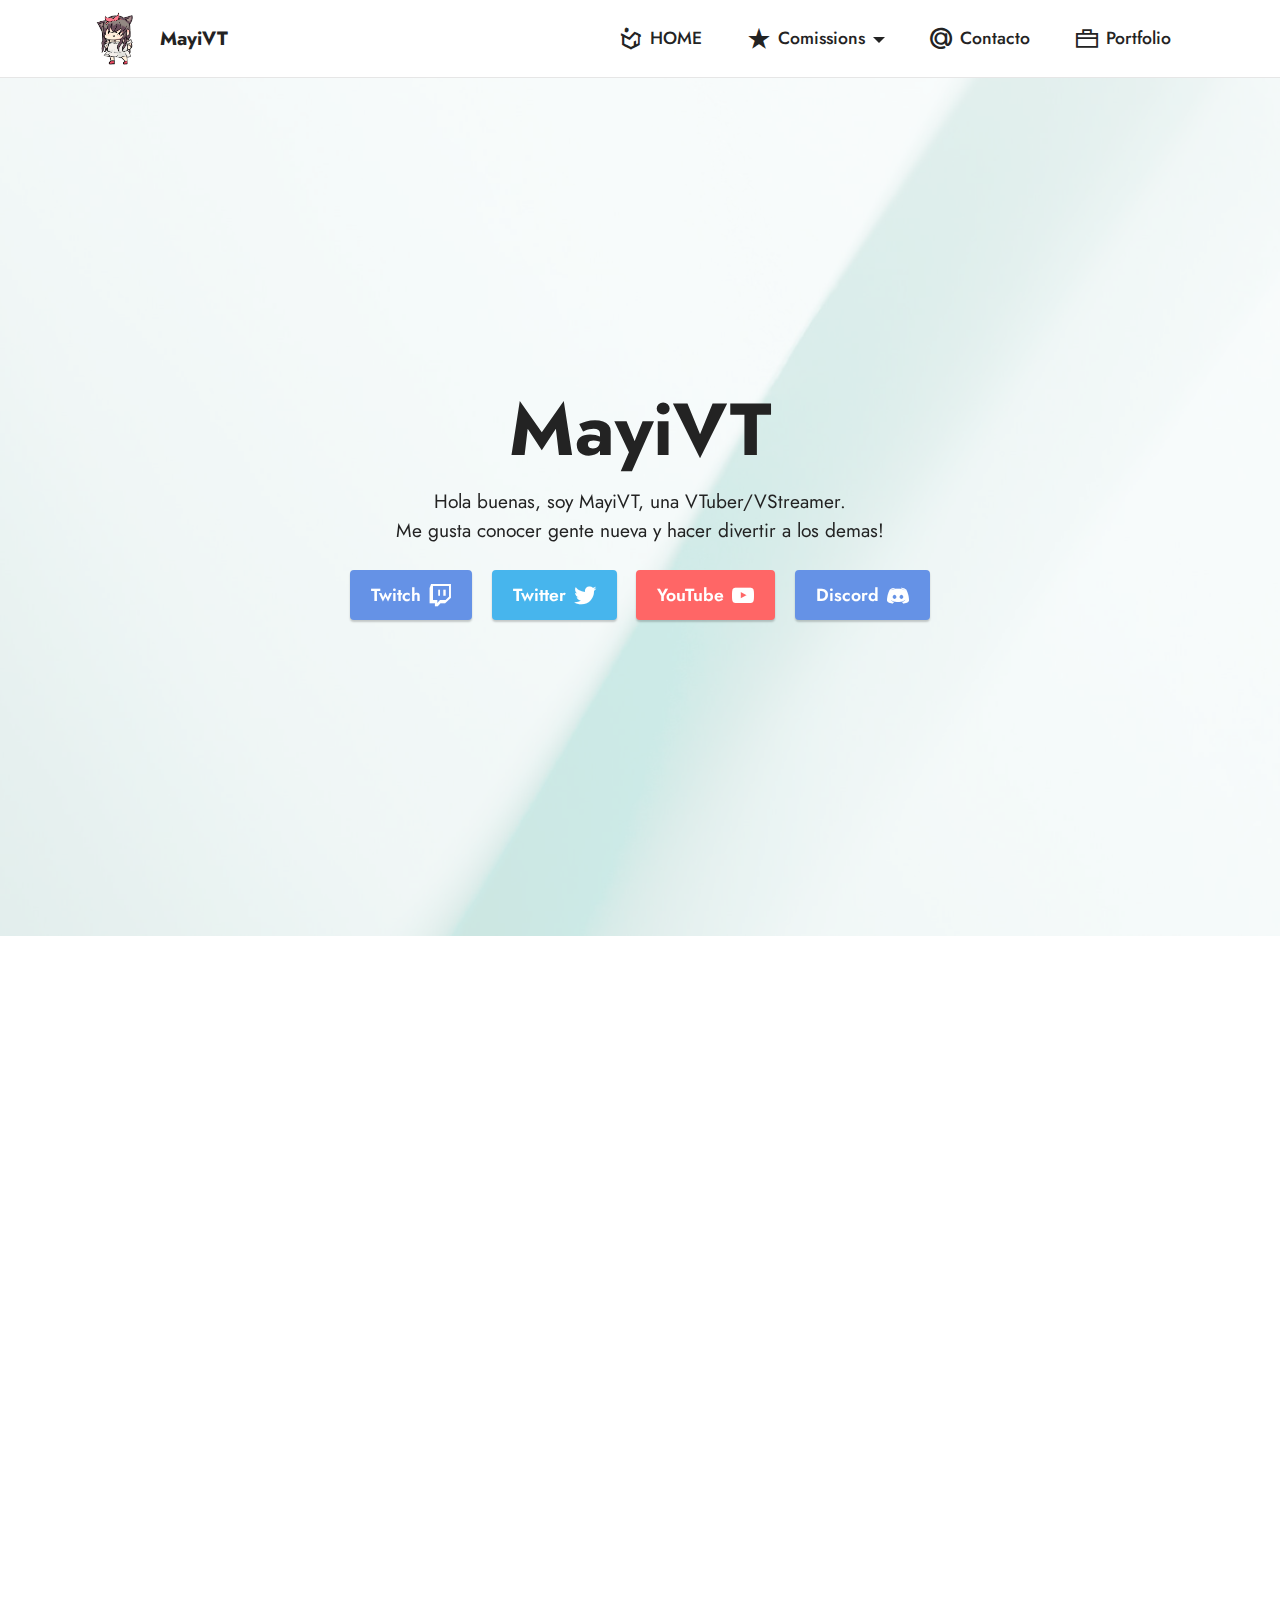
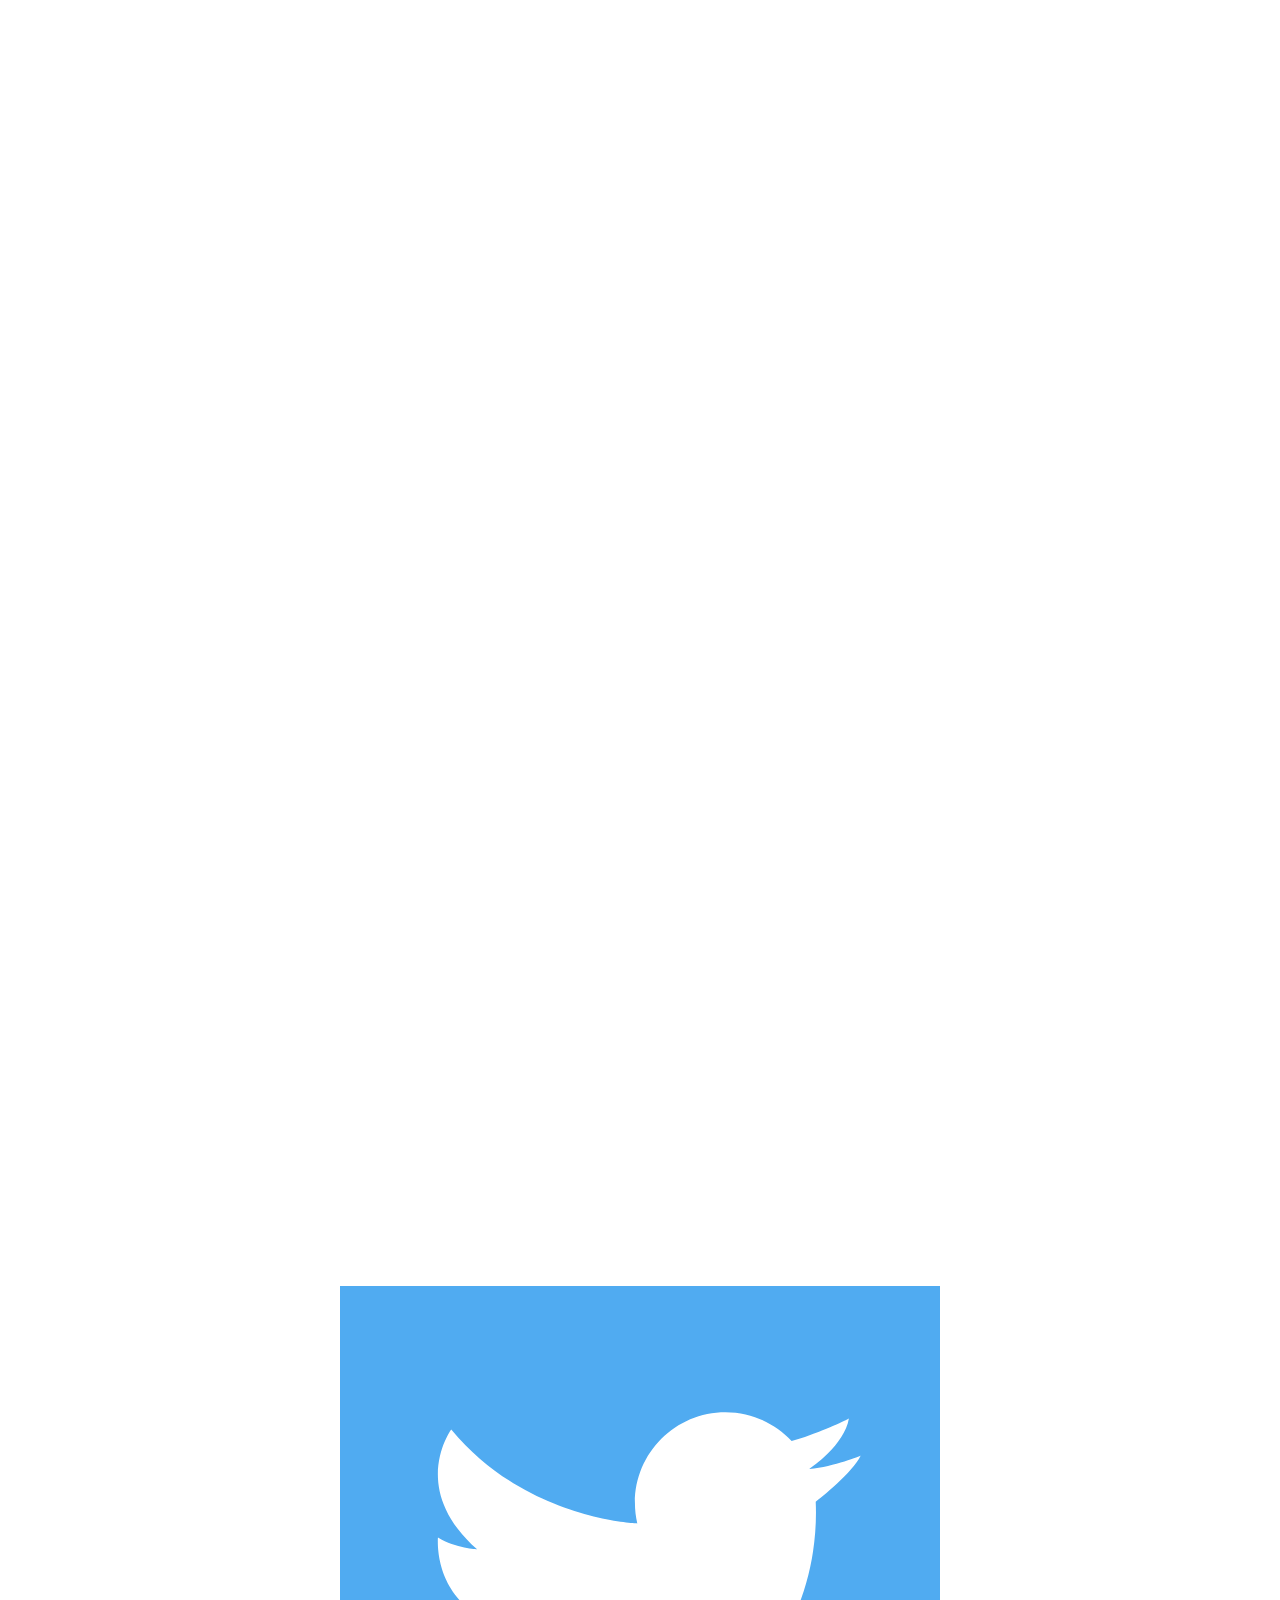
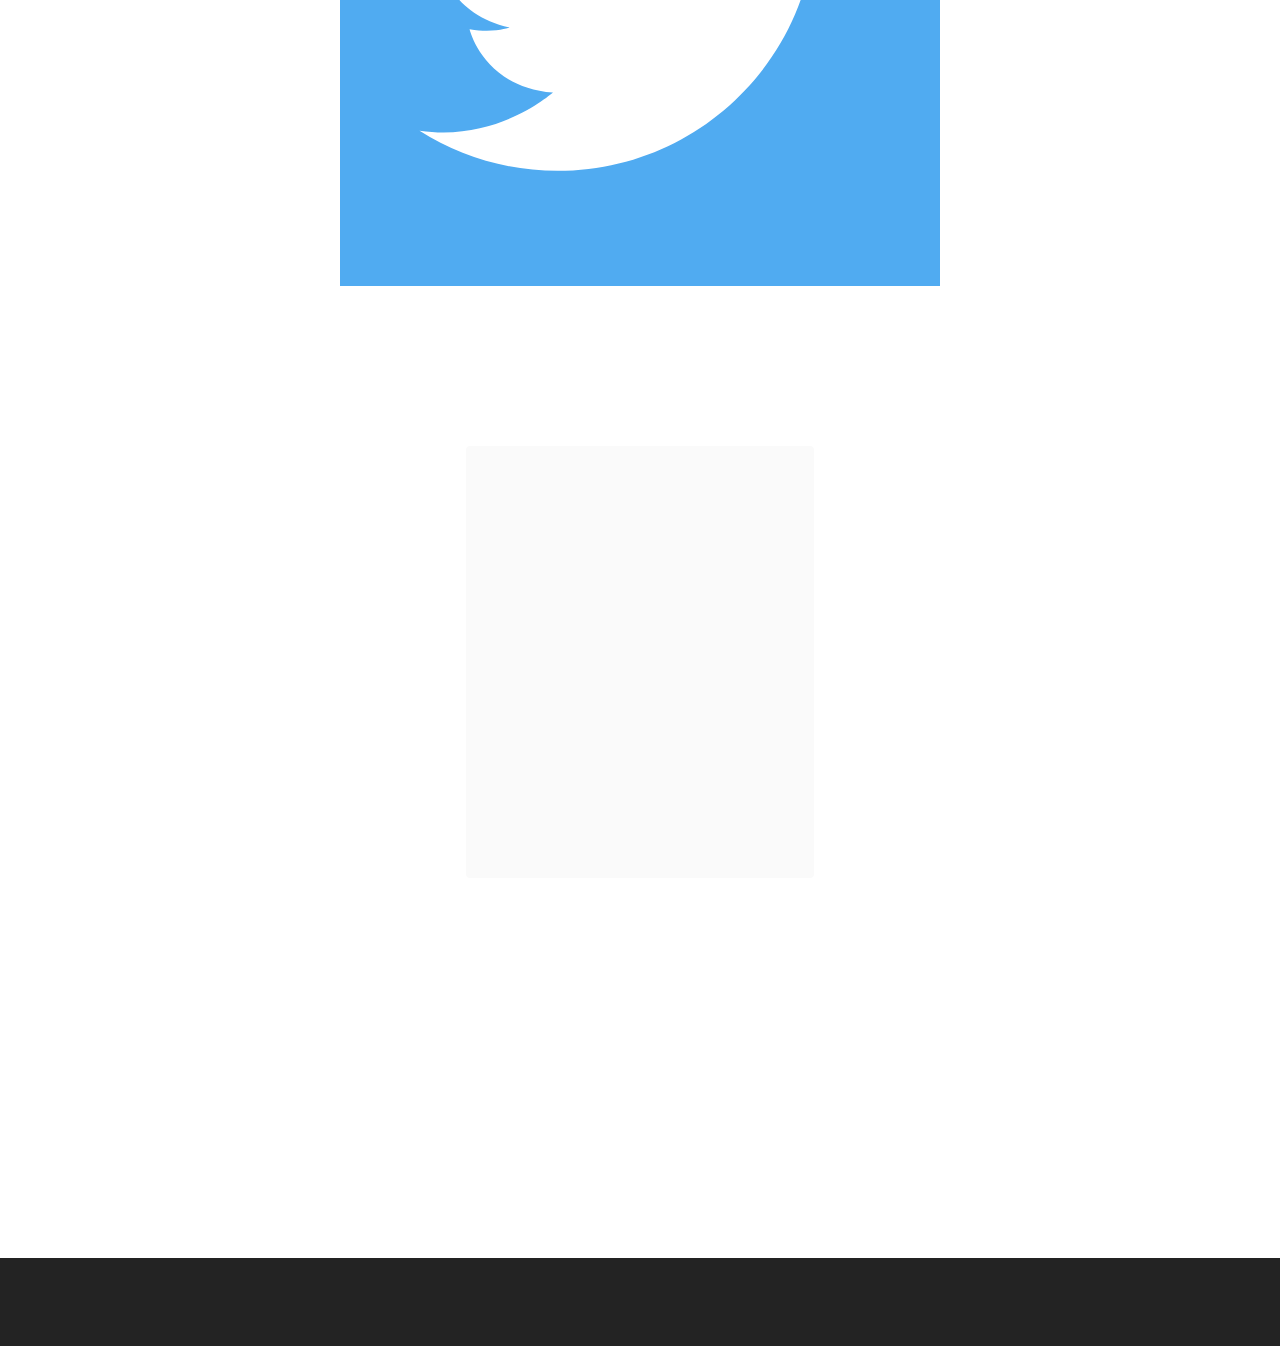
<file: index.html>
<!DOCTYPE html>
<html  >
<head>
  <!-- Site made with Mobirise Website Builder v5.2.0, https://mobirise.com -->
  <meta charset="UTF-8">
  <meta http-equiv="X-UA-Compatible" content="IE=edge">
  <meta name="generator" content="Mobirise v5.2.0, mobirise.com">
  <meta name="viewport" content="width=device-width, initial-scale=1, minimum-scale=1">
  <link rel="shortcut icon" href="assets/images/mayi-2-2-121x120.png" type="image/x-icon">
  <meta name="description" content="MayiVT | Pagina web de VStreamer y VTuber MayiVT, en esta web tenemos horarios de los streams, una cuenta regresiva y mucho mas!">
  
  
  <title>MayiVT | Home</title>
  <link rel="stylesheet" href="assets/web/assets/mobirise-icons2/mobirise2.css">
  <link rel="stylesheet" href="assets/web/assets/mobirise-icons/mobirise-icons.css">
  <link rel="stylesheet" href="assets/tether/tether.min.css">
  <link rel="stylesheet" href="assets/bootstrap/css/bootstrap.min.css">
  <link rel="stylesheet" href="assets/bootstrap/css/bootstrap-grid.min.css">
  <link rel="stylesheet" href="assets/bootstrap/css/bootstrap-reboot.min.css">
  <link rel="stylesheet" href="assets/web/assets/gdpr-plugin/gdpr-styles.css">
  <link rel="stylesheet" href="assets/animatecss/animate.css">
  <link rel="stylesheet" href="assets/dropdown/css/style.css">
  <link rel="stylesheet" href="assets/socicon/css/styles.css">
  <link rel="stylesheet" href="assets/theme/css/style.css">
  <link rel="preload" as="style" href="assets/mobirise/css/mbr-additional.css"><link rel="stylesheet" href="assets/mobirise/css/mbr-additional.css" type="text/css">
  
  
  
  
</head>
<body>
  
  <section class="menu cid-s48OLK6784" once="menu" id="menu1-h">
    
    <nav class="navbar navbar-dropdown navbar-fixed-top navbar-expand-lg">
        <div class="container">
            <div class="navbar-brand">
                <span class="navbar-logo">
                    
                        <img src="assets/images/mayi-2-2-121x120.png" alt="MayiUWU" style="height: 3.8rem;">
                    
                </span>
                <span class="navbar-caption-wrap"><a class="navbar-caption text-black text-primary display-7" href="index.html">MayiVT</a></span>
            </div>
            <button class="navbar-toggler" type="button" data-toggle="collapse" data-target="#navbarSupportedContent" aria-controls="navbarNavAltMarkup" aria-expanded="false" aria-label="Toggle navigation">
                <div class="hamburger">
                    <span></span>
                    <span></span>
                    <span></span>
                    <span></span>
                </div>
            </button>
            <div class="collapse navbar-collapse" id="navbarSupportedContent">
                <ul class="navbar-nav nav-dropdown nav-right" data-app-modern-menu="true"><li class="nav-item"><a class="nav-link link text-black text-primary display-4" href="index.html"><span class="socicon socicon-homes mbr-iconfont mbr-iconfont-btn"></span>HOME</a></li>
                    <li class="nav-item dropdown"><a class="nav-link link text-black dropdown-toggle display-4" href="#" data-toggle="dropdown-submenu" aria-expanded="false"><span class="socicon socicon-reverbnation mbr-iconfont mbr-iconfont-btn"></span>Comissions</a><div class="dropdown-menu"><a class="text-black dropdown-item text-primary display-4" href="animacion3d.html"><span class="mbri-rocket mbr-iconfont mbr-iconfont-btn"></span>Animacion 3D</a><a class="text-black dropdown-item text-primary display-4" href="wdev.html"><span class="mobi-mbri mobi-mbri-contact-form mbr-iconfont mbr-iconfont-btn"></span>Web DEV</a><a class="text-black dropdown-item text-primary display-4" href="discord-comission.html"><span class="socicon socicon-discord mbr-iconfont mbr-iconfont-btn"></span>node.js (Discord.js)</a><a class="text-black dropdown-item text-primary display-4" href="index.html"><span class="socicon socicon-origin mbr-iconfont mbr-iconfont-btn"></span>Live2D rig (comming soon...)</a></div></li><li class="nav-item"><a class="nav-link link text-black text-primary display-4" href="contacto.html"><span class="socicon socicon-mailru mbr-iconfont mbr-iconfont-btn"></span>Contacto</a></li><li class="nav-item"><a class="nav-link link text-black text-primary display-4" href="portfolio.html"><span class="mobi-mbri mobi-mbri-briefcase mbr-iconfont mbr-iconfont-btn"></span>Portfolio</a></li></ul>
                
                
            </div>
        </div>
    </nav>

</section>

<section class="header1 cid-s48MCQYojq mbr-fullscreen mbr-parallax-background" id="header1-f">

    

    <div class="mbr-overlay" style="opacity: 0.8; background-color: rgb(255, 255, 255);"></div>

    <div class="align-center container">
        <div class="row justify-content-center">
            <div class="col-12 col-lg-8">
                <h1 class="mbr-section-title mbr-fonts-style mb-3 display-1"><strong>MayiVT</strong></h1>
                
                <p class="mbr-text mbr-fonts-style display-7">Hola buenas, soy MayiVT, una VTuber/VStreamer.<br>Me gusta conocer gente nueva y hacer divertir a los demas!</p>
                <div class="mbr-section-btn mt-3"><a class="btn btn-primary display-4" href="https://www.twitch.tv/mayivt" target="_blank"><span class="socicon socicon-twitch mbr-iconfont mbr-iconfont-btn"></span>Twitch</a> <a class="btn btn-info display-4" href="https://www.twitter.com/MayiTuber" target="_blank"><span class="socicon socicon-twitter mbr-iconfont mbr-iconfont-btn"></span>Twitter</a> <a class="btn btn-secondary display-4" href="https://www.youtube.com/channel/UCRFu0WvmIFE2gMsUb7yIgbQ" target="_blank"><span class="socicon socicon-youtube mbr-iconfont mbr-iconfont-btn"></span>YouTube</a> <a class="btn btn-primary display-4" href="https://discord.gg/te4H9xwKn7" target="_blank"><span class="socicon socicon-discord mbr-iconfont mbr-iconfont-btn"></span>Discord</a></div>
            </div>
        </div>
    </div>
</section>

<section class="content1 cid-s48udlf8KU" id="content1-8">
    
    <div class="container">
        <div class="row justify-content-center">
            <div class="title col-12 col-md-9">
                <h3 class="mbr-section-title mbr-fonts-style align-center mb-4 display-2"><strong>Mi contenido</strong></h3>
                <h4 class="mbr-section-subtitle align-center mbr-fonts-style mb-4 display-7">Normalmente suelo jugar Minecraft, pero tambien hago contenido variado, como puede ser:<br></h4>
                
            </div>
        </div>
    </div>
</section>

<section class="image2 cid-soHwXVkR5N" id="image2-k">
    

    

    <div class="container">
        <div class="row align-items-center">
            <div class="col-12 col-lg-6">
                <div class="image-wrapper">
                    <img src="assets/images/minecraft-210x280.jpg" alt="Minecraft">
                    <p class="mbr-description mbr-fonts-style mt-2 align-center display-4"></p>
                </div>
            </div>
            <div class="col-12 col-lg">
                <div class="text-wrapper">
                    <h3 class="mbr-section-title mbr-fonts-style mb-3 display-5">
                        <strong>Minecraft (56%)</strong></h3>
                    <p class="mbr-text mbr-fonts-style display-7"></p>
                </div>
            </div>
        </div>
    </div>
</section>

<section class="image1 cid-soHwYwfPvG" id="image1-l">
    

    

    <div class="container">
        <div class="row align-items-center">
            <div class="col-12 col-lg-6">
                <div class="image-wrapper">
                    <img src="assets/images/roblox-210x280.jpg" alt="ROBLOX">
                    <p class="mbr-description mbr-fonts-style pt-2 align-center display-4"></p>
                </div>
            </div>
            <div class="col-12 col-lg">
                <div class="text-wrapper">
                    <h3 class="mbr-section-title mbr-fonts-style mb-3 display-5">
                        <strong>ROBLOX (27,2%)</strong></h3>
                    <p class="mbr-text mbr-fonts-style display-7"></p>
                </div>
            </div>
        </div>
    </div>
</section>

<section class="image2 cid-soHxbvPqFV" id="image2-m">
    

    

    <div class="container">
        <div class="row align-items-center">
            <div class="col-12 col-lg-6">
                <div class="image-wrapper">
                    <img src="assets/images/human-fall-flat-210x280.jpg" alt="Human: FallFlat">
                    <p class="mbr-description mbr-fonts-style mt-2 align-center display-4"></p>
                </div>
            </div>
            <div class="col-12 col-lg">
                <div class="text-wrapper">
                    <h3 class="mbr-section-title mbr-fonts-style mb-3 display-5">
                        <strong>Human: Fall Flat (8,9%)</strong></h3>
                    <p class="mbr-text mbr-fonts-style display-7"></p>
                </div>
            </div>
        </div>
    </div>
</section>

<section class="image1 cid-soHxcoy63K" id="image1-n">
    

    

    <div class="container">
        <div class="row align-items-center">
            <div class="col-12 col-lg-6">
                <div class="image-wrapper">
                    <img src="assets/images/just-chatting-210x280.jpg" alt="JustChatting">
                    <p class="mbr-description mbr-fonts-style pt-2 align-center display-4"></p>
                </div>
            </div>
            <div class="col-12 col-lg">
                <div class="text-wrapper">
                    <h3 class="mbr-section-title mbr-fonts-style mb-3 display-5">
                        <strong>Just Chatting (7,3%)</strong></h3>
                    <p class="mbr-text mbr-fonts-style display-7"></p>
                </div>
            </div>
        </div>
    </div>
</section>

<section class="image2 cid-soHxcFzbgg" id="image2-o">
    

    

    <div class="container">
        <div class="row align-items-center">
            <div class="col-12 col-lg-6">
                <div class="image-wrapper">
                    <img src="assets/images/tetr.io-210x280.jpg" alt="TETR.IO">
                    <p class="mbr-description mbr-fonts-style mt-2 align-center display-4"></p>
                </div>
            </div>
            <div class="col-12 col-lg">
                <div class="text-wrapper">
                    <h3 class="mbr-section-title mbr-fonts-style mb-3 display-5">
                        <strong>TETR.IO (0,5%)</strong></h3>
                    <p class="mbr-text mbr-fonts-style display-7"></p>
                </div>
            </div>
        </div>
    </div>
</section>

<section class="twitter cid-soHLtunvcq" id="twitter-m5-v">
    
    <div class="container">
        <div class="mbr-section-head">
            <h4 class="mbr-section-title mbr-fonts-style align-center mb-0 display-2"><strong>Mi Twitter</strong></h4>
            <h5 class="mbr-section-subtitle mbr-fonts-style align-center mb-0 mt-2 display-5">MayiVT</h5>
            
        </div>
        <div class="row justify-content-center mt-4">
            <div class="col-12 col-lg-8">
                <div class="twitter-wrapper">
                    <a class="twitter-timeline" data-height="600" href="https://twitter.com/MayiTuber?ref_src=twsrc%5Etfw">Tweets by
                        }</a>
                </div>
            </div>
        </div>
    </div>
</section>

<section class="clients2 cid-soJYApx0sj" id="clients2-13">

    

    
    <div class="container">
        <div class="row justify-content-center">
            <div class="card col-12 col-md-6 col-lg-4">
                <div class="card-wrapper">
                    <div class="img-wrapper">
                        <img src="assets/images/245-sin-titulo-20201225172434-280x280.png" alt="Mobirise">
                    </div>
                    <div class="card-box align-center">
                        
                        <h5 class="card-title mbr-fonts-style mb-3 display-5">
                            <strong>VL_Hiroo</strong></h5>
                        <p class="mbr-text mbr-fonts-style mb-4 display-4">
                            Random y out of context</p>
                        <div class="mbr-section-btn mt-3"><a class="btn btn-primary-outline display-4" href="hiroshi.html">Saber Mas</a></div>
                    </div>
                </div>
            </div>
            
            
            
        </div>
    </div>
</section>

<section class="social2 cid-soHLvnW1lT" id="share2-w">
    
     
    
    

    <div class="container">
        <div class="media-container-row">
            <div class="col-12">
                <h3 class="mbr-section-title align-center mb-3 mbr-fonts-style display-2">
                    <strong>Promociona esta pagina!</strong></h3>
                <div>
                    <div class="mbr-social-likes align-center" data-counters="false">
                        
                        <span class="btn btn-social twitter m-2">
                            <i class="socicon socicon-twitter"></i>
                        </span>
                        
                        
                        
                        
                    </div>
                </div>
            </div>
        </div>
    </div>
</section>

<section class="footer7 cid-soHC588Nwv" once="footers" id="footer7-p">

    

    

    <div class="container">
        <div class="media-container-row align-center mbr-white">
            <div class="col-12">
                <p class="mbr-text mb-0 mbr-fonts-style display-7">
                    © Copyright 2025 MayiVT. All Rights Reserved.
                </p>
            </div>
        </div>
    </div>
</section><section style="background-color: #fff; font-family: -apple-system, BlinkMacSystemFont, 'Segoe UI', 'Roboto', 'Helvetica Neue', Arial, sans-serif; color:#aaa; font-size:12px; padding: 0; align-items: center; display: flex;"></section><script src="assets/web/assets/jquery/jquery.min.js"></script>  <script src="assets/popper/popper.min.js"></script>  <script src="assets/tether/tether.min.js"></script>  <script src="assets/bootstrap/js/bootstrap.min.js"></script>  <script src="assets/web/assets/cookies-alert-plugin/cookies-alert-core.js"></script>  <script src="assets/web/assets/cookies-alert-plugin/cookies-alert-script.js"></script>  <script src="assets/smoothscroll/smooth-scroll.js"></script>  <script src="assets/parallax/jarallax.min.js"></script>  <script src="assets/viewportchecker/jquery.viewportchecker.js"></script>  <script src="assets/dropdown/js/nav-dropdown.js"></script>  <script src="assets/dropdown/js/navbar-dropdown.js"></script>  <script src="assets/touchswipe/jquery.touch-swipe.min.js"></script>  <script src="https://platform.twitter.com/widgets.js"></script>  <script src="assets/reloader/script.js"></script>  <script src="assets/sociallikes/social-likes.js"></script>  <script src="assets/theme/js/script.js"></script>  
  
  
<div id="cookie-dialog" style="display: none;"><div id="cookiesdirective"><div style="position: fixed; top: 0; right: 0; bottom: 0; left: 0; background-color: rgb(0, 0, 0); opacity: 0.8; z-index: 9999;"></div><div style="position: fixed; top: 0; right: 0; bottom: 0; left: 0; display: flex; align-items: center; z-index: 10000"><div class="cookie-wrapper" style="position: relative; width: 100%; max-width: 500px; margin-right: auto; margin-left: auto; padding: 1rem; text-align: center; border-radius: .3rem; box-shadow: 0 10px 40px 0 rgba(0,0,0,0.2); color:#424a4d; background:rgba(234, 239, 241, 0.99);"><div class="mbr-text"><p class="display-7">We use cookies to give you the best experience. Read our <a style='color: #424a4d; text-decoration: underline;' href='privacy.html'>cookie policy</a>.</p></div><div class="mbr-section-btn"><a style="margin:0;;" class="btn btn-sm btn-primary display-7" id="impliedsubmit">Agree</a></div></div></div></div></div>
  <input name="cookieData" type="hidden" data-cookie-customDialogSelector='#cookie-dialog' data-cookie-colorText='#424a4d' data-cookie-colorBg='rgba(234, 239, 241, 0.99)' data-cookie-textButton='Agree' data-cookie-colorButton='' data-cookie-colorLink='#424a4d' data-cookie-underlineLink='true' data-cookie-text="We use cookies to give you the best experience. Read our <a href='privacy.html'>cookie policy</a>.">
   <div id="scrollToTop" class="scrollToTop mbr-arrow-up"><a style="text-align: center;"><i class="mbr-arrow-up-icon mbr-arrow-up-icon-cm cm-icon cm-icon-smallarrow-up"></i></a></div>
    <input name="animation" type="hidden">
  </body>
</html>
</file>
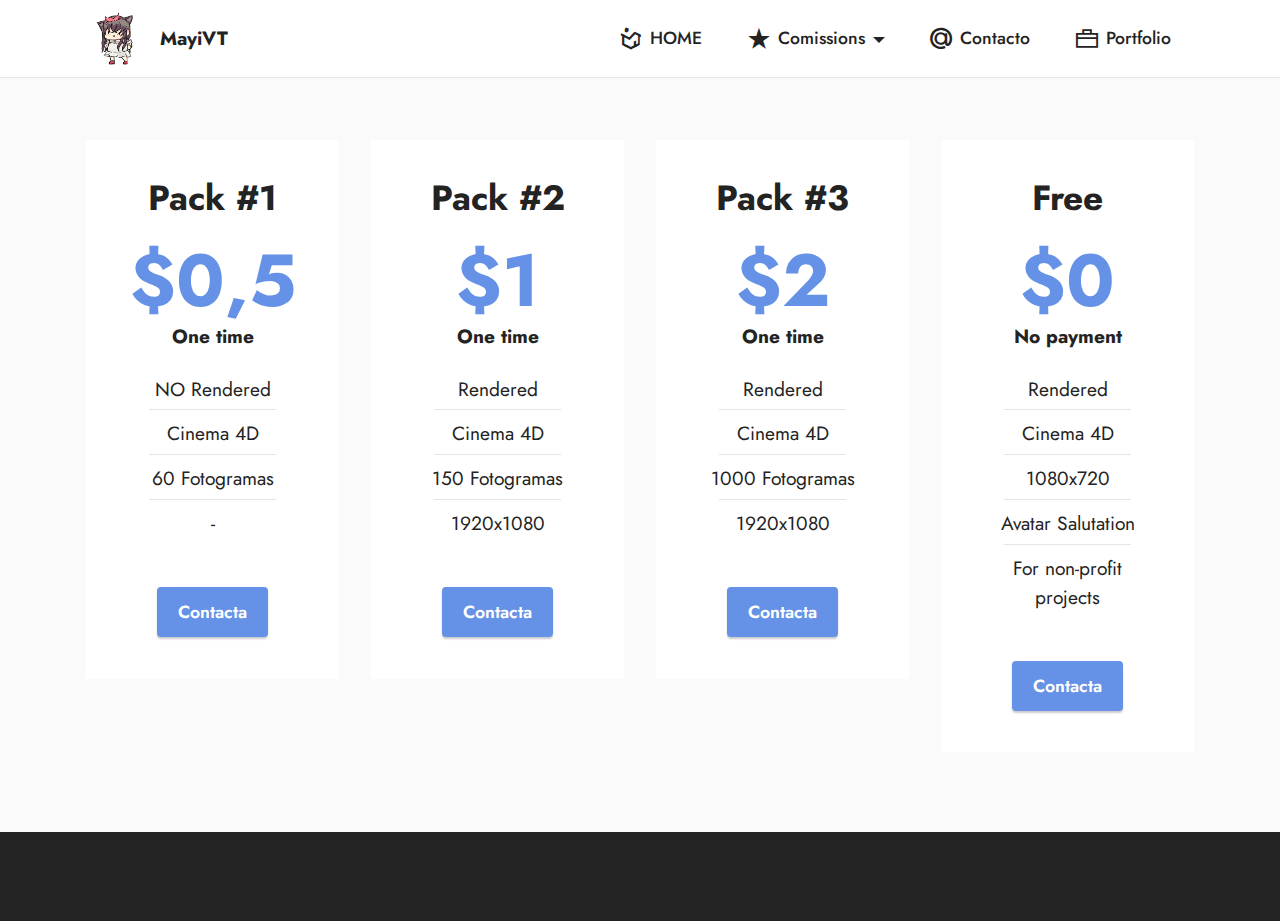
<file: animacion3d.html>
<!DOCTYPE html>
<html  >
<head>
  <!-- Site made with Mobirise Website Builder v5.2.0, https://mobirise.com -->
  <meta charset="UTF-8">
  <meta http-equiv="X-UA-Compatible" content="IE=edge">
  <meta name="generator" content="Mobirise v5.2.0, mobirise.com">
  <meta name="viewport" content="width=device-width, initial-scale=1, minimum-scale=1">
  <link rel="shortcut icon" href="assets/images/mayi-2-2-121x120.png" type="image/x-icon">
  <meta name="description" content="MayiVT | Animacion 3D page">
  
  
  <title>MayiVT | Animacion3D</title>
  <link rel="stylesheet" href="assets/web/assets/mobirise-icons2/mobirise2.css">
  <link rel="stylesheet" href="assets/web/assets/mobirise-icons/mobirise-icons.css">
  <link rel="stylesheet" href="assets/tether/tether.min.css">
  <link rel="stylesheet" href="assets/bootstrap/css/bootstrap.min.css">
  <link rel="stylesheet" href="assets/bootstrap/css/bootstrap-grid.min.css">
  <link rel="stylesheet" href="assets/bootstrap/css/bootstrap-reboot.min.css">
  <link rel="stylesheet" href="assets/web/assets/gdpr-plugin/gdpr-styles.css">
  <link rel="stylesheet" href="assets/dropdown/css/style.css">
  <link rel="stylesheet" href="assets/animatecss/animate.css">
  <link rel="stylesheet" href="assets/socicon/css/styles.css">
  <link rel="stylesheet" href="assets/theme/css/style.css">
  <link rel="preload" as="style" href="assets/mobirise/css/mbr-additional.css"><link rel="stylesheet" href="assets/mobirise/css/mbr-additional.css" type="text/css">
  
  
  
  
</head>
<body>
  
  <section class="menu cid-s48OLK6784" once="menu" id="menu1-q">
    
    <nav class="navbar navbar-dropdown navbar-fixed-top navbar-expand-lg">
        <div class="container">
            <div class="navbar-brand">
                <span class="navbar-logo">
                    
                        <img src="assets/images/mayi-2-2-121x120.png" alt="MayiUWU" style="height: 3.8rem;">
                    
                </span>
                <span class="navbar-caption-wrap"><a class="navbar-caption text-black text-primary display-7" href="index.html">MayiVT</a></span>
            </div>
            <button class="navbar-toggler" type="button" data-toggle="collapse" data-target="#navbarSupportedContent" aria-controls="navbarNavAltMarkup" aria-expanded="false" aria-label="Toggle navigation">
                <div class="hamburger">
                    <span></span>
                    <span></span>
                    <span></span>
                    <span></span>
                </div>
            </button>
            <div class="collapse navbar-collapse" id="navbarSupportedContent">
                <ul class="navbar-nav nav-dropdown nav-right" data-app-modern-menu="true"><li class="nav-item"><a class="nav-link link text-black text-primary display-4" href="index.html"><span class="socicon socicon-homes mbr-iconfont mbr-iconfont-btn"></span>HOME</a></li>
                    <li class="nav-item dropdown"><a class="nav-link link text-black dropdown-toggle display-4" href="#" data-toggle="dropdown-submenu" aria-expanded="false"><span class="socicon socicon-reverbnation mbr-iconfont mbr-iconfont-btn"></span>Comissions</a><div class="dropdown-menu"><a class="text-black dropdown-item text-primary display-4" href="animacion3d.html"><span class="mbri-rocket mbr-iconfont mbr-iconfont-btn"></span>Animacion 3D</a><a class="text-black dropdown-item text-primary display-4" href="wdev.html"><span class="mobi-mbri mobi-mbri-contact-form mbr-iconfont mbr-iconfont-btn"></span>Web DEV</a><a class="text-black dropdown-item text-primary display-4" href="discord-comission.html"><span class="socicon socicon-discord mbr-iconfont mbr-iconfont-btn"></span>node.js (Discord.js)</a><a class="text-black dropdown-item text-primary display-4" href="index.html"><span class="socicon socicon-origin mbr-iconfont mbr-iconfont-btn"></span>Live2D rig (comming soon...)</a></div></li><li class="nav-item"><a class="nav-link link text-black text-primary display-4" href="contacto.html"><span class="socicon socicon-mailru mbr-iconfont mbr-iconfont-btn"></span>Contacto</a></li><li class="nav-item"><a class="nav-link link text-black text-primary display-4" href="portfolio.html"><span class="mobi-mbri mobi-mbri-briefcase mbr-iconfont mbr-iconfont-btn"></span>Portfolio</a></li></ul>
                
                
            </div>
        </div>
    </nav>

</section>

<section class="pricing2 cid-soHJlMKjMm" id="pricing2-u">
    

    
    <div class="container">
        <div class="row justify-content-center">
            <div class="col-12 col-md-6 align-center col-lg-3">
                <div class="plan">
                    <div class="plan-header">
                        <h6 class="plan-title mbr-fonts-style mb-3 display-5">
                            <strong>Pack #1</strong></h6>
                        <div class="plan-price">
                            <p class="price mbr-fonts-style m-0 display-1"><strong>$0,5</strong></p>
                            <p class="price-term mbr-fonts-style mb-3 display-7"><strong>One time</strong></p>
                        </div>
                    </div>
                    <div class="plan-body">
                        <div class="plan-list mb-4">
                            <ul class="list-group mbr-fonts-style list-group-flush display-7">
                                <li class="list-group-item">NO Rendered</li><li class="list-group-item">Cinema 4D</li><li class="list-group-item">60 Fotogramas</li><li class="list-group-item">-</li>
                            </ul>
                        </div>
                        <div class="mbr-section-btn text-center"><a href="contacto.html" class="btn btn-primary display-4" target="_blank">Contacta</a></div>
                    </div>
                </div>
            </div>
            <div class="col-12 col-md-6 align-center col-lg-3">
                <div class="plan">
                    <div class="plan-header">
                        <h6 class="plan-title mbr-fonts-style mb-3 display-5">
                            <strong>Pack #2</strong></h6>
                        <div class="plan-price">
                            <p class="price mbr-fonts-style m-0 display-1"><strong>$1</strong></p>
                            <p class="price-term mbr-fonts-style mb-3 display-7"><strong>One time</strong></p>
                        </div>
                    </div>
                    <div class="plan-body">
                        <div class="plan-list mb-4">
                            <ul class="list-group mbr-fonts-style list-group-flush display-7">
                                <li class="list-group-item">Rendered</li><li class="list-group-item">Cinema 4D</li><li class="list-group-item"><span style="background-color: transparent; font-size: 1.2rem;">150 Fotogramas</span></li><li class="list-group-item"><span style="background-color: transparent; font-size: 1.2rem;">1920x1080</span></li>
                            </ul>
                        </div>
                        <div class="mbr-section-btn text-center"><a href="contacto.html" class="btn btn-primary display-4" target="_blank">Contacta</a></div>
                    </div>
                </div>
            </div>
            <div class="col-12 col-md-6 align-center col-lg-3">
                <div class="plan">
                    <div class="plan-header">
                        <h6 class="plan-title mbr-fonts-style mb-3 display-5">
                            <strong>Pack #3</strong></h6>
                        <div class="plan-price">
                            <p class="price mbr-fonts-style m-0 display-1"><strong>$2</strong></p>
                            <p class="price-term mbr-fonts-style mb-3 display-7"><strong>One time</strong>
                            </p>
                        </div>
                    </div>
                    <div class="plan-body">
                        <div class="plan-list mb-4">
                            <ul class="list-group mbr-fonts-style list-group-flush display-7">
                                <li class="list-group-item">Rendered</li><li class="list-group-item">Cinema 4D</li><li class="list-group-item">1000 Fotogramas</li><li class="list-group-item">1920x1080</li>
                            </ul>
                        </div>
                        <div class="mbr-section-btn text-center"><a href="contacto.html" class="btn btn-primary display-4" target="_blank">Contacta</a></div>
                    </div>
                </div>
            </div>
            <div class="col-12 col-md-6 align-center col-lg-3">
                <div class="plan">
                    <div class="plan-header">
                        <h6 class="plan-title mbr-fonts-style mb-3 display-5">
                            <strong>Free</strong>
                        </h6>
                        <div class="plan-price">
                            <p class="price mbr-fonts-style m-0 display-1"><strong>$0</strong></p>
                            <p class="price-term mbr-fonts-style mb-3 display-7"><strong>No payment</strong>
                            </p>
                        </div>
                    </div>
                    <div class="plan-body">
                        <div class="plan-list mb-4">
                            <ul class="list-group mbr-fonts-style list-group-flush display-7">
                                <li class="list-group-item">Rendered</li><li class="list-group-item">Cinema 4D</li><li class="list-group-item">1080x720</li>
                                <li class="list-group-item">Avatar Salutation</li>
                                <li class="list-group-item">For non-profit projects</li>
                            </ul>
                        </div>
                        <div class="mbr-section-btn text-center"><a href="contacto.html" class="btn btn-primary display-4" target="_blank">Contacta</a></div>
                    </div>
                </div>
            </div>
        </div>
    </div>
</section>

<section class="footer7 cid-soHC588Nwv" once="footers" id="footer7-r">

    

    

    <div class="container">
        <div class="media-container-row align-center mbr-white">
            <div class="col-12">
                <p class="mbr-text mb-0 mbr-fonts-style display-7">
                    © Copyright 2025 MayiVT. All Rights Reserved.
                </p>
            </div>
        </div>
    </div>
</section><section style="background-color: #fff; font-family: -apple-system, BlinkMacSystemFont, 'Segoe UI', 'Roboto', 'Helvetica Neue', Arial, sans-serif; color:#aaa; font-size:12px; padding: 0; align-items: center; display: flex;"></section><script src="assets/web/assets/jquery/jquery.min.js"></script>  <script src="assets/popper/popper.min.js"></script>  <script src="assets/tether/tether.min.js"></script>  <script src="assets/bootstrap/js/bootstrap.min.js"></script>  <script src="assets/web/assets/cookies-alert-plugin/cookies-alert-core.js"></script>  <script src="assets/web/assets/cookies-alert-plugin/cookies-alert-script.js"></script>  <script src="assets/smoothscroll/smooth-scroll.js"></script>  <script src="assets/dropdown/js/nav-dropdown.js"></script>  <script src="assets/dropdown/js/navbar-dropdown.js"></script>  <script src="assets/touchswipe/jquery.touch-swipe.min.js"></script>  <script src="assets/viewportchecker/jquery.viewportchecker.js"></script>  <script src="assets/theme/js/script.js"></script>  
  
  
<div id="cookie-dialog" style="display: none;"><div id="cookiesdirective"><div style="position: fixed; top: 0; right: 0; bottom: 0; left: 0; background-color: rgb(0, 0, 0); opacity: 0.8; z-index: 9999;"></div><div style="position: fixed; top: 0; right: 0; bottom: 0; left: 0; display: flex; align-items: center; z-index: 10000"><div class="cookie-wrapper" style="position: relative; width: 100%; max-width: 500px; margin-right: auto; margin-left: auto; padding: 1rem; text-align: center; border-radius: .3rem; box-shadow: 0 10px 40px 0 rgba(0,0,0,0.2); color:#424a4d; background:rgba(234, 239, 241, 0.99);"><div class="mbr-text"><p class="display-7">We use cookies to give you the best experience. Read our <a style='color: #424a4d; text-decoration: underline;' href='privacy.html'>cookie policy</a>.</p></div><div class="mbr-section-btn"><a style="margin:0;;" class="btn btn-sm btn-primary display-7" id="impliedsubmit">Agree</a></div></div></div></div></div>
  <input name="cookieData" type="hidden" data-cookie-customDialogSelector='#cookie-dialog' data-cookie-colorText='#424a4d' data-cookie-colorBg='rgba(234, 239, 241, 0.99)' data-cookie-textButton='Agree' data-cookie-colorButton='' data-cookie-colorLink='#424a4d' data-cookie-underlineLink='true' data-cookie-text="We use cookies to give you the best experience. Read our <a href='privacy.html'>cookie policy</a>.">
   <div id="scrollToTop" class="scrollToTop mbr-arrow-up"><a style="text-align: center;"><i class="mbr-arrow-up-icon mbr-arrow-up-icon-cm cm-icon cm-icon-smallarrow-up"></i></a></div>
    <input name="animation" type="hidden">
  </body>
</html>
</file>
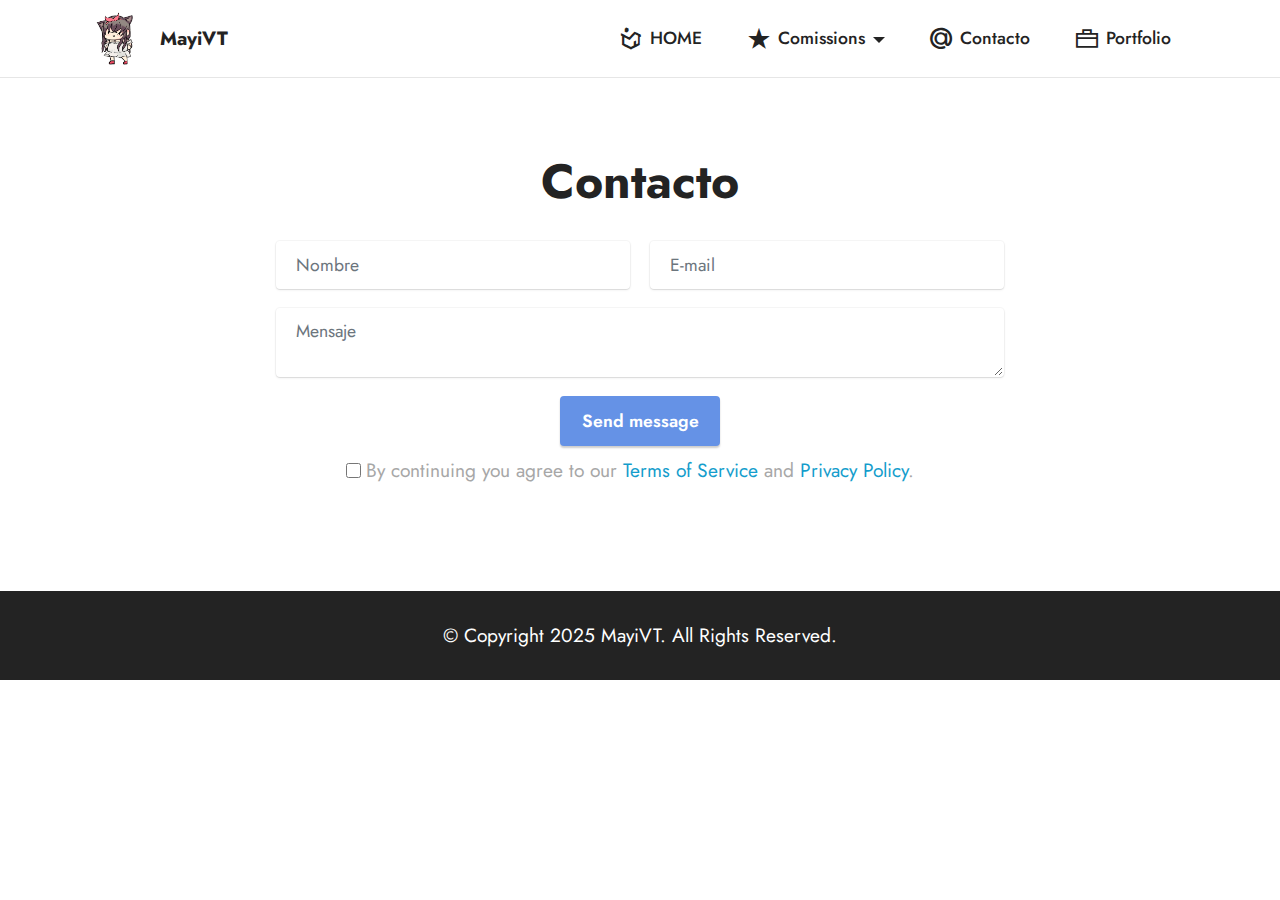
<file: contacto.html>
<!DOCTYPE html>
<html  >
<head>
  <!-- Site made with Mobirise Website Builder v5.2.0, https://mobirise.com -->
  <meta charset="UTF-8">
  <meta http-equiv="X-UA-Compatible" content="IE=edge">
  <meta name="generator" content="Mobirise v5.2.0, mobirise.com">
  <meta name="viewport" content="width=device-width, initial-scale=1, minimum-scale=1">
  <link rel="shortcut icon" href="assets/images/mayi-2-2-121x120.png" type="image/x-icon">
  <meta name="description" content="">
  
  
  <title>MayiVT | Contacto</title>
  <link rel="stylesheet" href="assets/web/assets/mobirise-icons2/mobirise2.css">
  <link rel="stylesheet" href="assets/web/assets/mobirise-icons/mobirise-icons.css">
  <link rel="stylesheet" href="assets/tether/tether.min.css">
  <link rel="stylesheet" href="assets/bootstrap/css/bootstrap.min.css">
  <link rel="stylesheet" href="assets/bootstrap/css/bootstrap-grid.min.css">
  <link rel="stylesheet" href="assets/bootstrap/css/bootstrap-reboot.min.css">
  <link rel="stylesheet" href="assets/web/assets/gdpr-plugin/gdpr-styles.css">
  <link rel="stylesheet" href="assets/dropdown/css/style.css">
  <link rel="stylesheet" href="assets/animatecss/animate.css">
  <link rel="stylesheet" href="assets/formstyler/jquery.formstyler.css">
  <link rel="stylesheet" href="assets/formstyler/jquery.formstyler.theme.css">
  <link rel="stylesheet" href="assets/datepicker/jquery.datetimepicker.min.css">
  <link rel="stylesheet" href="assets/socicon/css/styles.css">
  <link rel="stylesheet" href="assets/theme/css/style.css">
  <link rel="preload" as="style" href="assets/mobirise/css/mbr-additional.css"><link rel="stylesheet" href="assets/mobirise/css/mbr-additional.css" type="text/css">
  
  
  
  
</head>
<body>
  
  <section class="menu cid-s48OLK6784" once="menu" id="menu1-10">
    
    <nav class="navbar navbar-dropdown navbar-fixed-top navbar-expand-lg">
        <div class="container">
            <div class="navbar-brand">
                <span class="navbar-logo">
                    
                        <img src="assets/images/mayi-2-2-121x120.png" alt="MayiUWU" style="height: 3.8rem;">
                    
                </span>
                <span class="navbar-caption-wrap"><a class="navbar-caption text-black text-primary display-7" href="index.html">MayiVT</a></span>
            </div>
            <button class="navbar-toggler" type="button" data-toggle="collapse" data-target="#navbarSupportedContent" aria-controls="navbarNavAltMarkup" aria-expanded="false" aria-label="Toggle navigation">
                <div class="hamburger">
                    <span></span>
                    <span></span>
                    <span></span>
                    <span></span>
                </div>
            </button>
            <div class="collapse navbar-collapse" id="navbarSupportedContent">
                <ul class="navbar-nav nav-dropdown nav-right" data-app-modern-menu="true"><li class="nav-item"><a class="nav-link link text-black text-primary display-4" href="index.html"><span class="socicon socicon-homes mbr-iconfont mbr-iconfont-btn"></span>HOME</a></li>
                    <li class="nav-item dropdown"><a class="nav-link link text-black dropdown-toggle display-4" href="#" data-toggle="dropdown-submenu" aria-expanded="false"><span class="socicon socicon-reverbnation mbr-iconfont mbr-iconfont-btn"></span>Comissions</a><div class="dropdown-menu"><a class="text-black dropdown-item text-primary display-4" href="animacion3d.html"><span class="mbri-rocket mbr-iconfont mbr-iconfont-btn"></span>Animacion 3D</a><a class="text-black dropdown-item text-primary display-4" href="wdev.html"><span class="mobi-mbri mobi-mbri-contact-form mbr-iconfont mbr-iconfont-btn"></span>Web DEV</a><a class="text-black dropdown-item text-primary display-4" href="discord-comission.html"><span class="socicon socicon-discord mbr-iconfont mbr-iconfont-btn"></span>node.js (Discord.js)</a><a class="text-black dropdown-item text-primary display-4" href="index.html"><span class="socicon socicon-origin mbr-iconfont mbr-iconfont-btn"></span>Live2D rig (comming soon...)</a></div></li><li class="nav-item"><a class="nav-link link text-black text-primary display-4" href="contacto.html"><span class="socicon socicon-mailru mbr-iconfont mbr-iconfont-btn"></span>Contacto</a></li><li class="nav-item"><a class="nav-link link text-black text-primary display-4" href="portfolio.html"><span class="mobi-mbri mobi-mbri-briefcase mbr-iconfont mbr-iconfont-btn"></span>Portfolio</a></li></ul>
                
                
            </div>
        </div>
    </nav>

</section>

<section class="form5 cid-soJnwr8Oov" id="form5-12">
    
    
    <div class="container">
        <div class="mbr-section-head">
            <h3 class="mbr-section-title mbr-fonts-style align-center mb-0 display-2">
                <strong>Contacto</strong></h3>
            
        </div>
        <div class="row justify-content-center mt-4">
            <div class="col-lg-8 mx-auto mbr-form" data-form-type="formoid">
                <form action="https://mobirise.eu/" method="POST" class="mbr-form form-with-styler" data-form-title="Form Name"><input type="hidden" name="email" data-form-email="true" value="QuqwtBMfYzyR1yl3rbtSl1kGXLnfAqmlqSogJ6rvIxf5Wn3zgY/a/79Vfvy17B1dlzEkFScpHF5K/pdj0jlWRviC+qrBnhb3G7v0b3MrSytmm++8iF2wu6BkOZS+1Isl">
                    <div class="">
                        <div hidden="hidden" data-form-alert="" class="alert alert-success col-12">Gracias por enviar tu mensaje! Estate atento de su correo electronico, en poco le contestaremos, gracias por la espera! Si desea, puede contactarse tambien a traves del servidor de discord oficial del canal!
Gracias
Att: MayiVT</div>
                        <div hidden="hidden" data-form-alert-danger="" class="alert alert-danger col-12">Oops...! some
                            problem!</div>
                    </div>
                    <div class="dragArea row">
                        <div class="col-md col-sm-12 form-group" data-for="name">
                            <input type="text" name="name" placeholder="Nombre" data-form-field="name" class="form-control" value="" id="name-form5-12">
                        </div>
                        <div class="col-md col-sm-12 form-group" data-for="email">
                            <input type="email" name="email" placeholder="E-mail" data-form-field="email" class="form-control" value="" id="email-form5-12">
                        </div>
                        
                        <div class="col-12 form-group" data-for="textarea">
                            <textarea name="textarea" placeholder="Mensaje" data-form-field="textarea" class="form-control" id="textarea-form5-12"></textarea>
                        </div>
                        <div class="col-lg-12 col-md-12 col-sm-12 align-center mbr-section-btn">
                            <button type="submit" class="btn btn-primary display-4">Send message</button>
                        </div>
                    </div>
                <span class="gdpr-block">
<label>
<span class="textGDPR display-7" style="color: #a7a7a7"><input type="checkbox" name="gdpr" id="gdpr-form5-12" required="">By continuing you agree to our <a style="color: #149dcc; text-decoration: none;" href="terms.html">Terms of Service</a> and <a style="color: #149dcc; text-decoration: none;" href="policy.html">Privacy Policy</a>.</span>
</label>
</span></form>
            </div>
        </div>
    </div>
</section>

<section class="footer7 cid-soHC588Nwv" once="footers" id="footer7-11">

    

    

    <div class="container">
        <div class="media-container-row align-center mbr-white">
            <div class="col-12">
                <p class="mbr-text mb-0 mbr-fonts-style display-7">
                    © Copyright 2025 MayiVT. All Rights Reserved.
                </p>
            </div>
        </div>
    </div>
</section><section style="background-color: #fff; font-family: -apple-system, BlinkMacSystemFont, 'Segoe UI', 'Roboto', 'Helvetica Neue', Arial, sans-serif; color:#aaa; font-size:12px; padding: 0; align-items: center; display: flex;"></section><script src="assets/web/assets/jquery/jquery.min.js"></script>  <script src="assets/popper/popper.min.js"></script>  <script src="assets/tether/tether.min.js"></script>  <script src="assets/bootstrap/js/bootstrap.min.js"></script>  <script src="assets/web/assets/cookies-alert-plugin/cookies-alert-core.js"></script>  <script src="assets/web/assets/cookies-alert-plugin/cookies-alert-script.js"></script>  <script src="assets/smoothscroll/smooth-scroll.js"></script>  <script src="assets/dropdown/js/nav-dropdown.js"></script>  <script src="assets/dropdown/js/navbar-dropdown.js"></script>  <script src="assets/touchswipe/jquery.touch-swipe.min.js"></script>  <script src="assets/viewportchecker/jquery.viewportchecker.js"></script>  <script src="assets/formstyler/jquery.formstyler.js"></script>  <script src="assets/formstyler/jquery.formstyler.min.js"></script>  <script src="assets/datepicker/jquery.datetimepicker.full.js"></script>  <script src="assets/theme/js/script.js"></script>  <script src="assets/formoid/formoid.min.js"></script>  
  
  
<div id="cookie-dialog" style="display: none;"><div id="cookiesdirective"><div style="position: fixed; top: 0; right: 0; bottom: 0; left: 0; background-color: rgb(0, 0, 0); opacity: 0.8; z-index: 9999;"></div><div style="position: fixed; top: 0; right: 0; bottom: 0; left: 0; display: flex; align-items: center; z-index: 10000"><div class="cookie-wrapper" style="position: relative; width: 100%; max-width: 500px; margin-right: auto; margin-left: auto; padding: 1rem; text-align: center; border-radius: .3rem; box-shadow: 0 10px 40px 0 rgba(0,0,0,0.2); color:#424a4d; background:rgba(234, 239, 241, 0.99);"><div class="mbr-text"><p class="display-7">We use cookies to give you the best experience. Read our <a style='color: #424a4d; text-decoration: underline;' href='privacy.html'>cookie policy</a>.</p></div><div class="mbr-section-btn"><a style="margin:0;;" class="btn btn-sm btn-primary display-7" id="impliedsubmit">Agree</a></div></div></div></div></div>
  <input name="cookieData" type="hidden" data-cookie-customDialogSelector='#cookie-dialog' data-cookie-colorText='#424a4d' data-cookie-colorBg='rgba(234, 239, 241, 0.99)' data-cookie-textButton='Agree' data-cookie-colorButton='' data-cookie-colorLink='#424a4d' data-cookie-underlineLink='true' data-cookie-text="We use cookies to give you the best experience. Read our <a href='privacy.html'>cookie policy</a>.">
   <div id="scrollToTop" class="scrollToTop mbr-arrow-up"><a style="text-align: center;"><i class="mbr-arrow-up-icon mbr-arrow-up-icon-cm cm-icon cm-icon-smallarrow-up"></i></a></div>
    <input name="animation" type="hidden">
  </body>
</html>
</file>
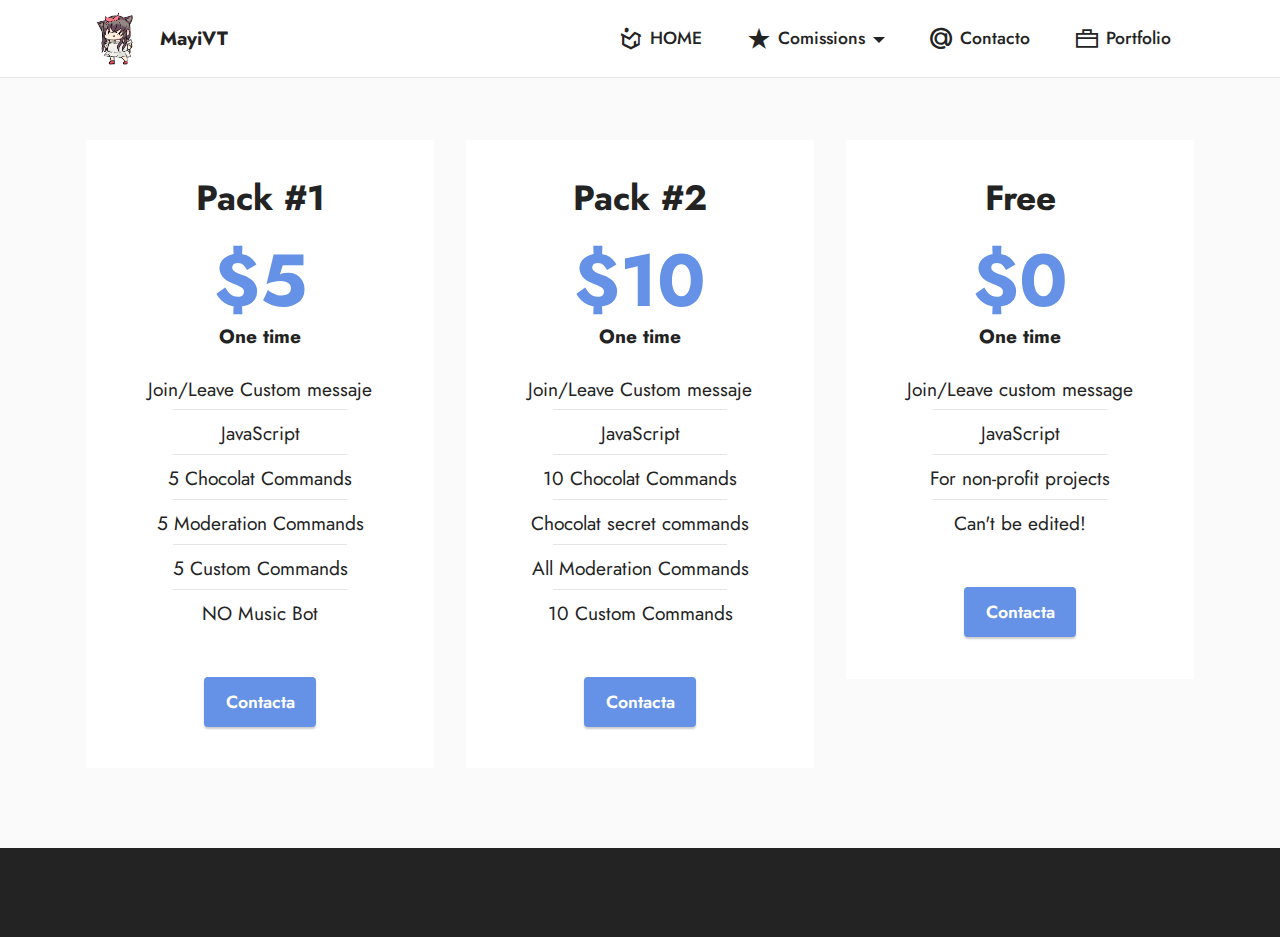
<file: discord-comission.html>
<!DOCTYPE html>
<html  >
<head>
  <!-- Site made with Mobirise Website Builder v5.2.0, https://mobirise.com -->
  <meta charset="UTF-8">
  <meta http-equiv="X-UA-Compatible" content="IE=edge">
  <meta name="generator" content="Mobirise v5.2.0, mobirise.com">
  <meta name="viewport" content="width=device-width, initial-scale=1, minimum-scale=1">
  <link rel="shortcut icon" href="assets/images/mayi-2-2-121x120.png" type="image/x-icon">
  <meta name="description" content="">
  
  
  <title>MayiVT | Discord.js</title>
  <link rel="stylesheet" href="assets/web/assets/mobirise-icons2/mobirise2.css">
  <link rel="stylesheet" href="assets/web/assets/mobirise-icons/mobirise-icons.css">
  <link rel="stylesheet" href="assets/tether/tether.min.css">
  <link rel="stylesheet" href="assets/bootstrap/css/bootstrap.min.css">
  <link rel="stylesheet" href="assets/bootstrap/css/bootstrap-grid.min.css">
  <link rel="stylesheet" href="assets/bootstrap/css/bootstrap-reboot.min.css">
  <link rel="stylesheet" href="assets/web/assets/gdpr-plugin/gdpr-styles.css">
  <link rel="stylesheet" href="assets/dropdown/css/style.css">
  <link rel="stylesheet" href="assets/animatecss/animate.css">
  <link rel="stylesheet" href="assets/socicon/css/styles.css">
  <link rel="stylesheet" href="assets/theme/css/style.css">
  <link rel="preload" as="style" href="assets/mobirise/css/mbr-additional.css"><link rel="stylesheet" href="assets/mobirise/css/mbr-additional.css" type="text/css">
  
  
  
  
</head>
<body>
  
  <section class="menu cid-s48OLK6784" once="menu" id="menu1-1f">
    
    <nav class="navbar navbar-dropdown navbar-fixed-top navbar-expand-lg">
        <div class="container">
            <div class="navbar-brand">
                <span class="navbar-logo">
                    
                        <img src="assets/images/mayi-2-2-121x120.png" alt="MayiUWU" style="height: 3.8rem;">
                    
                </span>
                <span class="navbar-caption-wrap"><a class="navbar-caption text-black text-primary display-7" href="index.html">MayiVT</a></span>
            </div>
            <button class="navbar-toggler" type="button" data-toggle="collapse" data-target="#navbarSupportedContent" aria-controls="navbarNavAltMarkup" aria-expanded="false" aria-label="Toggle navigation">
                <div class="hamburger">
                    <span></span>
                    <span></span>
                    <span></span>
                    <span></span>
                </div>
            </button>
            <div class="collapse navbar-collapse" id="navbarSupportedContent">
                <ul class="navbar-nav nav-dropdown nav-right" data-app-modern-menu="true"><li class="nav-item"><a class="nav-link link text-black text-primary display-4" href="index.html"><span class="socicon socicon-homes mbr-iconfont mbr-iconfont-btn"></span>HOME</a></li>
                    <li class="nav-item dropdown"><a class="nav-link link text-black dropdown-toggle display-4" href="#" data-toggle="dropdown-submenu" aria-expanded="false"><span class="socicon socicon-reverbnation mbr-iconfont mbr-iconfont-btn"></span>Comissions</a><div class="dropdown-menu"><a class="text-black dropdown-item text-primary display-4" href="animacion3d.html"><span class="mbri-rocket mbr-iconfont mbr-iconfont-btn"></span>Animacion 3D</a><a class="text-black dropdown-item text-primary display-4" href="wdev.html"><span class="mobi-mbri mobi-mbri-contact-form mbr-iconfont mbr-iconfont-btn"></span>Web DEV</a><a class="text-black dropdown-item text-primary display-4" href="discord-comission.html"><span class="socicon socicon-discord mbr-iconfont mbr-iconfont-btn"></span>node.js (Discord.js)</a><a class="text-black dropdown-item text-primary display-4" href="index.html"><span class="socicon socicon-origin mbr-iconfont mbr-iconfont-btn"></span>Live2D rig (comming soon...)</a></div></li><li class="nav-item"><a class="nav-link link text-black text-primary display-4" href="contacto.html"><span class="socicon socicon-mailru mbr-iconfont mbr-iconfont-btn"></span>Contacto</a></li><li class="nav-item"><a class="nav-link link text-black text-primary display-4" href="portfolio.html"><span class="mobi-mbri mobi-mbri-briefcase mbr-iconfont mbr-iconfont-btn"></span>Portfolio</a></li></ul>
                
                
            </div>
        </div>
    </nav>

</section>

<section class="pricing2 cid-soOHkJRqqP" id="pricing2-1h">
    

    
    <div class="container">
        <div class="row justify-content-center">
            <div class="col-12 col-md-6 align-center col-lg-4">
                <div class="plan">
                    <div class="plan-header">
                        <h6 class="plan-title mbr-fonts-style mb-3 display-5">
                            <strong>Pack #1</strong></h6>
                        <div class="plan-price">
                            <p class="price mbr-fonts-style m-0 display-1"><strong>$5</strong></p>
                            <p class="price-term mbr-fonts-style mb-3 display-7"><strong>One time</strong></p>
                        </div>
                    </div>
                    <div class="plan-body">
                        <div class="plan-list mb-4">
                            <ul class="list-group mbr-fonts-style list-group-flush display-7">
                                <li class="list-group-item">Join/Leave Custom messaje</li><li class="list-group-item">JavaScript</li><li class="list-group-item">5 Chocolat Commands</li><li class="list-group-item">5 Moderation Commands</li><li class="list-group-item">5 Custom Commands</li><li class="list-group-item">NO Music Bot</li>
                            </ul>
                        </div>
                        <div class="mbr-section-btn text-center"><a href="contacto.html" class="btn btn-primary display-4">Contacta</a></div>
                    </div>
                </div>
            </div>
            <div class="col-12 col-md-6 align-center col-lg-4">
                <div class="plan">
                    <div class="plan-header">
                        <h6 class="plan-title mbr-fonts-style mb-3 display-5">
                            <strong>Pack #2</strong></h6>
                        <div class="plan-price">
                            <p class="price mbr-fonts-style m-0 display-1"><strong>$10</strong></p>
                            <p class="price-term mbr-fonts-style mb-3 display-7"><strong>One time</strong></p>
                        </div>
                    </div>
                    <div class="plan-body">
                        <div class="plan-list mb-4">
                            <ul class="list-group mbr-fonts-style list-group-flush display-7">
                                <li class="list-group-item">Join/Leave Custom messaje</li><li class="list-group-item">JavaScript</li><li class="list-group-item">10 Chocolat Commands</li><li class="list-group-item">Chocolat secret commands</li><li class="list-group-item">All Moderation Commands</li><li class="list-group-item">10 Custom Commands</li>
                            </ul>
                        </div>
                        <div class="mbr-section-btn text-center"><a href="contacto.html" class="btn btn-primary display-4">Contacta</a></div>
                    </div>
                </div>
            </div>
            <div class="col-12 col-md-6 align-center col-lg-4">
                <div class="plan">
                    <div class="plan-header">
                        <h6 class="plan-title mbr-fonts-style mb-3 display-5">
                            <strong>Free</strong></h6>
                        <div class="plan-price">
                            <p class="price mbr-fonts-style m-0 display-1"><strong>$0</strong></p>
                            <p class="price-term mbr-fonts-style mb-3 display-7"><strong>One time</strong>
                            </p>
                        </div>
                    </div>
                    <div class="plan-body">
                        <div class="plan-list mb-4">
                            <ul class="list-group mbr-fonts-style list-group-flush display-7">
                                <li class="list-group-item">Join/Leave custom message</li><li class="list-group-item">JavaScript</li><li class="list-group-item">For non-profit projects</li><li class="list-group-item">Can't be edited!</li>
                            </ul>
                        </div>
                        <div class="mbr-section-btn text-center"><a href="contacto.html" class="btn btn-primary display-4">Contacta</a></div>
                    </div>
                </div>
            </div>
            
        </div>
    </div>
</section>

<section class="footer7 cid-soHC588Nwv" once="footers" id="footer7-1g">

    

    

    <div class="container">
        <div class="media-container-row align-center mbr-white">
            <div class="col-12">
                <p class="mbr-text mb-0 mbr-fonts-style display-7">
                    © Copyright 2025 MayiVT. All Rights Reserved.
                </p>
            </div>
        </div>
    </div>
</section><section style="background-color: #fff; font-family: -apple-system, BlinkMacSystemFont, 'Segoe UI', 'Roboto', 'Helvetica Neue', Arial, sans-serif; color:#aaa; font-size:12px; padding: 0; align-items: center; display: flex;"></section><script src="assets/web/assets/jquery/jquery.min.js"></script>  <script src="assets/popper/popper.min.js"></script>  <script src="assets/tether/tether.min.js"></script>  <script src="assets/bootstrap/js/bootstrap.min.js"></script>  <script src="assets/web/assets/cookies-alert-plugin/cookies-alert-core.js"></script>  <script src="assets/web/assets/cookies-alert-plugin/cookies-alert-script.js"></script>  <script src="assets/smoothscroll/smooth-scroll.js"></script>  <script src="assets/dropdown/js/nav-dropdown.js"></script>  <script src="assets/dropdown/js/navbar-dropdown.js"></script>  <script src="assets/touchswipe/jquery.touch-swipe.min.js"></script>  <script src="assets/viewportchecker/jquery.viewportchecker.js"></script>  <script src="assets/theme/js/script.js"></script>  
  
  
<div id="cookie-dialog" style="display: none;"><div id="cookiesdirective"><div style="position: fixed; top: 0; right: 0; bottom: 0; left: 0; background-color: rgb(0, 0, 0); opacity: 0.8; z-index: 9999;"></div><div style="position: fixed; top: 0; right: 0; bottom: 0; left: 0; display: flex; align-items: center; z-index: 10000"><div class="cookie-wrapper" style="position: relative; width: 100%; max-width: 500px; margin-right: auto; margin-left: auto; padding: 1rem; text-align: center; border-radius: .3rem; box-shadow: 0 10px 40px 0 rgba(0,0,0,0.2); color:#424a4d; background:rgba(234, 239, 241, 0.99);"><div class="mbr-text"><p class="display-7">We use cookies to give you the best experience. Read our <a style='color: #424a4d; text-decoration: underline;' href='privacy.html'>cookie policy</a>.</p></div><div class="mbr-section-btn"><a style="margin:0;;" class="btn btn-sm btn-primary display-7" id="impliedsubmit">Agree</a></div></div></div></div></div>
  <input name="cookieData" type="hidden" data-cookie-customDialogSelector='#cookie-dialog' data-cookie-colorText='#424a4d' data-cookie-colorBg='rgba(234, 239, 241, 0.99)' data-cookie-textButton='Agree' data-cookie-colorButton='' data-cookie-colorLink='#424a4d' data-cookie-underlineLink='true' data-cookie-text="We use cookies to give you the best experience. Read our <a href='privacy.html'>cookie policy</a>.">
   <div id="scrollToTop" class="scrollToTop mbr-arrow-up"><a style="text-align: center;"><i class="mbr-arrow-up-icon mbr-arrow-up-icon-cm cm-icon cm-icon-smallarrow-up"></i></a></div>
    <input name="animation" type="hidden">
  </body>
</html>
</file>
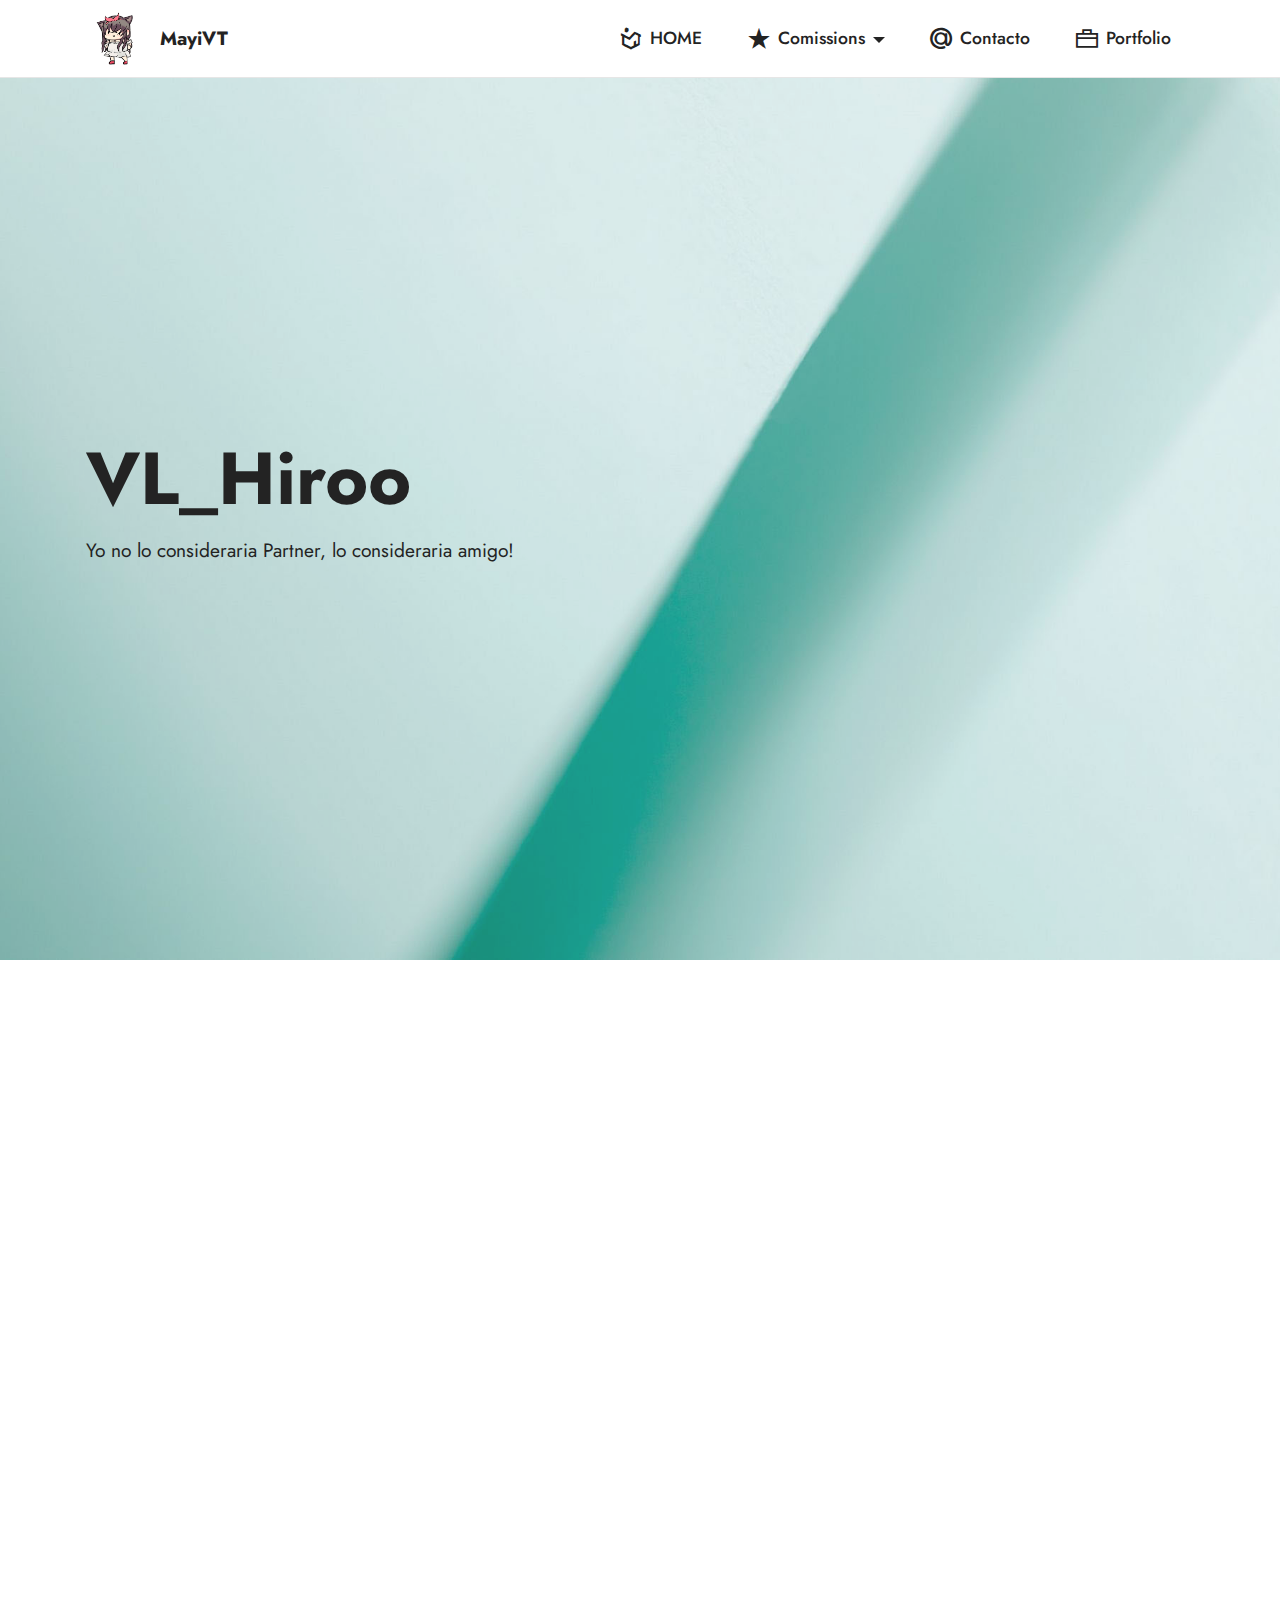
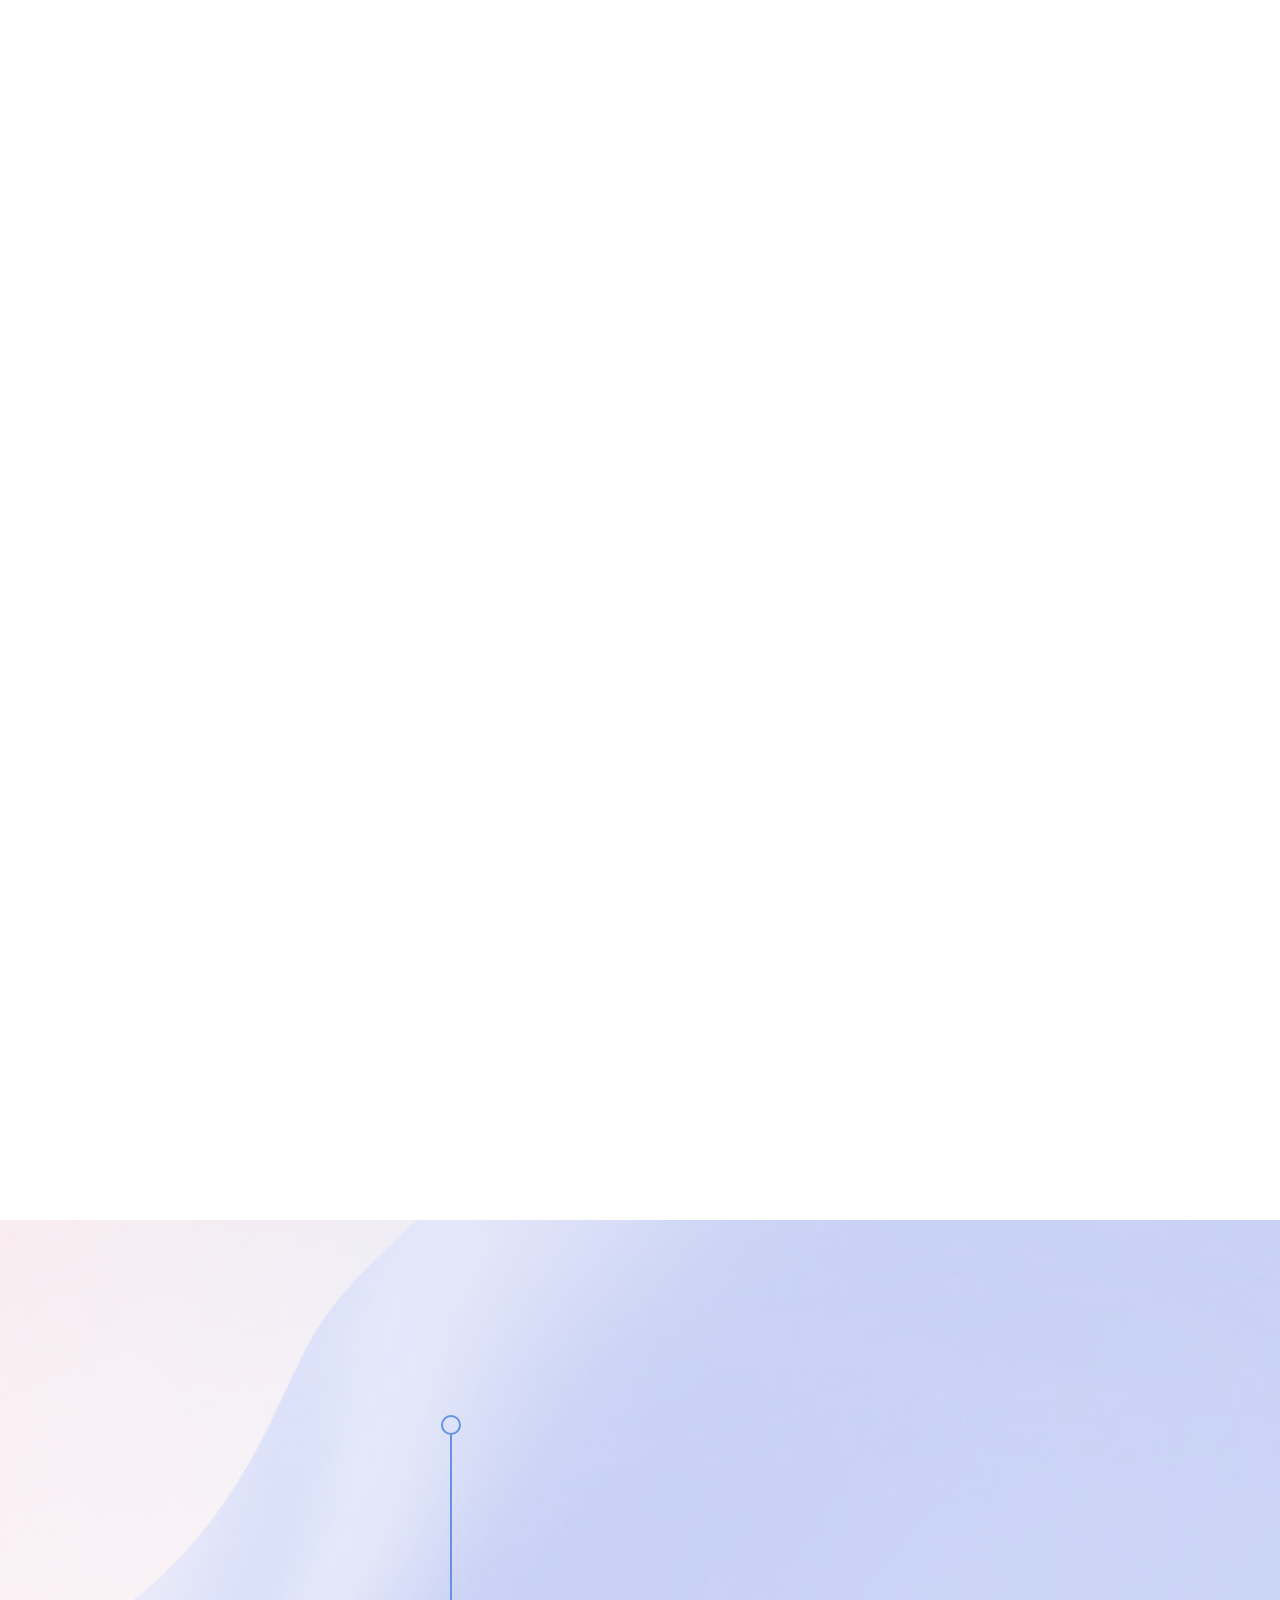
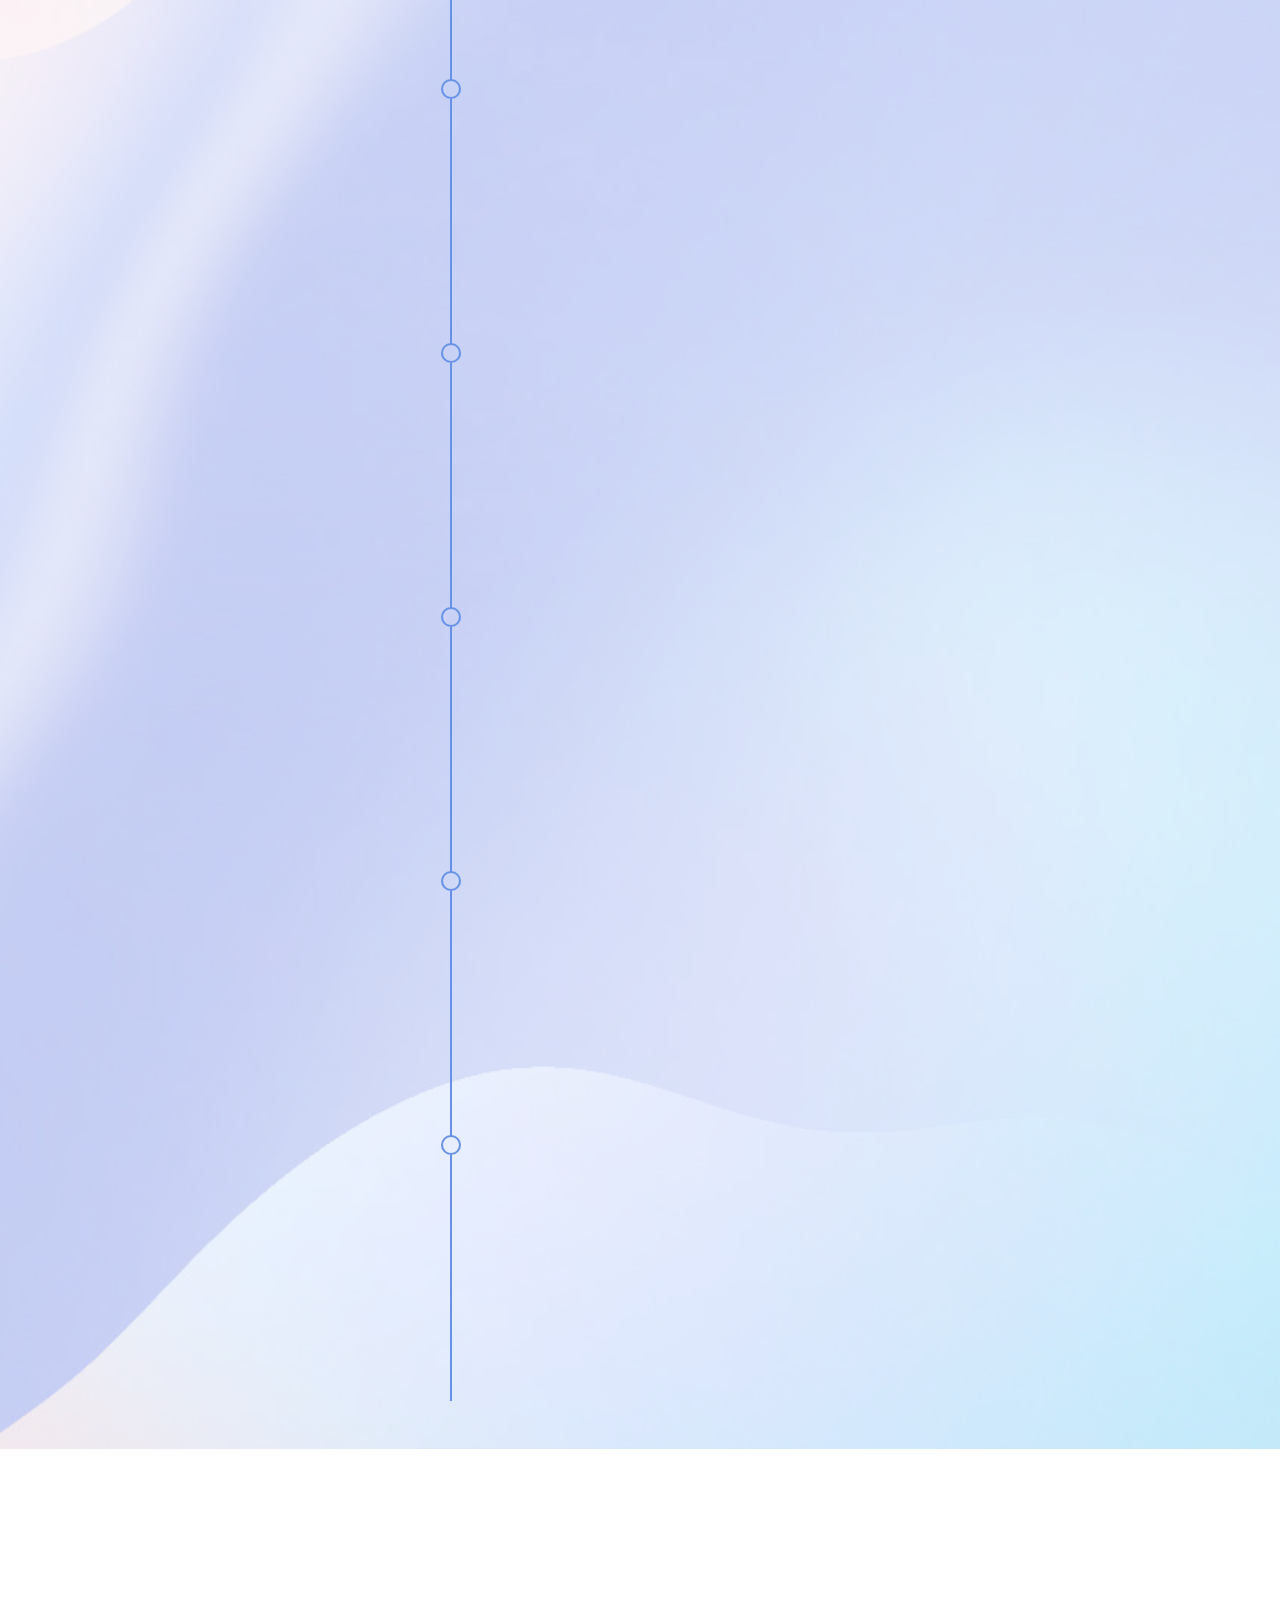
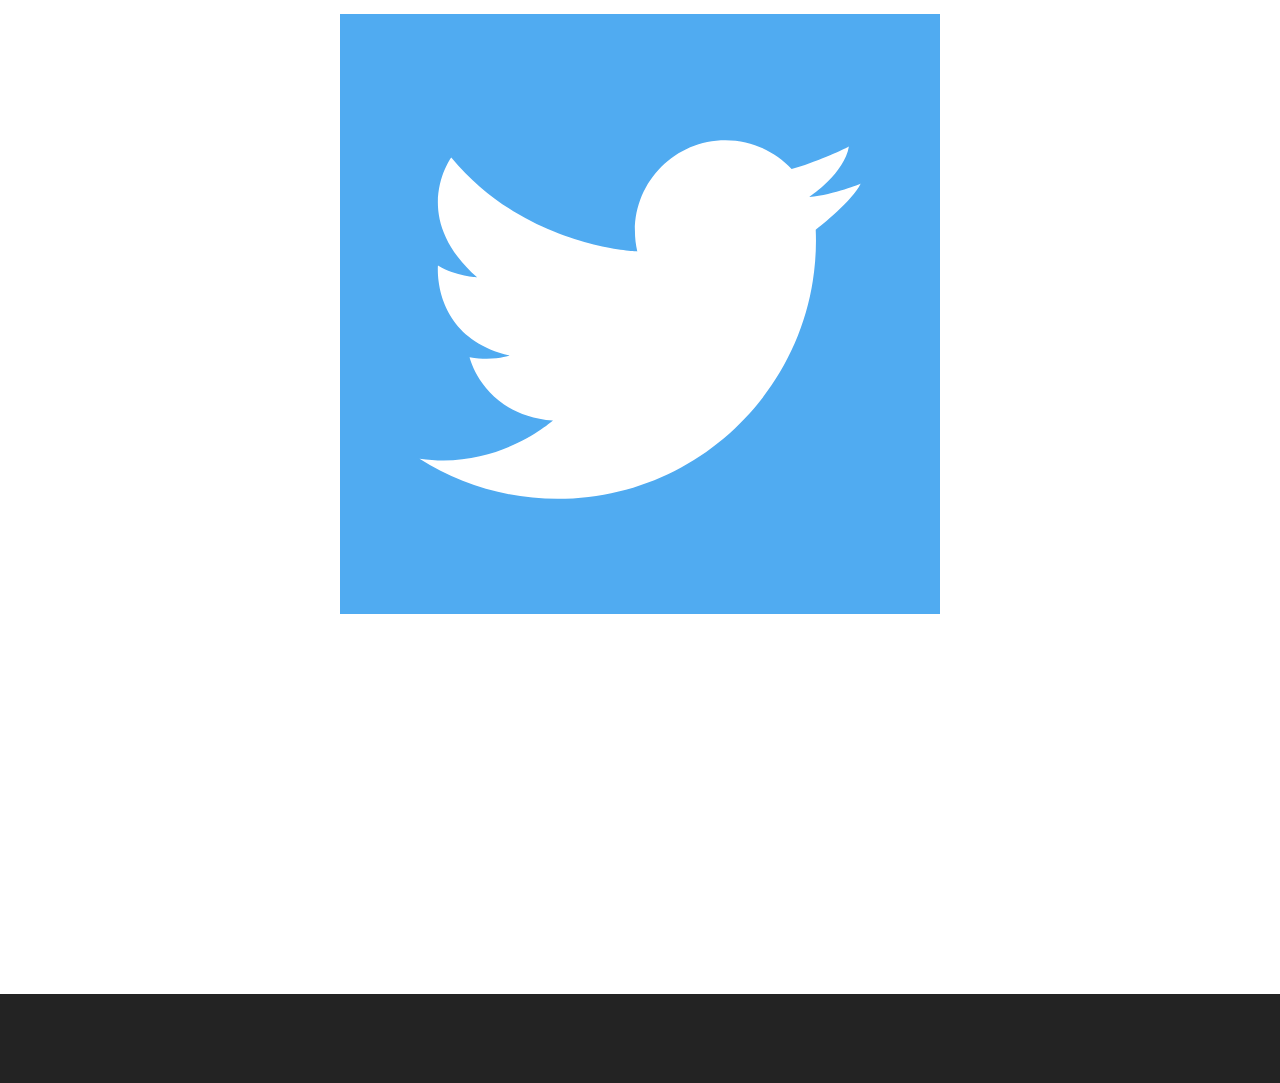
<file: hiroshi.html>
<!DOCTYPE html>
<html  >
<head>
  <!-- Site made with Mobirise Website Builder v5.2.0, https://mobirise.com -->
  <meta charset="UTF-8">
  <meta http-equiv="X-UA-Compatible" content="IE=edge">
  <meta name="generator" content="Mobirise v5.2.0, mobirise.com">
  <meta name="viewport" content="width=device-width, initial-scale=1, minimum-scale=1">
  <link rel="shortcut icon" href="assets/images/mayi-2-2-121x120.png" type="image/x-icon">
  <meta name="description" content="">
  
  
  <title>VL_Hiroo UwU</title>
  <link rel="stylesheet" href="assets/web/assets/mobirise-icons2/mobirise2.css">
  <link rel="stylesheet" href="assets/web/assets/mobirise-icons/mobirise-icons.css">
  <link rel="stylesheet" href="assets/tether/tether.min.css">
  <link rel="stylesheet" href="assets/bootstrap/css/bootstrap.min.css">
  <link rel="stylesheet" href="assets/bootstrap/css/bootstrap-grid.min.css">
  <link rel="stylesheet" href="assets/bootstrap/css/bootstrap-reboot.min.css">
  <link rel="stylesheet" href="assets/web/assets/gdpr-plugin/gdpr-styles.css">
  <link rel="stylesheet" href="assets/dropdown/css/style.css">
  <link rel="stylesheet" href="assets/animatecss/animate.css">
  <link rel="stylesheet" href="assets/socicon/css/styles.css">
  <link rel="stylesheet" href="assets/theme/css/style.css">
  <link rel="preload" as="style" href="assets/mobirise/css/mbr-additional.css"><link rel="stylesheet" href="assets/mobirise/css/mbr-additional.css" type="text/css">
  
  
  
  
</head>
<body>
  
  <section class="menu cid-s48OLK6784" once="menu" id="menu1-14">
    
    <nav class="navbar navbar-dropdown navbar-fixed-top navbar-expand-lg">
        <div class="container">
            <div class="navbar-brand">
                <span class="navbar-logo">
                    
                        <img src="assets/images/mayi-2-2-121x120.png" alt="MayiUWU" style="height: 3.8rem;">
                    
                </span>
                <span class="navbar-caption-wrap"><a class="navbar-caption text-black text-primary display-7" href="index.html">MayiVT</a></span>
            </div>
            <button class="navbar-toggler" type="button" data-toggle="collapse" data-target="#navbarSupportedContent" aria-controls="navbarNavAltMarkup" aria-expanded="false" aria-label="Toggle navigation">
                <div class="hamburger">
                    <span></span>
                    <span></span>
                    <span></span>
                    <span></span>
                </div>
            </button>
            <div class="collapse navbar-collapse" id="navbarSupportedContent">
                <ul class="navbar-nav nav-dropdown nav-right" data-app-modern-menu="true"><li class="nav-item"><a class="nav-link link text-black text-primary display-4" href="index.html"><span class="socicon socicon-homes mbr-iconfont mbr-iconfont-btn"></span>HOME</a></li>
                    <li class="nav-item dropdown"><a class="nav-link link text-black dropdown-toggle display-4" href="#" data-toggle="dropdown-submenu" aria-expanded="false"><span class="socicon socicon-reverbnation mbr-iconfont mbr-iconfont-btn"></span>Comissions</a><div class="dropdown-menu"><a class="text-black dropdown-item text-primary display-4" href="animacion3d.html"><span class="mbri-rocket mbr-iconfont mbr-iconfont-btn"></span>Animacion 3D</a><a class="text-black dropdown-item text-primary display-4" href="wdev.html"><span class="mobi-mbri mobi-mbri-contact-form mbr-iconfont mbr-iconfont-btn"></span>Web DEV</a><a class="text-black dropdown-item text-primary display-4" href="discord-comission.html"><span class="socicon socicon-discord mbr-iconfont mbr-iconfont-btn"></span>node.js (Discord.js)</a><a class="text-black dropdown-item text-primary display-4" href="index.html"><span class="socicon socicon-origin mbr-iconfont mbr-iconfont-btn"></span>Live2D rig (comming soon...)</a></div></li><li class="nav-item"><a class="nav-link link text-black text-primary display-4" href="contacto.html"><span class="socicon socicon-mailru mbr-iconfont mbr-iconfont-btn"></span>Contacto</a></li><li class="nav-item"><a class="nav-link link text-black text-primary display-4" href="portfolio.html"><span class="mobi-mbri mobi-mbri-briefcase mbr-iconfont mbr-iconfont-btn"></span>Portfolio</a></li></ul>
                
                
            </div>
        </div>
    </nav>

</section>

<section class="header1 cid-soJZkwR185 mbr-fullscreen" id="header1-16">

    

    <div class="mbr-overlay" style="opacity: 0.1; background-color: rgb(250, 250, 250);"></div>

    <div class="container">
        <div class="row">
            <div class="col-12 col-lg-5">
                <h1 class="mbr-section-title mbr-fonts-style mb-3 display-1"><strong>VL_Hiroo</strong></h1>
                
                <p class="mbr-text mbr-fonts-style display-7">Yo no lo consideraria Partner, lo consideraria amigo!</p>
                
            </div>
        </div>
    </div>
</section>

<section class="video5 cid-soJZu4lxgP" id="video5-17">
    
    
    <div class="container">
        <div class="title-wrapper mb-5">
            <h4 class="mbr-section-title mbr-fonts-style mb-0 display-2">
                <strong>Personalidad</strong></h4>
        </div>
        <div class="row align-items-center">
            <div class="col-12 col-lg-6 video-block">
                <div class="video-wrapper"><iframe class="mbr-embedded-video" src="https://www.youtube.com/embed/YFKzGKh74M0?rel=0&amp;amp;showinfo=0&amp;autoplay=0&amp;loop=0" width="1280" height="720" frameborder="0" allowfullscreen></iframe></div>
                <p class="mbr-description pt-2 mbr-fonts-style display-4"></p>
            </div>
            <div class="col-12 col-lg">
                <div class="text-wrapper">
                    <h3 class="mbr-section-subtitle mbr-fonts-style mb-3 display-5">
                        <strong>VL_Hiroo</strong></h3>
                    <p class="mbr-text mbr-fonts-style display-7">
                        Se considera una persona alegre, pero que le afectan mucho los temas sentimentales. Normalmente el pasa de todo, el es muy natural en sus directos, el averigua los problemas muy rapido y sabe actuar en caso de tener alguno.<br></p>
                </div>
            </div>
        </div>
    </div>
</section>

<section class="image1 cid-soK13KLIJW" id="image1-18">
    

    

    <div class="container">
        <div class="row align-items-center">
            <div class="col-12 col-lg-6">
                <div class="image-wrapper">
                    <img src="assets/images/245-sin-titulo-20201225172434-300x300.png" alt="Mobirise">
                    <p class="mbr-description mbr-fonts-style pt-2 align-center display-4"></p>
                </div>
            </div>
            <div class="col-12 col-lg">
                <div class="text-wrapper">
                    <h3 class="mbr-section-title mbr-fonts-style mb-3 display-5">
                        <strong>Personaje</strong></h3>
                    <p class="mbr-text mbr-fonts-style display-7">
                        Su personaje, no se sabe si es chico o chica ya que no se sabe al ser una aplicacion virtual, es muy cuidadosa, pero no lo muestra, parece que pasa de todo, pero en realidad no es asi. Se preocupa por la gente y es una persona muy cariñosa y que aprecia mucho a la gente de su alrededor.<br>Es muy bichito, le gusta hacer trastadas.</p>
                </div>
            </div>
        </div>
    </div>
</section>

<section class="image1 cid-soK8ETFgGv" id="image1-1e">
    

    

    <div class="container">
        <div class="row align-items-center">
            <div class="col-12 col-lg-6">
                <div class="image-wrapper">
                    <img src="assets/images/eqbdvzvxcaayvfn-680x383.jpg" alt="Mobirise">
                    <p class="mbr-description mbr-fonts-style pt-2 align-center display-4"></p>
                </div>
            </div>
            <div class="col-12 col-lg">
                <div class="text-wrapper">
                    <h3 class="mbr-section-title mbr-fonts-style mb-3 display-5">
                        <strong>Ficha VTuber De VL_Hiroo</strong></h3>
                    <p class="mbr-text mbr-fonts-style display-7"></p>
                </div>
            </div>
        </div>
    </div>
</section>

<section class="timeline2 cid-soPUVeRpiJ" id="timeline2-1i">

    

    <div class="mbr-overlay" style="opacity: 0.7; background-color: rgb(255, 255, 255);">
    </div>
    <div class="container">
        <div class="mbr-section-head">
            <h3 class="mbr-section-title mbr-fonts-style align-center mb-0 display-2">
                <strong>Horarios</strong></h3>
            
        </div>
        <div class="timelines-container mt-4">
            <div class="row timeline-element separline mb-5">
                <div class="timeline-date-panel col-12 col-md-4">
                    <div class="time-line-date-content">
                        <h4 class="mbr-timeline-date mbr-fonts-style display-5">
                            <strong>Lunes</strong></h4>
                    </div>
                </div>
                <span class="iconBackground"></span>
                <div class="col-12 col-md-8">
                    <div class="timeline-text-content">
                        <h4 class="mbr-timeline-title mb-4 mbr-fonts-style display-5">
                            <strong>Hay Stream</strong></h4>
                        
                        <p class="mbr-text mbr-fonts-style display-7">ESP: 5pm<br>Venezuela: 12am<br>ARG: 1pm<br>MX: 10am</p>
                    </div>
                </div>
            </div>
            <div class="row timeline-element separline mb-5">
                <div class="timeline-date-panel col-12 col-md-4">
                    <div class="time-line-date-content">
                        <h4 class="mbr-timeline-date mbr-fonts-style display-5">
                            <strong>Martes</strong></h4>
                    </div>
                </div>
                <span class="iconBackground"></span>
                <div class="col-12 col-md-8">
                    <div class="timeline-text-content">
                        <h4 class="mbr-timeline-title mb-4 mbr-fonts-style display-5"><strong>Hay Stream</strong></h4>
                        
                        <p class="mbr-text mbr-fonts-style display-7">
                            ESP: 6pm<br>Venezuela: 1pm<br>ARG: 2pm<br>MX: 11am<br></p>
                    </div>
                </div>
            </div>
            <div class="row timeline-element separline mb-5">
                <div class="timeline-date-panel col-12 col-md-4">
                    <div class="time-line-date-content">
                        <h4 class="mbr-timeline-date mbr-fonts-style display-5">
                            <strong>Miercoles</strong></h4>
                    </div>
                </div>
                <span class="iconBackground"></span>
                <div class="col-12 col-md-8">
                    <div class="timeline-text-content">
                        <h4 class="mbr-timeline-title mb-4 mbr-fonts-style display-5"><strong>Hay Stream</strong></h4>
                        
                        <p class="mbr-text mbr-fonts-style display-7">
                            ESP: 6pm<br>Venezuela: 1pm<br>ARG: 2pm<br>MX: 11am<br></p>
                    </div>
                </div>
            </div>
            <div class="row timeline-element separline mb-5">
                <div class="timeline-date-panel col-12 col-md-4">
                    <div class="time-line-date-content">
                        <h4 class="mbr-timeline-date mbr-fonts-style display-5">
                            <strong>Jueves</strong></h4>
                    </div>
                </div>
                <span class="iconBackground"></span>
                <div class="col-12 col-md-8">
                    <div class="timeline-text-content">
                        <h4 class="mbr-timeline-title mb-4 mbr-fonts-style display-5"><strong>Hay Stream</strong></h4>
                        
                        <p class="mbr-text mbr-fonts-style display-7">
                            ESP: 6pm<br>Venezuela: 1pm<br>ARG: 2pm<br>MX: 11am<br></p>
                    </div>
                </div>
            </div>
            <div class="row timeline-element separline mb-5">
                <div class="timeline-date-panel col-12 col-md-4">
                    <div class="time-line-date-content">
                        <h4 class="mbr-timeline-date mbr-fonts-style display-5">
                            <strong>Viernes</strong></h4>
                    </div>
                </div>
                <span class="iconBackground"></span>
                <div class="col-12 col-md-8">
                    <div class="timeline-text-content">
                        <h4 class="mbr-timeline-title mb-4 mbr-fonts-style display-5"><strong>Hay Stream</strong></h4>
                        
                        <p class="mbr-text mbr-fonts-style display-7">
                            ESP: 6<br>Venezuela: 1pm<br>ARG: 2pm<br>MX: 11am<br></p>
                    </div>
                </div>
            </div>
            <div class="row timeline-element separline mb-5">
                <div class="timeline-date-panel col-12 col-md-4">
                    <div class="time-line-date-content">
                        <h4 class="mbr-timeline-date mbr-fonts-style display-5">
                            <strong>Sabado</strong></h4>
                    </div>
                </div>
                <span class="iconBackground"></span>
                <div class="col-12 col-md-8">
                    <div class="timeline-text-content">
                        <h4 class="mbr-timeline-title mb-4 mbr-fonts-style display-5"><strong>Hay Stream</strong></h4>
                        
                        <p class="mbr-text mbr-fonts-style display-7">ESP: 5pm<br>Venezuela: 1pm<br>ARG: 2pm<br>MX: 11am<br></p>
                    </div>
                </div>
            </div>
            
            
            
            
            
            
        </div>
    </div>
</section>

<section class="twitter cid-soK2rq0yrO" id="twitter-m5-1b">
    
    <div class="container">
        <div class="mbr-section-head">
            <h4 class="mbr-section-title mbr-fonts-style align-center mb-0 display-2"><strong>Twitter VL_Hiroo</strong></h4>
            <h5 class="mbr-section-subtitle mbr-fonts-style align-center mb-0 mt-2 display-5"></h5>
            
        </div>
        <div class="row justify-content-center mt-4">
            <div class="col-12 col-lg-8">
                <div class="twitter-wrapper">
                    <a class="twitter-timeline" data-height="600" href="https://twitter.com/HiroBox_45?ref_src=twsrc%5Etfw">Tweets by
                        }</a>
                </div>
            </div>
        </div>
    </div>
</section>

<section class="share3 cid-soK2qPnDE0" id="share3-1a">
    
     
    
    

    <div class="container">
        <div class="media-container-row">
            <div class="col-12">
                <h3 class="mbr-section-title align-center mb-3 mbr-fonts-style display-2">
                    <strong>Siguelo!</strong></h3>
                <div class="social-list align-center">
                   
                    
                        <a class="iconfont-wrapper bg-twitter m-2" href="https://twitter.com/HiroBox_45" target="_blank">
                            <span class="socicon-twitter socicon"></span>
                        </a>
                        <a class="iconfont-wrapper bg-instagram m-2" href="https://www.instagram.com/vlhiroo/" target="_blank">
                            <span class="socicon-instagram socicon"></span>
                        </a>
                        
                        
                        
                        
                        
                        
                        <a class="iconfont-wrapper bg-youtube m-2" href="https://mobiri.se" target="_blank">
                            <span class="socicon-youtube socicon"></span>
                        </a>
                        <a class="iconfont-wrapper bg-twitch m-2" href="https://www.twitch.tv/vl_hiroo" target="_blank">
                            <span class="socicon-twitch socicon"></span>
                        </a>
                </div>
            </div>
        </div>
    </div>
</section>

<section class="footer7 cid-soHC588Nwv" once="footers" id="footer7-15">

    

    

    <div class="container">
        <div class="media-container-row align-center mbr-white">
            <div class="col-12">
                <p class="mbr-text mb-0 mbr-fonts-style display-7">
                    © Copyright 2025 MayiVT. All Rights Reserved.
                </p>
            </div>
        </div>
    </div>
</section><section style="background-color: #fff; font-family: -apple-system, BlinkMacSystemFont, 'Segoe UI', 'Roboto', 'Helvetica Neue', Arial, sans-serif; color:#aaa; font-size:12px; padding: 0; align-items: center; display: flex;"></section><script src="assets/web/assets/jquery/jquery.min.js"></script>  <script src="assets/popper/popper.min.js"></script>  <script src="assets/tether/tether.min.js"></script>  <script src="assets/bootstrap/js/bootstrap.min.js"></script>  <script src="assets/web/assets/cookies-alert-plugin/cookies-alert-core.js"></script>  <script src="assets/web/assets/cookies-alert-plugin/cookies-alert-script.js"></script>  <script src="assets/smoothscroll/smooth-scroll.js"></script>  <script src="assets/dropdown/js/nav-dropdown.js"></script>  <script src="assets/dropdown/js/navbar-dropdown.js"></script>  <script src="assets/touchswipe/jquery.touch-swipe.min.js"></script>  <script src="assets/viewportchecker/jquery.viewportchecker.js"></script>  <script src="assets/playervimeo/vimeo_player.js"></script>  <script src="https://platform.twitter.com/widgets.js"></script>  <script src="assets/reloader/script.js"></script>  <script src="assets/theme/js/script.js"></script>  
  
  
<div id="cookie-dialog" style="display: none;"><div id="cookiesdirective"><div style="position: fixed; top: 0; right: 0; bottom: 0; left: 0; background-color: rgb(0, 0, 0); opacity: 0.8; z-index: 9999;"></div><div style="position: fixed; top: 0; right: 0; bottom: 0; left: 0; display: flex; align-items: center; z-index: 10000"><div class="cookie-wrapper" style="position: relative; width: 100%; max-width: 500px; margin-right: auto; margin-left: auto; padding: 1rem; text-align: center; border-radius: .3rem; box-shadow: 0 10px 40px 0 rgba(0,0,0,0.2); color:#424a4d; background:rgba(234, 239, 241, 0.99);"><div class="mbr-text"><p class="display-7">We use cookies to give you the best experience. Read our <a style='color: #424a4d; text-decoration: underline;' href='privacy.html'>cookie policy</a>.</p></div><div class="mbr-section-btn"><a style="margin:0;;" class="btn btn-sm btn-primary display-7" id="impliedsubmit">Agree</a></div></div></div></div></div>
  <input name="cookieData" type="hidden" data-cookie-customDialogSelector='#cookie-dialog' data-cookie-colorText='#424a4d' data-cookie-colorBg='rgba(234, 239, 241, 0.99)' data-cookie-textButton='Agree' data-cookie-colorButton='' data-cookie-colorLink='#424a4d' data-cookie-underlineLink='true' data-cookie-text="We use cookies to give you the best experience. Read our <a href='privacy.html'>cookie policy</a>.">
   <div id="scrollToTop" class="scrollToTop mbr-arrow-up"><a style="text-align: center;"><i class="mbr-arrow-up-icon mbr-arrow-up-icon-cm cm-icon cm-icon-smallarrow-up"></i></a></div>
    <input name="animation" type="hidden">
  </body>
</html>
</file>
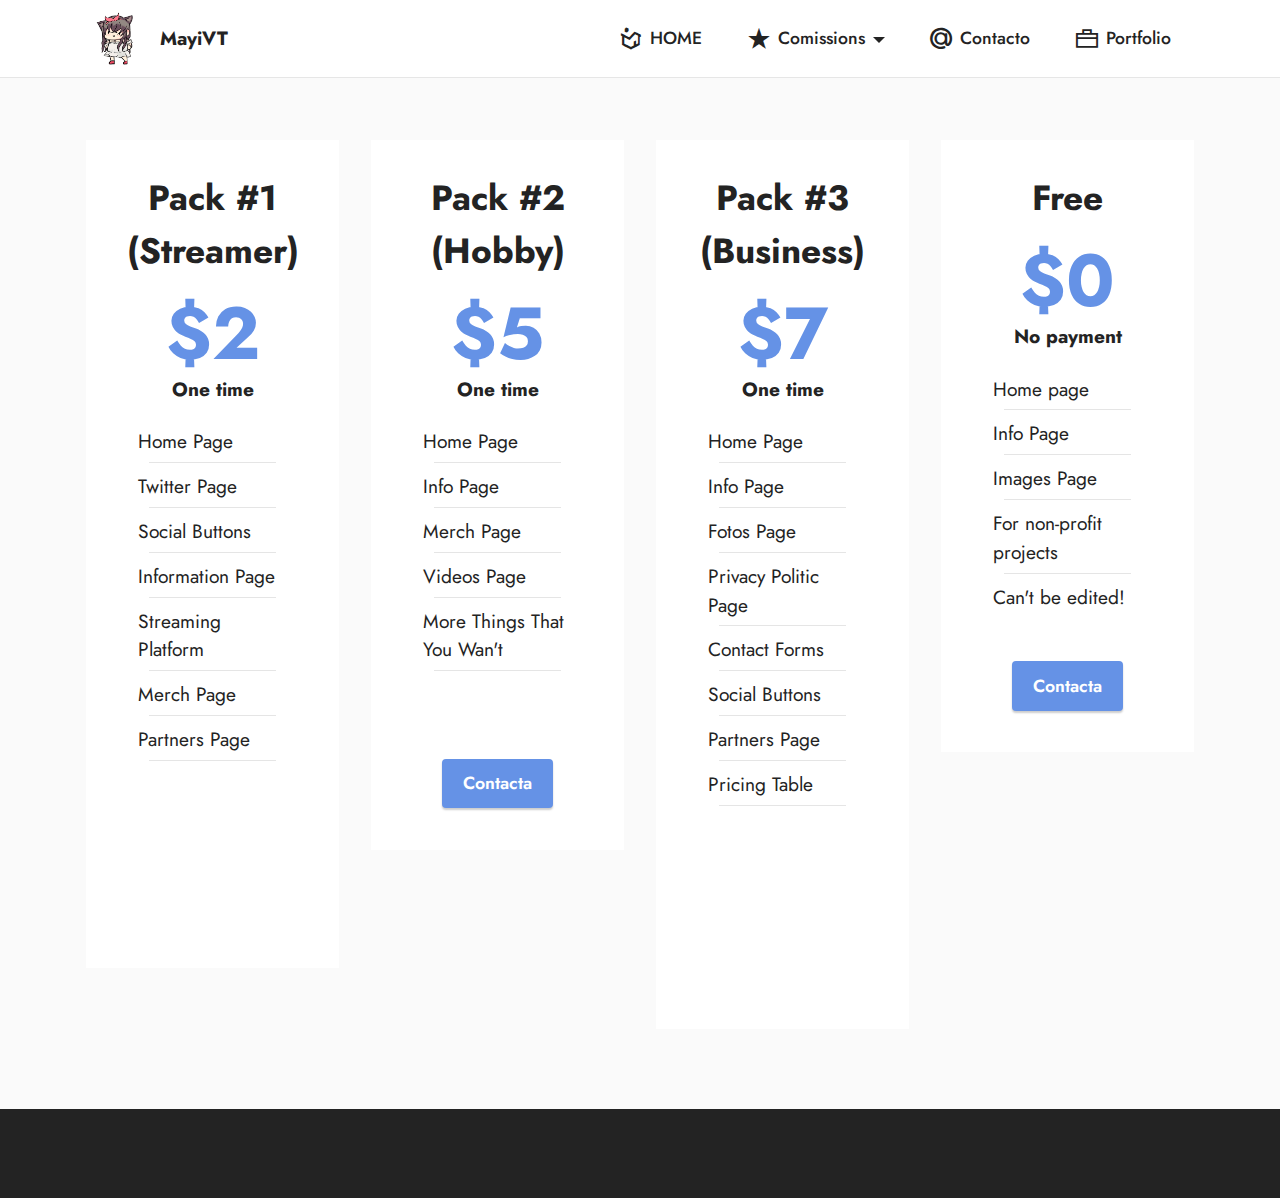
<file: wdev.html>
<!DOCTYPE html>
<html  >
<head>
  <!-- Site made with Mobirise Website Builder v5.2.0, https://mobirise.com -->
  <meta charset="UTF-8">
  <meta http-equiv="X-UA-Compatible" content="IE=edge">
  <meta name="generator" content="Mobirise v5.2.0, mobirise.com">
  <meta name="viewport" content="width=device-width, initial-scale=1, minimum-scale=1">
  <link rel="shortcut icon" href="assets/images/mayi-2-2-121x120.png" type="image/x-icon">
  <meta name="description" content="MayiVT | Web Development comissions!">
  
  
  <title>MayiVT | Web-development</title>
  <link rel="stylesheet" href="assets/web/assets/mobirise-icons2/mobirise2.css">
  <link rel="stylesheet" href="assets/web/assets/mobirise-icons/mobirise-icons.css">
  <link rel="stylesheet" href="assets/tether/tether.min.css">
  <link rel="stylesheet" href="assets/bootstrap/css/bootstrap.min.css">
  <link rel="stylesheet" href="assets/bootstrap/css/bootstrap-grid.min.css">
  <link rel="stylesheet" href="assets/bootstrap/css/bootstrap-reboot.min.css">
  <link rel="stylesheet" href="assets/web/assets/gdpr-plugin/gdpr-styles.css">
  <link rel="stylesheet" href="assets/dropdown/css/style.css">
  <link rel="stylesheet" href="assets/animatecss/animate.css">
  <link rel="stylesheet" href="assets/socicon/css/styles.css">
  <link rel="stylesheet" href="assets/theme/css/style.css">
  <link rel="preload" as="style" href="assets/mobirise/css/mbr-additional.css"><link rel="stylesheet" href="assets/mobirise/css/mbr-additional.css" type="text/css">
  
  
  
  
</head>
<body>
  
  <section class="menu cid-s48OLK6784" once="menu" id="menu1-x">
    
    <nav class="navbar navbar-dropdown navbar-fixed-top navbar-expand-lg">
        <div class="container">
            <div class="navbar-brand">
                <span class="navbar-logo">
                    
                        <img src="assets/images/mayi-2-2-121x120.png" alt="MayiUWU" style="height: 3.8rem;">
                    
                </span>
                <span class="navbar-caption-wrap"><a class="navbar-caption text-black text-primary display-7" href="index.html">MayiVT</a></span>
            </div>
            <button class="navbar-toggler" type="button" data-toggle="collapse" data-target="#navbarSupportedContent" aria-controls="navbarNavAltMarkup" aria-expanded="false" aria-label="Toggle navigation">
                <div class="hamburger">
                    <span></span>
                    <span></span>
                    <span></span>
                    <span></span>
                </div>
            </button>
            <div class="collapse navbar-collapse" id="navbarSupportedContent">
                <ul class="navbar-nav nav-dropdown nav-right" data-app-modern-menu="true"><li class="nav-item"><a class="nav-link link text-black text-primary display-4" href="index.html"><span class="socicon socicon-homes mbr-iconfont mbr-iconfont-btn"></span>HOME</a></li>
                    <li class="nav-item dropdown"><a class="nav-link link text-black dropdown-toggle display-4" href="#" data-toggle="dropdown-submenu" aria-expanded="false"><span class="socicon socicon-reverbnation mbr-iconfont mbr-iconfont-btn"></span>Comissions</a><div class="dropdown-menu"><a class="text-black dropdown-item text-primary display-4" href="animacion3d.html"><span class="mbri-rocket mbr-iconfont mbr-iconfont-btn"></span>Animacion 3D</a><a class="text-black dropdown-item text-primary display-4" href="wdev.html"><span class="mobi-mbri mobi-mbri-contact-form mbr-iconfont mbr-iconfont-btn"></span>Web DEV</a><a class="text-black dropdown-item text-primary display-4" href="discord-comission.html"><span class="socicon socicon-discord mbr-iconfont mbr-iconfont-btn"></span>node.js (Discord.js)</a><a class="text-black dropdown-item text-primary display-4" href="index.html"><span class="socicon socicon-origin mbr-iconfont mbr-iconfont-btn"></span>Live2D rig (comming soon...)</a></div></li><li class="nav-item"><a class="nav-link link text-black text-primary display-4" href="contacto.html"><span class="socicon socicon-mailru mbr-iconfont mbr-iconfont-btn"></span>Contacto</a></li><li class="nav-item"><a class="nav-link link text-black text-primary display-4" href="portfolio.html"><span class="mobi-mbri mobi-mbri-briefcase mbr-iconfont mbr-iconfont-btn"></span>Portfolio</a></li></ul>
                
                
            </div>
        </div>
    </nav>

</section>

<section class="pricing2 cid-soHMFlHY1w" id="pricing2-z">
    

    
    <div class="container">
        <div class="row justify-content-center">
            <div class="col-12 col-md-6 align-center col-lg-3">
                <div class="plan">
                    <div class="plan-header">
                        <h6 class="plan-title mbr-fonts-style mb-3 display-5">
                            <strong>Pack #1<br>(Streamer)</strong></h6>
                        <div class="plan-price">
                            <p class="price mbr-fonts-style m-0 display-1"><strong>$2</strong></p>
                            <p class="price-term mbr-fonts-style mb-3 display-7"><strong>One time</strong></p>
                        </div>
                    </div>
                    <div class="plan-body">
                        <div class="plan-list mb-4">
                            <ul class="list-group mbr-fonts-style list-group-flush display-7">
                                <li class="list-group-item">Home Page</li><li class="list-group-item">Twitter Page</li><li class="list-group-item">Social Buttons</li><li class="list-group-item">Information Page&nbsp;</li><li class="list-group-item">Streaming Platform</li><li class="list-group-item">Merch Page</li><li class="list-group-item">Partners Page</li><br><li class="list-group-item"><br></li>
                            </ul>
                        </div>
                        <div class="mbr-section-btn text-center"><a href="contacto.html" class="btn btn-primary display-4" target="_blank">Contacta</a></div>
                    </div>
                </div>
            </div>
            <div class="col-12 col-md-6 align-center col-lg-3">
                <div class="plan">
                    <div class="plan-header">
                        <h6 class="plan-title mbr-fonts-style mb-3 display-5"><strong>Pack #2</strong><br><strong>(Hobby)</strong></h6>
                        <div class="plan-price">
                            <p class="price mbr-fonts-style m-0 display-1"><strong>$5</strong></p>
                            <p class="price-term mbr-fonts-style mb-3 display-7"><strong>One time</strong></p>
                        </div>
                    </div>
                    <div class="plan-body">
                        <div class="plan-list mb-4">
                            <ul class="list-group mbr-fonts-style list-group-flush display-7">
                                <li class="list-group-item">Home Page</li><li class="list-group-item">Info Page</li><li class="list-group-item">Merch Page</li><li class="list-group-item">Videos Page</li><li class="list-group-item">More Things That You Wan't</li><li class="list-group-item"><br></li>
                            </ul>
                        </div>
                        <div class="mbr-section-btn text-center"><a href="contacto.html" class="btn btn-primary display-4" target="_blank">Contacta</a></div>
                    </div>
                </div>
            </div>
            <div class="col-12 col-md-6 align-center col-lg-3">
                <div class="plan">
                    <div class="plan-header">
                        <h6 class="plan-title mbr-fonts-style mb-3 display-5"><strong>Pack #3</strong><br><strong>(Business)</strong></h6>
                        <div class="plan-price">
                            <p class="price mbr-fonts-style m-0 display-1"><strong>$7</strong></p>
                            <p class="price-term mbr-fonts-style mb-3 display-7"><strong>One time</strong>
                            </p>
                        </div>
                    </div>
                    <div class="plan-body">
                        <div class="plan-list mb-4">
                            <ul class="list-group mbr-fonts-style list-group-flush display-7">
                                <li class="list-group-item">Home Page</li><li class="list-group-item">Info Page</li><li class="list-group-item">Fotos Page</li><li class="list-group-item">Privacy Politic Page</li><li class="list-group-item">Contact Forms</li><li class="list-group-item">Social Buttons</li><li class="list-group-item">Partners Page</li><li class="list-group-item">Pricing Table</li><li class="list-group-item">TimeLine Page</li><li class="list-group-item">Map Page</li>
                            </ul>
                        </div>
                        <div class="mbr-section-btn text-center"><a href="contacto.html" class="btn btn-primary display-4" target="_blank">Contacta</a></div>
                    </div>
                </div>
            </div>
            <div class="col-12 col-md-6 align-center col-lg-3">
                <div class="plan">
                    <div class="plan-header">
                        <h6 class="plan-title mbr-fonts-style mb-3 display-5">
                            <strong>Free</strong>
                        </h6>
                        <div class="plan-price">
                            <p class="price mbr-fonts-style m-0 display-1"><strong>$0</strong></p>
                            <p class="price-term mbr-fonts-style mb-3 display-7"><strong>No payment</strong>
                            </p>
                        </div>
                    </div>
                    <div class="plan-body">
                        <div class="plan-list mb-4">
                            <ul class="list-group mbr-fonts-style list-group-flush display-7">
                                <li class="list-group-item">Home page</li>
                                <li class="list-group-item">Info Page</li><li class="list-group-item">Images Page</li>
                                <li class="list-group-item">For non-profit projects</li><li class="list-group-item">Can't be edited!</li>
                            </ul>
                        </div>
                        <div class="mbr-section-btn text-center"><a href="contacto.html" class="btn btn-primary display-4" target="_blank">Contacta</a></div>
                    </div>
                </div>
            </div>
        </div>
    </div>
</section>

<section class="footer7 cid-soHC588Nwv" once="footers" id="footer7-y">

    

    

    <div class="container">
        <div class="media-container-row align-center mbr-white">
            <div class="col-12">
                <p class="mbr-text mb-0 mbr-fonts-style display-7">
                    © Copyright 2025 MayiVT. All Rights Reserved.
                </p>
            </div>
        </div>
    </div>
</section><section style="background-color: #fff; font-family: -apple-system, BlinkMacSystemFont, 'Segoe UI', 'Roboto', 'Helvetica Neue', Arial, sans-serif; color:#aaa; font-size:12px; padding: 0; align-items: center; display: flex;"></section><script src="assets/web/assets/jquery/jquery.min.js"></script>  <script src="assets/popper/popper.min.js"></script>  <script src="assets/tether/tether.min.js"></script>  <script src="assets/bootstrap/js/bootstrap.min.js"></script>  <script src="assets/web/assets/cookies-alert-plugin/cookies-alert-core.js"></script>  <script src="assets/web/assets/cookies-alert-plugin/cookies-alert-script.js"></script>  <script src="assets/smoothscroll/smooth-scroll.js"></script>  <script src="assets/dropdown/js/nav-dropdown.js"></script>  <script src="assets/dropdown/js/navbar-dropdown.js"></script>  <script src="assets/touchswipe/jquery.touch-swipe.min.js"></script>  <script src="assets/viewportchecker/jquery.viewportchecker.js"></script>  <script src="assets/theme/js/script.js"></script>  
  
  
<div id="cookie-dialog" style="display: none;"><div id="cookiesdirective"><div style="position: fixed; top: 0; right: 0; bottom: 0; left: 0; background-color: rgb(0, 0, 0); opacity: 0.8; z-index: 9999;"></div><div style="position: fixed; top: 0; right: 0; bottom: 0; left: 0; display: flex; align-items: center; z-index: 10000"><div class="cookie-wrapper" style="position: relative; width: 100%; max-width: 500px; margin-right: auto; margin-left: auto; padding: 1rem; text-align: center; border-radius: .3rem; box-shadow: 0 10px 40px 0 rgba(0,0,0,0.2); color:#424a4d; background:rgba(234, 239, 241, 0.99);"><div class="mbr-text"><p class="display-7">We use cookies to give you the best experience. Read our <a style='color: #424a4d; text-decoration: underline;' href='privacy.html'>cookie policy</a>.</p></div><div class="mbr-section-btn"><a style="margin:0;;" class="btn btn-sm btn-primary display-7" id="impliedsubmit">Agree</a></div></div></div></div></div>
  <input name="cookieData" type="hidden" data-cookie-customDialogSelector='#cookie-dialog' data-cookie-colorText='#424a4d' data-cookie-colorBg='rgba(234, 239, 241, 0.99)' data-cookie-textButton='Agree' data-cookie-colorButton='' data-cookie-colorLink='#424a4d' data-cookie-underlineLink='true' data-cookie-text="We use cookies to give you the best experience. Read our <a href='privacy.html'>cookie policy</a>.">
   <div id="scrollToTop" class="scrollToTop mbr-arrow-up"><a style="text-align: center;"><i class="mbr-arrow-up-icon mbr-arrow-up-icon-cm cm-icon cm-icon-smallarrow-up"></i></a></div>
    <input name="animation" type="hidden">
  </body>
</html>
</file>
<file: assets/web/assets/mobirise-icons2/mobirise2.css>
@font-face {
  font-family: 'Moririse2';
  font-display: swap;
  src:  url('mobirise2.eot?f2bix4');
  src:  url('mobirise2.eot?f2bix4#iefix') format('embedded-opentype'),
    url('mobirise2.ttf?f2bix4') format('truetype'),
    url('mobirise2.woff?f2bix4') format('woff'),
    url('mobirise2.svg?f2bix4#mobirise2') format('svg');
  font-weight: normal;
  font-style: normal;
}

[class^="mobi-"], [class*=" mobi-"] {
  /* use !important to prevent issues with browser extensions that change fonts */
  font-family: 'Moririse2' !important;
  speak: none;
  font-style: normal;
  font-weight: normal;
  font-variant: normal;
  text-transform: none;
  line-height: 1;

  /* Better Font Rendering =========== */
  -webkit-font-smoothing: antialiased;
  -moz-osx-font-smoothing: grayscale;
}

.mobi-mbri-add-submenu:before {
  content: "\e900";
}
.mobi-mbri-alert:before {
  content: "\e901";
}
.mobi-mbri-align-center:before {
  content: "\e902";
}
.mobi-mbri-align-justify:before {
  content: "\e903";
}
.mobi-mbri-align-left:before {
  content: "\e904";
}
.mobi-mbri-align-right:before {
  content: "\e905";
}
.mobi-mbri-android:before {
  content: "\e906";
}
.mobi-mbri-apple:before {
  content: "\e907";
}
.mobi-mbri-arrow-down:before {
  content: "\e908";
}
.mobi-mbri-arrow-next:before {
  content: "\e909";
}
.mobi-mbri-arrow-prev:before {
  content: "\e90a";
}
.mobi-mbri-arrow-up:before {
  content: "\e90b";
}
.mobi-mbri-bold:before {
  content: "\e90c";
}
.mobi-mbri-bookmark:before {
  content: "\e90d";
}
.mobi-mbri-bootstrap:before {
  content: "\e90e";
}
.mobi-mbri-briefcase:before {
  content: "\e90f";
}
.mobi-mbri-browse:before {
  content: "\e910";
}
.mobi-mbri-bulleted-list:before {
  content: "\e911";
}
.mobi-mbri-calendar:before {
  content: "\e912";
}
.mobi-mbri-camera:before {
  content: "\e913";
}
.mobi-mbri-cart-add:before {
  content: "\e914";
}
.mobi-mbri-cart-full:before {
  content: "\e915";
}
.mobi-mbri-cash:before {
  content: "\e916";
}
.mobi-mbri-change-style:before {
  content: "\e917";
}
.mobi-mbri-chat:before {
  content: "\e918";
}
.mobi-mbri-clock:before {
  content: "\e919";
}
.mobi-mbri-close:before {
  content: "\e91a";
}
.mobi-mbri-cloud:before {
  content: "\e91b";
}
.mobi-mbri-code:before {
  content: "\e91c";
}
.mobi-mbri-contact-form:before {
  content: "\e91d";
}
.mobi-mbri-credit-card:before {
  content: "\e91e";
}
.mobi-mbri-cursor-click:before {
  content: "\e91f";
}
.mobi-mbri-cust-feedback:before {
  content: "\e920";
}
.mobi-mbri-database:before {
  content: "\e921";
}
.mobi-mbri-delivery:before {
  content: "\e922";
}
.mobi-mbri-desktop:before {
  content: "\e923";
}
.mobi-mbri-devices:before {
  content: "\e924";
}
.mobi-mbri-down:before {
  content: "\e925";
}
.mobi-mbri-download-2:before {
  content: "\e926";
}
.mobi-mbri-download:before {
  content: "\e927";
}
.mobi-mbri-drag-n-drop-2:before {
  content: "\e928";
}
.mobi-mbri-drag-n-drop:before {
  content: "\e929";
}
.mobi-mbri-edit-2:before {
  content: "\e92a";
}
.mobi-mbri-edit:before {
  content: "\e92b";
}
.mobi-mbri-error:before {
  content: "\e92c";
}
.mobi-mbri-extension:before {
  content: "\e92d";
}
.mobi-mbri-features:before {
  content: "\e92e";
}
.mobi-mbri-file:before {
  content: "\e92f";
}
.mobi-mbri-flag:before {
  content: "\e930";
}
.mobi-mbri-folder:before {
  content: "\e931";
}
.mobi-mbri-gift:before {
  content: "\e932";
}
.mobi-mbri-github:before {
  content: "\e933";
}
.mobi-mbri-globe-2:before {
  content: "\e934";
}
.mobi-mbri-globe:before {
  content: "\e935";
}
.mobi-mbri-growing-chart:before {
  content: "\e936";
}
.mobi-mbri-hearth:before {
  content: "\e937";
}
.mobi-mbri-help:before {
  content: "\e938";
}
.mobi-mbri-home:before {
  content: "\e939";
}
.mobi-mbri-hot-cup:before {
  content: "\e93a";
}
.mobi-mbri-idea:before {
  content: "\e93b";
}
.mobi-mbri-image-gallery:before {
  content: "\e93c";
}
.mobi-mbri-image-slider:before {
  content: "\e93d";
}
.mobi-mbri-info:before {
  content: "\e93e";
}
.mobi-mbri-italic:before {
  content: "\e93f";
}
.mobi-mbri-key:before {
  content: "\e940";
}
.mobi-mbri-laptop:before {
  content: "\e941";
}
.mobi-mbri-layers:before {
  content: "\e942";
}
.mobi-mbri-left-right:before {
  content: "\e943";
}
.mobi-mbri-left:before {
  content: "\e944";
}
.mobi-mbri-letter:before {
  content: "\e945";
}
.mobi-mbri-like:before {
  content: "\e946";
}
.mobi-mbri-link:before {
  content: "\e947";
}
.mobi-mbri-lock:before {
  content: "\e948";
}
.mobi-mbri-login:before {
  content: "\e949";
}
.mobi-mbri-logout:before {
  content: "\e94a";
}
.mobi-mbri-magic-stick:before {
  content: "\e94b";
}
.mobi-mbri-map-pin:before {
  content: "\e94c";
}
.mobi-mbri-menu:before {
  content: "\e94d";
}
.mobi-mbri-mobile-2:before {
  content: "\e94e";
}
.mobi-mbri-mobile-horizontal:before {
  content: "\e94f";
}
.mobi-mbri-mobile:before {
  content: "\e950";
}
.mobi-mbri-mobirise:before {
  content: "\e951";
}
.mobi-mbri-more-horizontal:before {
  content: "\e952";
}
.mobi-mbri-more-vertical:before {
  content: "\e953";
}
.mobi-mbri-music:before {
  content: "\e954";
}
.mobi-mbri-new-file:before {
  content: "\e955";
}
.mobi-mbri-numbered-list:before {
  content: "\e956";
}
.mobi-mbri-opened-folder:before {
  content: "\e957";
}
.mobi-mbri-pages:before {
  content: "\e958";
}
.mobi-mbri-paper-plane:before {
  content: "\e959";
}
.mobi-mbri-paperclip:before {
  content: "\e95a";
}
.mobi-mbri-phone:before {
  content: "\e95b";
}
.mobi-mbri-photo:before {
  content: "\e95c";
}
.mobi-mbri-photos:before {
  content: "\e95d";
}
.mobi-mbri-pin:before {
  content: "\e95e";
}
.mobi-mbri-play:before {
  content: "\e95f";
}
.mobi-mbri-plus:before {
  content: "\e960";
}
.mobi-mbri-preview:before {
  content: "\e961";
}
.mobi-mbri-print:before {
  content: "\e962";
}
.mobi-mbri-protect:before {
  content: "\e963";
}
.mobi-mbri-question:before {
  content: "\e964";
}
.mobi-mbri-quote-left:before {
  content: "\e965";
}
.mobi-mbri-quote-right:before {
  content: "\e966";
}
.mobi-mbri-redo:before {
  content: "\e967";
}
.mobi-mbri-refresh:before {
  content: "\e968";
}
.mobi-mbri-responsive-2:before {
  content: "\e969";
}
.mobi-mbri-responsive:before {
  content: "\e96a";
}
.mobi-mbri-right:before {
  content: "\e96b";
}
.mobi-mbri-rocket:before {
  content: "\e96c";
}
.mobi-mbri-sad-face:before {
  content: "\e96d";
}
.mobi-mbri-sale:before {
  content: "\e96e";
}
.mobi-mbri-save:before {
  content: "\e96f";
}
.mobi-mbri-search:before {
  content: "\e970";
}
.mobi-mbri-setting-2:before {
  content: "\e971";
}
.mobi-mbri-setting-3:before {
  content: "\e972";
}
.mobi-mbri-setting:before {
  content: "\e973";
}
.mobi-mbri-share:before {
  content: "\e974";
}
.mobi-mbri-shopping-bag:before {
  content: "\e975";
}
.mobi-mbri-shopping-basket:before {
  content: "\e976";
}
.mobi-mbri-shopping-cart:before {
  content: "\e977";
}
.mobi-mbri-sites:before {
  content: "\e978";
}
.mobi-mbri-smile-face:before {
  content: "\e979";
}
.mobi-mbri-speed:before {
  content: "\e97a";
}
.mobi-mbri-star:before {
  content: "\e97b";
}
.mobi-mbri-success:before {
  content: "\e97c";
}
.mobi-mbri-sun:before {
  content: "\e97d";
}
.mobi-mbri-sun2:before {
  content: "\e97e";
}
.mobi-mbri-tablet-vertical:before {
  content: "\e97f";
}
.mobi-mbri-tablet:before {
  content: "\e980";
}
.mobi-mbri-target:before {
  content: "\e981";
}
.mobi-mbri-timer:before {
  content: "\e982";
}
.mobi-mbri-to-ftp:before {
  content: "\e983";
}
.mobi-mbri-to-local-drive:before {
  content: "\e984";
}
.mobi-mbri-touch-swipe:before {
  content: "\e985";
}
.mobi-mbri-touch:before {
  content: "\e986";
}
.mobi-mbri-trash:before {
  content: "\e987";
}
.mobi-mbri-underline:before {
  content: "\e988";
}
.mobi-mbri-undo:before {
  content: "\e989";
}
.mobi-mbri-unlink:before {
  content: "\e98a";
}
.mobi-mbri-unlock:before {
  content: "\e98b";
}
.mobi-mbri-up-down:before {
  content: "\e98c";
}
.mobi-mbri-up:before {
  content: "\e98d";
}
.mobi-mbri-update:before {
  content: "\e98e";
}
.mobi-mbri-upload-2:before {
  content: "\e98f";
}
.mobi-mbri-upload:before {
  content: "\e990";
}
.mobi-mbri-user-2:before {
  content: "\e991";
}
.mobi-mbri-user:before {
  content: "\e992";
}
.mobi-mbri-users:before {
  content: "\e993";
}
.mobi-mbri-video-play:before {
  content: "\e994";
}
.mobi-mbri-video:before {
  content: "\e995";
}
.mobi-mbri-watch:before {
  content: "\e996";
}
.mobi-mbri-website-theme-2:before {
  content: "\e997";
}
.mobi-mbri-website-theme:before {
  content: "\e998";
}
.mobi-mbri-wifi:before {
  content: "\e999";
}
.mobi-mbri-windows:before {
  content: "\e99a";
}
.mobi-mbri-zoom-in:before {
  content: "\e99b";
}
.mobi-mbri-zoom-out:before {
  content: "\e99c";
}
</file>
<file: assets/web/assets/mobirise-icons/mobirise-icons.css>
@font-face {
  font-family: 'MobiriseIcons';
  src:  url('mobirise-icons.eot?spat4u');
  src:  url('mobirise-icons.eot?spat4u#iefix') format('embedded-opentype'),
    url('mobirise-icons.ttf?spat4u') format('truetype'),
    url('mobirise-icons.woff?spat4u') format('woff'),
    url('mobirise-icons.svg?spat4u#MobiriseIcons') format('svg');
  font-weight: normal;
  font-style: normal;
  font-display: swap;
}

[class^="mbri-"], [class*=" mbri-"] {
  /* use !important to prevent issues with browser extensions that change fonts */
  font-family: MobiriseIcons !important;
  speak: none;
  font-style: normal;
  font-weight: normal;
  font-variant: normal;
  text-transform: none;
  line-height: 1;

  /* Better Font Rendering =========== */
  -webkit-font-smoothing: antialiased;
  -moz-osx-font-smoothing: grayscale;
}

.mbri-add-submenu:before {
  content: "\e900";
}
.mbri-alert:before {
  content: "\e901";
}
.mbri-align-center:before {
  content: "\e902";
}
.mbri-align-justify:before {
  content: "\e903";
}
.mbri-align-left:before {
  content: "\e904";
}
.mbri-align-right:before {
  content: "\e905";
}
.mbri-android:before {
  content: "\e906";
}
.mbri-apple:before {
  content: "\e907";
}
.mbri-arrow-down:before {
  content: "\e908";
}
.mbri-arrow-next:before {
  content: "\e909";
}
.mbri-arrow-prev:before {
  content: "\e90a";
}
.mbri-arrow-up:before {
  content: "\e90b";
}
.mbri-bold:before {
  content: "\e90c";
}
.mbri-bookmark:before {
  content: "\e90d";
}
.mbri-bootstrap:before {
  content: "\e90e";
}
.mbri-briefcase:before {
  content: "\e90f";
}
.mbri-browse:before {
  content: "\e910";
}
.mbri-bulleted-list:before {
  content: "\e911";
}
.mbri-calendar:before {
  content: "\e912";
}
.mbri-camera:before {
  content: "\e913";
}
.mbri-cart-add:before {
  content: "\e914";
}
.mbri-cart-full:before {
  content: "\e915";
}
.mbri-cash:before {
  content: "\e916";
}
.mbri-change-style:before {
  content: "\e917";
}
.mbri-chat:before {
  content: "\e918";
}
.mbri-clock:before {
  content: "\e919";
}
.mbri-close:before {
  content: "\e91a";
}
.mbri-cloud:before {
  content: "\e91b";
}
.mbri-code:before {
  content: "\e91c";
}
.mbri-contact-form:before {
  content: "\e91d";
}
.mbri-credit-card:before {
  content: "\e91e";
}
.mbri-cursor-click:before {
  content: "\e91f";
}
.mbri-cust-feedback:before {
  content: "\e920";
}
.mbri-database:before {
  content: "\e921";
}
.mbri-delivery:before {
  content: "\e922";
}
.mbri-desktop:before {
  content: "\e923";
}
.mbri-devices:before {
  content: "\e924";
}
.mbri-down:before {
  content: "\e925";
}
.mbri-download:before {
  content: "\e989";
}
.mbri-drag-n-drop:before {
  content: "\e927";
}
.mbri-drag-n-drop2:before {
  content: "\e928";
}
.mbri-edit:before {
  content: "\e929";
}
.mbri-edit2:before {
  content: "\e92a";
}
.mbri-error:before {
  content: "\e92b";
}
.mbri-extension:before {
  content: "\e92c";
}
.mbri-features:before {
  content: "\e92d";
}
.mbri-file:before {
  content: "\e92e";
}
.mbri-flag:before {
  content: "\e92f";
}
.mbri-folder:before {
  content: "\e930";
}
.mbri-gift:before {
  content: "\e931";
}
.mbri-github:before {
  content: "\e932";
}
.mbri-globe:before {
  content: "\e933";
}
.mbri-globe-2:before {
  content: "\e934";
}
.mbri-growing-chart:before {
  content: "\e935";
}
.mbri-hearth:before {
  content: "\e936";
}
.mbri-help:before {
  content: "\e937";
}
.mbri-home:before {
  content: "\e938";
}
.mbri-hot-cup:before {
  content: "\e939";
}
.mbri-idea:before {
  content: "\e93a";
}
.mbri-image-gallery:before {
  content: "\e93b";
}
.mbri-image-slider:before {
  content: "\e93c";
}
.mbri-info:before {
  content: "\e93d";
}
.mbri-italic:before {
  content: "\e93e";
}
.mbri-key:before {
  content: "\e93f";
}
.mbri-laptop:before {
  content: "\e940";
}
.mbri-layers:before {
  content: "\e941";
}
.mbri-left-right:before {
  content: "\e942";
}
.mbri-left:before {
  content: "\e943";
}
.mbri-letter:before {
  content: "\e944";
}
.mbri-like:before {
  content: "\e945";
}
.mbri-link:before {
  content: "\e946";
}
.mbri-lock:before {
  content: "\e947";
}
.mbri-login:before {
  content: "\e948";
}
.mbri-logout:before {
  content: "\e949";
}
.mbri-magic-stick:before {
  content: "\e94a";
}
.mbri-map-pin:before {
  content: "\e94b";
}
.mbri-menu:before {
  content: "\e94c";
}
.mbri-mobile:before {
  content: "\e94d";
}
.mbri-mobile2:before {
  content: "\e94e";
}
.mbri-mobirise:before {
  content: "\e94f";
}
.mbri-more-horizontal:before {
  content: "\e950";
}
.mbri-more-vertical:before {
  content: "\e951";
}
.mbri-music:before {
  content: "\e952";
}
.mbri-new-file:before {
  content: "\e953";
}
.mbri-numbered-list:before {
  content: "\e954";
}
.mbri-opened-folder:before {
  content: "\e955";
}
.mbri-pages:before {
  content: "\e956";
}
.mbri-paper-plane:before {
  content: "\e957";
}
.mbri-paperclip:before {
  content: "\e958";
}
.mbri-photo:before {
  content: "\e959";
}
.mbri-photos:before {
  content: "\e95a";
}
.mbri-pin:before {
  content: "\e95b";
}
.mbri-play:before {
  content: "\e95c";
}
.mbri-plus:before {
  content: "\e95d";
}
.mbri-preview:before {
  content: "\e95e";
}
.mbri-print:before {
  content: "\e95f";
}
.mbri-protect:before {
  content: "\e960";
}
.mbri-question:before {
  content: "\e961";
}
.mbri-quote-left:before {
  content: "\e962";
}
.mbri-quote-right:before {
  content: "\e963";
}
.mbri-refresh:before {
  content: "\e964";
}
.mbri-responsive:before {
  content: "\e965";
}
.mbri-right:before {
  content: "\e966";
}
.mbri-rocket:before {
  content: "\e967";
}
.mbri-sad-face:before {
  content: "\e968";
}
.mbri-sale:before {
  content: "\e969";
}
.mbri-save:before {
  content: "\e96a";
}
.mbri-search:before {
  content: "\e96b";
}
.mbri-setting:before {
  content: "\e96c";
}
.mbri-setting2:before {
  content: "\e96d";
}
.mbri-setting3:before {
  content: "\e96e";
}
.mbri-share:before {
  content: "\e96f";
}
.mbri-shopping-bag:before {
  content: "\e970";
}
.mbri-shopping-basket:before {
  content: "\e971";
}
.mbri-shopping-cart:before {
  content: "\e972";
}
.mbri-sites:before {
  content: "\e973";
}
.mbri-smile-face:before {
  content: "\e974";
}
.mbri-speed:before {
  content: "\e975";
}
.mbri-star:before {
  content: "\e976";
}
.mbri-success:before {
  content: "\e977";
}
.mbri-sun:before {
  content: "\e978";
}
.mbri-sun2:before {
  content: "\e979";
}
.mbri-tablet:before {
  content: "\e97a";
}
.mbri-tablet-vertical:before {
  content: "\e97b";
}
.mbri-target:before {
  content: "\e97c";
}
.mbri-timer:before {
  content: "\e97d";
}
.mbri-to-ftp:before {
  content: "\e97e";
}
.mbri-to-local-drive:before {
  content: "\e97f";
}
.mbri-touch-swipe:before {
  content: "\e980";
}
.mbri-touch:before {
  content: "\e981";
}
.mbri-trash:before {
  content: "\e982";
}
.mbri-underline:before {
  content: "\e983";
}
.mbri-unlink:before {
  content: "\e984";
}
.mbri-unlock:before {
  content: "\e985";
}
.mbri-up-down:before {
  content: "\e986";
}
.mbri-up:before {
  content: "\e987";
}
.mbri-update:before {
  content: "\e988";
}
.mbri-upload:before {
 content: "\e926"; 
}
.mbri-user:before {
  content: "\e98a";
}
.mbri-user2:before {
  content: "\e98b";
}
.mbri-users:before {
  content: "\e98c";
}
.mbri-video:before {
  content: "\e98d";
}
.mbri-video-play:before {
  content: "\e98e";
}
.mbri-watch:before {
  content: "\e98f";
}
.mbri-website-theme:before {
  content: "\e990";
}
.mbri-wifi:before {
  content: "\e991";
}
.mbri-windows:before {
  content: "\e992";
}
.mbri-zoom-out:before {
  content: "\e993";
}
.mbri-redo:before {
  content: "\e994";
}
.mbri-undo:before {
  content: "\e995";
}
</file>
<file: assets/web/assets/gdpr-plugin/gdpr-styles.css>
.gdpr-block {
    padding: 10px;
    font-size: 14px;
    display: block;
    width: 100%;
    text-align: center;
}
.gdpr-block.covert {
	display: none;
}
.textGDPR {
    position: relative;
}
.gdpr-block label span.textGDPR input[name='gdpr']{
    width: 15px;
    height: 15px;
    margin: 0;
    position: absolute;
    top: 3px;
    left: -20px;
}
.gdpr-block label {
    color: #a7a7a7;
    vertical-align: middle;
    user-select: none;
    margin-bottom: 0;
}
</file>
<file: assets/dropdown/css/style.css>
.navbar-dropdown {
  left: 0;
  padding: 0;
  position: absolute;
  right: 0;
  top: 0;
  transition: all 0.45s ease;
  z-index: 1030;
  background: #282828; }
  .navbar-dropdown .navbar-logo {
    margin-right: 0.8rem;
    transition: margin 0.3s ease-in-out;
    vertical-align: middle; }
    .navbar-dropdown .navbar-logo img {
      height: 3.125rem;
      transition: all 0.3s ease-in-out; }
    .navbar-dropdown .navbar-logo.mbr-iconfont {
      font-size: 3.125rem;
      line-height: 3.125rem; }
  .navbar-dropdown .navbar-caption {
    font-weight: 700;
    white-space: normal;
    vertical-align: -4px;
    line-height: 3.125rem !important; }
    .navbar-dropdown .navbar-caption, .navbar-dropdown .navbar-caption:hover {
      color: inherit;
      text-decoration: none; }
  .navbar-dropdown .mbr-iconfont + .navbar-caption {
    vertical-align: -1px; }
  .navbar-dropdown.navbar-fixed-top {
    position: fixed; }
  .navbar-dropdown .navbar-brand span {
    vertical-align: -4px; }
  .navbar-dropdown.bg-color.transparent {
    background: none; }
  .navbar-dropdown.navbar-short .navbar-brand {
    padding: 0.625rem 0; }
    .navbar-dropdown.navbar-short .navbar-brand span {
      vertical-align: -1px; }
  .navbar-dropdown.navbar-short .navbar-caption {
    line-height: 2.375rem !important;
    vertical-align: -2px; }
  .navbar-dropdown.navbar-short .navbar-logo {
    margin-right: 0.5rem; }
    .navbar-dropdown.navbar-short .navbar-logo img {
      height: 2.375rem; }
    .navbar-dropdown.navbar-short .navbar-logo.mbr-iconfont {
      font-size: 2.375rem;
      line-height: 2.375rem; }
  .navbar-dropdown.navbar-short .mbr-table-cell {
    height: 3.625rem; }
  .navbar-dropdown .navbar-close {
    left: 0.6875rem;
    position: fixed;
    top: 0.75rem;
    z-index: 1000; }
  .navbar-dropdown .hamburger-icon {
    content: "";
    display: inline-block;
    vertical-align: middle;
    width: 16px;
    -webkit-box-shadow: 0 -6px 0 1px #282828,0 0 0 1px #282828,0 6px 0 1px #282828;
    -moz-box-shadow: 0 -6px 0 1px #282828,0 0 0 1px #282828,0 6px 0 1px #282828;
    box-shadow: 0 -6px 0 1px #282828,0 0 0 1px #282828,0 6px 0 1px #282828; }

.dropdown-menu .dropdown-toggle[data-toggle="dropdown-submenu"]::after {
  border-bottom: 0.35em solid transparent;
  border-left: 0.35em solid;
  border-right: 0;
  border-top: 0.35em solid transparent;
  margin-left: 0.3rem; }

.dropdown-menu .dropdown-item:focus {
  outline: 0; }

.nav-dropdown {
  font-size: 0.75rem;
  font-weight: 500;
  height: auto !important; }
  .nav-dropdown .nav-btn {
    padding-left: 1rem; }
  .nav-dropdown .link {
    margin: .667em 1.667em;
    font-weight: 500;
    padding: 0;
    transition: color .2s ease-in-out; }
    .nav-dropdown .link.dropdown-toggle {
      margin-right: 2.583em; }
      .nav-dropdown .link.dropdown-toggle::after {
        margin-left: .25rem;
        border-top: 0.35em solid;
        border-right: 0.35em solid transparent;
        border-left: 0.35em solid transparent;
        border-bottom: 0; }
      .nav-dropdown .link.dropdown-toggle[aria-expanded="true"] {
        margin: 0;
        padding: 0.667em 3.263em  0.667em 1.667em; }
  .nav-dropdown .link::after,
  .nav-dropdown .dropdown-item::after {
    color: inherit; }
  .nav-dropdown .btn {
    font-size: 0.75rem;
    font-weight: 700;
    letter-spacing: 0;
    margin-bottom: 0;
    padding-left: 1.25rem;
    padding-right: 1.25rem; }
  .nav-dropdown .dropdown-menu {
    border-radius: 0;
    border: 0;
    left: 0;
    margin: 0;
    padding-bottom: 1.25rem;
    padding-top: 1.25rem;
    position: relative; }
  .nav-dropdown .dropdown-submenu {
    margin-left: 0.125rem;
    top: 0; }
  .nav-dropdown .dropdown-item {
    font-weight: 500;
    line-height: 2;
    padding: 0.3846em 4.615em 0.3846em 1.5385em;
    position: relative;
    transition: color .2s ease-in-out, background-color .2s ease-in-out; }
    .nav-dropdown .dropdown-item::after {
      margin-top: -0.3077em;
      position: absolute;
      right: 1.1538em;
      top: 50%; }
    .nav-dropdown .dropdown-item:focus, .nav-dropdown .dropdown-item:hover {
      background: none; }

@media (max-width: 767px) {
  .nav-dropdown.navbar-toggleable-sm {
    bottom: 0;
    display: none;
    left: 0;
    overflow-x: hidden;
    position: fixed;
    top: 0;
    transform: translateX(-100%);
    -ms-transform: translateX(-100%);
    -webkit-transform: translateX(-100%);
    width: 18.75rem;
    z-index: 999; } }
.nav-dropdown.navbar-toggleable-xl {
  bottom: 0;
  display: none;
  left: 0;
  overflow-x: hidden;
  position: fixed;
  top: 0;
  transform: translateX(-100%);
  -ms-transform: translateX(-100%);
  -webkit-transform: translateX(-100%);
  width: 18.75rem;
  z-index: 999; }

.nav-dropdown-sm {
  display: block !important;
  overflow-x: hidden;
  overflow: auto;
  padding-top: 3.875rem; }
  .nav-dropdown-sm::after {
    content: "";
    display: block;
    height: 3rem;
    width: 100%; }
  .nav-dropdown-sm.collapse.in ~ .navbar-close {
    display: block !important; }
  .nav-dropdown-sm.collapsing, .nav-dropdown-sm.collapse.in {
    transform: translateX(0);
    -ms-transform: translateX(0);
    -webkit-transform: translateX(0);
    transition: all 0.25s ease-out;
    -webkit-transition: all 0.25s ease-out;
    background: #282828; }
  .nav-dropdown-sm.collapsing[aria-expanded="false"] {
    transform: translateX(-100%);
    -ms-transform: translateX(-100%);
    -webkit-transform: translateX(-100%); }
  .nav-dropdown-sm .nav-item {
    display: block;
    margin-left: 0 !important;
    padding-left: 0; }
  .nav-dropdown-sm .link,
  .nav-dropdown-sm .dropdown-item {
    border-top: 1px dotted rgba(255, 255, 255, 0.1);
    font-size: 0.8125rem;
    line-height: 1.6;
    margin: 0 !important;
    padding: 0.875rem 2.4rem 0.875rem 1.5625rem !important;
    position: relative;
    white-space: normal; }
    .nav-dropdown-sm .link:focus, .nav-dropdown-sm .link:hover,
    .nav-dropdown-sm .dropdown-item:focus,
    .nav-dropdown-sm .dropdown-item:hover {
      background: rgba(0, 0, 0, 0.2) !important;
      color: #c0a375; }
  .nav-dropdown-sm .nav-btn {
    position: relative;
    padding: 1.5625rem 1.5625rem 0 1.5625rem; }
    .nav-dropdown-sm .nav-btn::before {
      border-top: 1px dotted rgba(255, 255, 255, 0.1);
      content: "";
      left: 0;
      position: absolute;
      top: 0;
      width: 100%; }
    .nav-dropdown-sm .nav-btn + .nav-btn {
      padding-top: 0.625rem; }
      .nav-dropdown-sm .nav-btn + .nav-btn::before {
        display: none; }
  .nav-dropdown-sm .btn {
    padding: 0.625rem 0; }
  .nav-dropdown-sm .dropdown-toggle[data-toggle="dropdown-submenu"]::after {
    margin-left: .25rem;
    border-top: 0.35em solid;
    border-right: 0.35em solid transparent;
    border-left: 0.35em solid transparent;
    border-bottom: 0; }
  .nav-dropdown-sm .dropdown-toggle[data-toggle="dropdown-submenu"][aria-expanded="true"]::after {
    border-top: 0;
    border-right: 0.35em solid transparent;
    border-left: 0.35em solid transparent;
    border-bottom: 0.35em solid; }
  .nav-dropdown-sm .dropdown-menu {
    margin: 0;
    padding: 0;
    position: relative;
    top: 0;
    left: 0;
    width: 100%;
    border: 0;
    float: none;
    border-radius: 0;
    background: none; }
  .nav-dropdown-sm .dropdown-submenu {
    left: 100%;
    margin-left: 0.125rem;
    margin-top: -1.25rem;
    top: 0; }

.navbar-toggleable-sm .nav-dropdown .dropdown-menu {
  position: absolute; }

.navbar-toggleable-sm .nav-dropdown .dropdown-submenu {
  left: 100%;
  margin-left: 0.125rem;
  margin-top: -1.25rem;
  top: 0; }

.navbar-toggleable-sm.opened .nav-dropdown .dropdown-menu {
  position: relative; }

.navbar-toggleable-sm.opened .nav-dropdown .dropdown-submenu {
  left: 0;
  margin-left: 00rem;
  margin-top: 0rem;
  top: 0; }

.is-builder .nav-dropdown.collapsing {
  transition: none !important; }

/*# sourceMappingURL=style.css.map */
</file>
<file: assets/socicon/css/styles.css>
@charset "UTF-8";

@font-face {
  font-family: 'Socicon';
  src:  url('../fonts/socicon.eot');
  src:  url('../fonts/socicon.eot?#iefix') format('embedded-opentype'),
    url('../fonts/socicon.woff2') format('woff2'),
    url('../fonts/socicon.ttf') format('truetype'),
    url('../fonts/socicon.woff') format('woff'),
    url('../fonts/socicon.svg#socicon') format('svg');
  font-weight: normal;
  font-style: normal;
}

[data-icon]:before {
  font-family: "socicon" !important;
  content: attr(data-icon);
  font-style: normal !important;
  font-weight: normal !important;
  font-variant: normal !important;
  text-transform: none !important;
  speak: none;
  line-height: 1;
  -webkit-font-smoothing: antialiased;
  -moz-osx-font-smoothing: grayscale;
}

[class^="socicon-"], [class*=" socicon-"] {
  /* use !important to prevent issues with browser extensions that change fonts */
  font-family: 'Socicon' !important;
  speak: none;
  font-style: normal;
  font-weight: normal;
  font-variant: normal;
  text-transform: none;
  line-height: 1;

  /* Better Font Rendering =========== */
  -webkit-font-smoothing: antialiased;
  -moz-osx-font-smoothing: grayscale;
}

.socicon-eitaa:before {
  content: "\e97c";
}
.socicon-soroush:before {
  content: "\e97d";
}
.socicon-bale:before {
  content: "\e97e";
}
.socicon-zazzle:before {
  content: "\e97b";
}
.socicon-society6:before {
  content: "\e97a";
}
.socicon-redbubble:before {
  content: "\e979";
}
.socicon-avvo:before {
  content: "\e978";
}
.socicon-stitcher:before {
  content: "\e977";
}
.socicon-googlehangouts:before {
  content: "\e974";
}
.socicon-dlive:before {
  content: "\e975";
}
.socicon-vsco:before {
  content: "\e976";
}
.socicon-flipboard:before {
  content: "\e973";
}
.socicon-ubuntu:before {
  content: "\e958";
}
.socicon-artstation:before {
  content: "\e959";
}
.socicon-invision:before {
  content: "\e95a";
}
.socicon-torial:before {
  content: "\e95b";
}
.socicon-collectorz:before {
  content: "\e95c";
}
.socicon-seenthis:before {
  content: "\e95d";
}
.socicon-googleplaymusic:before {
  content: "\e95e";
}
.socicon-debian:before {
  content: "\e95f";
}
.socicon-filmfreeway:before {
  content: "\e960";
}
.socicon-gnome:before {
  content: "\e961";
}
.socicon-itchio:before {
  content: "\e962";
}
.socicon-jamendo:before {
  content: "\e963";
}
.socicon-mix:before {
  content: "\e964";
}
.socicon-sharepoint:before {
  content: "\e965";
}
.socicon-tinder:before {
  content: "\e966";
}
.socicon-windguru:before {
  content: "\e967";
}
.socicon-cdbaby:before {
  content: "\e968";
}
.socicon-elementaryos:before {
  content: "\e969";
}
.socicon-stage32:before {
  content: "\e96a";
}
.socicon-tiktok:before {
  content: "\e96b";
}
.socicon-gitter:before {
  content: "\e96c";
}
.socicon-letterboxd:before {
  content: "\e96d";
}
.socicon-threema:before {
  content: "\e96e";
}
.socicon-splice:before {
  content: "\e96f";
}
.socicon-metapop:before {
  content: "\e970";
}
.socicon-naver:before {
  content: "\e971";
}
.socicon-remote:before {
  content: "\e972";
}
.socicon-internet:before {
  content: "\e957";
}
.socicon-moddb:before {
  content: "\e94b";
}
.socicon-indiedb:before {
  content: "\e94c";
}
.socicon-traxsource:before {
  content: "\e94d";
}
.socicon-gamefor:before {
  content: "\e94e";
}
.socicon-pixiv:before {
  content: "\e94f";
}
.socicon-myanimelist:before {
  content: "\e950";
}
.socicon-blackberry:before {
  content: "\e951";
}
.socicon-wickr:before {
  content: "\e952";
}
.socicon-spip:before {
  content: "\e953";
}
.socicon-napster:before {
  content: "\e954";
}
.socicon-beatport:before {
  content: "\e955";
}
.socicon-hackerone:before {
  content: "\e956";
}
.socicon-hackernews:before {
  content: "\e946";
}
.socicon-smashwords:before {
  content: "\e947";
}
.socicon-kobo:before {
  content: "\e948";
}
.socicon-bookbub:before {
  content: "\e949";
}
.socicon-mailru:before {
  content: "\e94a";
}
.socicon-gitlab:before {
  content: "\e945";
}
.socicon-instructables:before {
  content: "\e944";
}
.socicon-portfolio:before {
  content: "\e943";
}
.socicon-codered:before {
  content: "\e940";
}
.socicon-origin:before {
  content: "\e941";
}
.socicon-nextdoor:before {
  content: "\e942";
}
.socicon-udemy:before {
  content: "\e93f";
}
.socicon-livemaster:before {
  content: "\e93e";
}
.socicon-crunchbase:before {
  content: "\e93b";
}
.socicon-homefy:before {
  content: "\e93c";
}
.socicon-calendly:before {
  content: "\e93d";
}
.socicon-realtor:before {
  content: "\e90f";
}
.socicon-tidal:before {
  content: "\e910";
}
.socicon-qobuz:before {
  content: "\e911";
}
.socicon-natgeo:before {
  content: "\e912";
}
.socicon-mastodon:before {
  content: "\e913";
}
.socicon-unsplash:before {
  content: "\e914";
}
.socicon-homeadvisor:before {
  content: "\e915";
}
.socicon-angieslist:before {
  content: "\e916";
}
.socicon-codepen:before {
  content: "\e917";
}
.socicon-slack:before {
  content: "\e918";
}
.socicon-openaigym:before {
  content: "\e919";
}
.socicon-logmein:before {
  content: "\e91a";
}
.socicon-fiverr:before {
  content: "\e91b";
}
.socicon-gotomeeting:before {
  content: "\e91c";
}
.socicon-aliexpress:before {
  content: "\e91d";
}
.socicon-guru:before {
  content: "\e91e";
}
.socicon-appstore:before {
  content: "\e91f";
}
.socicon-homes:before {
  content: "\e920";
}
.socicon-zoom:before {
  content: "\e921";
}
.socicon-alibaba:before {
  content: "\e922";
}
.socicon-craigslist:before {
  content: "\e923";
}
.socicon-wix:before {
  content: "\e924";
}
.socicon-redfin:before {
  content: "\e925";
}
.socicon-googlecalendar:before {
  content: "\e926";
}
.socicon-shopify:before {
  content: "\e927";
}
.socicon-freelancer:before {
  content: "\e928";
}
.socicon-seedrs:before {
  content: "\e929";
}
.socicon-bing:before {
  content: "\e92a";
}
.socicon-doodle:before {
  content: "\e92b";
}
.socicon-bonanza:before {
  content: "\e92c";
}
.socicon-squarespace:before {
  content: "\e92d";
}
.socicon-toptal:before {
  content: "\e92e";
}
.socicon-gust:before {
  content: "\e92f";
}
.socicon-ask:before {
  content: "\e930";
}
.socicon-trulia:before {
  content: "\e931";
}
.socicon-loomly:before {
  content: "\e932";
}
.socicon-ghost:before {
  content: "\e933";
}
.socicon-upwork:before {
  content: "\e934";
}
.socicon-fundable:before {
  content: "\e935";
}
.socicon-booking:before {
  content: "\e936";
}
.socicon-googlemaps:before {
  content: "\e937";
}
.socicon-zillow:before {
  content: "\e938";
}
.socicon-niconico:before {
  content: "\e939";
}
.socicon-toneden:before {
  content: "\e93a";
}
.socicon-augment:before {
  content: "\e908";
}
.socicon-bitbucket:before {
  content: "\e909";
}
.socicon-fyuse:before {
  content: "\e90a";
}
.socicon-yt-gaming:before {
  content: "\e90b";
}
.socicon-sketchfab:before {
  content: "\e90c";
}
.socicon-mobcrush:before {
  content: "\e90d";
}
.socicon-microsoft:before {
  content: "\e90e";
}
.socicon-pandora:before {
  content: "\e907";
}
.socicon-messenger:before {
  content: "\e906";
}
.socicon-gamewisp:before {
  content: "\e905";
}
.socicon-bloglovin:before {
  content: "\e904";
}
.socicon-tunein:before {
  content: "\e903";
}
.socicon-gamejolt:before {
  content: "\e901";
}
.socicon-trello:before {
  content: "\e902";
}
.socicon-spreadshirt:before {
  content: "\e900";
}
.socicon-500px:before {
  content: "\e000";
}
.socicon-8tracks:before {
  content: "\e001";
}
.socicon-airbnb:before {
  content: "\e002";
}
.socicon-alliance:before {
  content: "\e003";
}
.socicon-amazon:before {
  content: "\e004";
}
.socicon-amplement:before {
  content: "\e005";
}
.socicon-android:before {
  content: "\e006";
}
.socicon-angellist:before {
  content: "\e007";
}
.socicon-apple:before {
  content: "\e008";
}
.socicon-appnet:before {
  content: "\e009";
}
.socicon-baidu:before {
  content: "\e00a";
}
.socicon-bandcamp:before {
  content: "\e00b";
}
.socicon-battlenet:before {
  content: "\e00c";
}
.socicon-mixer:before {
  content: "\e00d";
}
.socicon-bebee:before {
  content: "\e00e";
}
.socicon-bebo:before {
  content: "\e00f";
}
.socicon-behance:before {
  content: "\e010";
}
.socicon-blizzard:before {
  content: "\e011";
}
.socicon-blogger:before {
  content: "\e012";
}
.socicon-buffer:before {
  content: "\e013";
}
.socicon-chrome:before {
  content: "\e014";
}
.socicon-coderwall:before {
  content: "\e015";
}
.socicon-curse:before {
  content: "\e016";
}
.socicon-dailymotion:before {
  content: "\e017";
}
.socicon-deezer:before {
  content: "\e018";
}
.socicon-delicious:before {
  content: "\e019";
}
.socicon-deviantart:before {
  content: "\e01a";
}
.socicon-diablo:before {
  content: "\e01b";
}
.socicon-digg:before {
  content: "\e01c";
}
.socicon-discord:before {
  content: "\e01d";
}
.socicon-disqus:before {
  content: "\e01e";
}
.socicon-douban:before {
  content: "\e01f";
}
.socicon-draugiem:before {
  content: "\e020";
}
.socicon-dribbble:before {
  content: "\e021";
}
.socicon-drupal:before {
  content: "\e022";
}
.socicon-ebay:before {
  content: "\e023";
}
.socicon-ello:before {
  content: "\e024";
}
.socicon-endomodo:before {
  content: "\e025";
}
.socicon-envato:before {
  content: "\e026";
}
.socicon-etsy:before {
  content: "\e027";
}
.socicon-facebook:before {
  content: "\e028";
}
.socicon-feedburner:before {
  content: "\e029";
}
.socicon-filmweb:before {
  content: "\e02a";
}
.socicon-firefox:before {
  content: "\e02b";
}
.socicon-flattr:before {
  content: "\e02c";
}
.socicon-flickr:before {
  content: "\e02d";
}
.socicon-formulr:before {
  content: "\e02e";
}
.socicon-forrst:before {
  content: "\e02f";
}
.socicon-foursquare:before {
  content: "\e030";
}
.socicon-friendfeed:before {
  content: "\e031";
}
.socicon-github:before {
  content: "\e032";
}
.socicon-goodreads:before {
  content: "\e033";
}
.socicon-google:before {
  content: "\e034";
}
.socicon-googlescholar:before {
  content: "\e035";
}
.socicon-googlegroups:before {
  content: "\e036";
}
.socicon-googlephotos:before {
  content: "\e037";
}
.socicon-googleplus:before {
  content: "\e038";
}
.socicon-grooveshark:before {
  content: "\e039";
}
.socicon-hackerrank:before {
  content: "\e03a";
}
.socicon-hearthstone:before {
  content: "\e03b";
}
.socicon-hellocoton:before {
  content: "\e03c";
}
.socicon-heroes:before {
  content: "\e03d";
}
.socicon-smashcast:before {
  content: "\e03e";
}
.socicon-horde:before {
  content: "\e03f";
}
.socicon-houzz:before {
  content: "\e040";
}
.socicon-icq:before {
  content: "\e041";
}
.socicon-identica:before {
  content: "\e042";
}
.socicon-imdb:before {
  content: "\e043";
}
.socicon-instagram:before {
  content: "\e044";
}
.socicon-issuu:before {
  content: "\e045";
}
.socicon-istock:before {
  content: "\e046";
}
.socicon-itunes:before {
  content: "\e047";
}
.socicon-keybase:before {
  content: "\e048";
}
.socicon-lanyrd:before {
  content: "\e049";
}
.socicon-lastfm:before {
  content: "\e04a";
}
.socicon-line:before {
  content: "\e04b";
}
.socicon-linkedin:before {
  content: "\e04c";
}
.socicon-livejournal:before {
  content: "\e04d";
}
.socicon-lyft:before {
  content: "\e04e";
}
.socicon-macos:before {
  content: "\e04f";
}
.socicon-mail:before {
  content: "\e050";
}
.socicon-medium:before {
  content: "\e051";
}
.socicon-meetup:before {
  content: "\e052";
}
.socicon-mixcloud:before {
  content: "\e053";
}
.socicon-modelmayhem:before {
  content: "\e054";
}
.socicon-mumble:before {
  content: "\e055";
}
.socicon-myspace:before {
  content: "\e056";
}
.socicon-newsvine:before {
  content: "\e057";
}
.socicon-nintendo:before {
  content: "\e058";
}
.socicon-npm:before {
  content: "\e059";
}
.socicon-odnoklassniki:before {
  content: "\e05a";
}
.socicon-openid:before {
  content: "\e05b";
}
.socicon-opera:before {
  content: "\e05c";
}
.socicon-outlook:before {
  content: "\e05d";
}
.socicon-overwatch:before {
  content: "\e05e";
}
.socicon-patreon:before {
  content: "\e05f";
}
.socicon-paypal:before {
  content: "\e060";
}
.socicon-periscope:before {
  content: "\e061";
}
.socicon-persona:before {
  content: "\e062";
}
.socicon-pinterest:before {
  content: "\e063";
}
.socicon-play:before {
  content: "\e064";
}
.socicon-player:before {
  content: "\e065";
}
.socicon-playstation:before {
  content: "\e066";
}
.socicon-pocket:before {
  content: "\e067";
}
.socicon-qq:before {
  content: "\e068";
}
.socicon-quora:before {
  content: "\e069";
}
.socicon-raidcall:before {
  content: "\e06a";
}
.socicon-ravelry:before {
  content: "\e06b";
}
.socicon-reddit:before {
  content: "\e06c";
}
.socicon-renren:before {
  content: "\e06d";
}
.socicon-researchgate:before {
  content: "\e06e";
}
.socicon-residentadvisor:before {
  content: "\e06f";
}
.socicon-reverbnation:before {
  content: "\e070";
}
.socicon-rss:before {
  content: "\e071";
}
.socicon-sharethis:before {
  content: "\e072";
}
.socicon-skype:before {
  content: "\e073";
}
.socicon-slideshare:before {
  content: "\e074";
}
.socicon-smugmug:before {
  content: "\e075";
}
.socicon-snapchat:before {
  content: "\e076";
}
.socicon-songkick:before {
  content: "\e077";
}
.socicon-soundcloud:before {
  content: "\e078";
}
.socicon-spotify:before {
  content: "\e079";
}
.socicon-stackexchange:before {
  content: "\e07a";
}
.socicon-stackoverflow:before {
  content: "\e07b";
}
.socicon-starcraft:before {
  content: "\e07c";
}
.socicon-stayfriends:before {
  content: "\e07d";
}
.socicon-steam:before {
  content: "\e07e";
}
.socicon-storehouse:before {
  content: "\e07f";
}
.socicon-strava:before {
  content: "\e080";
}
.socicon-streamjar:before {
  content: "\e081";
}
.socicon-stumbleupon:before {
  content: "\e082";
}
.socicon-swarm:before {
  content: "\e083";
}
.socicon-teamspeak:before {
  content: "\e084";
}
.socicon-teamviewer:before {
  content: "\e085";
}
.socicon-technorati:before {
  content: "\e086";
}
.socicon-telegram:before {
  content: "\e087";
}
.socicon-tripadvisor:before {
  content: "\e088";
}
.socicon-tripit:before {
  content: "\e089";
}
.socicon-triplej:before {
  content: "\e08a";
}
.socicon-tumblr:before {
  content: "\e08b";
}
.socicon-twitch:before {
  content: "\e08c";
}
.socicon-twitter:before {
  content: "\e08d";
}
.socicon-uber:before {
  content: "\e08e";
}
.socicon-ventrilo:before {
  content: "\e08f";
}
.socicon-viadeo:before {
  content: "\e090";
}
.socicon-viber:before {
  content: "\e091";
}
.socicon-viewbug:before {
  content: "\e092";
}
.socicon-vimeo:before {
  content: "\e093";
}
.socicon-vine:before {
  content: "\e094";
}
.socicon-vkontakte:before {
  content: "\e095";
}
.socicon-warcraft:before {
  content: "\e096";
}
.socicon-wechat:before {
  content: "\e097";
}
.socicon-weibo:before {
  content: "\e098";
}
.socicon-whatsapp:before {
  content: "\e099";
}
.socicon-wikipedia:before {
  content: "\e09a";
}
.socicon-windows:before {
  content: "\e09b";
}
.socicon-wordpress:before {
  content: "\e09c";
}
.socicon-wykop:before {
  content: "\e09d";
}
.socicon-xbox:before {
  content: "\e09e";
}
.socicon-xing:before {
  content: "\e09f";
}
.socicon-yahoo:before {
  content: "\e0a0";
}
.socicon-yammer:before {
  content: "\e0a1";
}
.socicon-yandex:before {
  content: "\e0a2";
}
.socicon-yelp:before {
  content: "\e0a3";
}
.socicon-younow:before {
  content: "\e0a4";
}
.socicon-youtube:before {
  content: "\e0a5";
}
.socicon-zapier:before {
  content: "\e0a6";
}
.socicon-zerply:before {
  content: "\e0a7";
}
.socicon-zomato:before {
  content: "\e0a8";
}
.socicon-zynga:before {
  content: "\e0a9";
}
</file>
<file: assets/theme/css/style.css>
section {
  background-color: #ffffff;
}

body {
  font-style: normal;
  line-height: 1.5;
  font-weight: 400;
  color: #232323;
  position: relative;
}

section,
.container,
.container-fluid {
  position: relative;
  word-wrap: break-word;
}

a.mbr-iconfont:hover {
  text-decoration: none;
}

.article .lead p,
.article .lead ul,
.article .lead ol,
.article .lead pre,
.article .lead blockquote {
  margin-bottom: 0;
}

a {
  font-style: normal;
  font-weight: 400;
  cursor: pointer;
}

a, a:hover {
  text-decoration: none;
}

.mbr-section-title {
  font-style: normal;
  line-height: 1.3;
}

.mbr-section-subtitle {
  line-height: 1.3;
}

.mbr-text {
  font-style: normal;
  line-height: 1.7;
}

h1,
h2,
h3,
h4,
h5,
h6,
.display-1,
.display-2,
.display-4,
.display-5,
.display-7,
span,
p,
a {
  line-height: 1;
  word-break: break-word;
  word-wrap: break-word;
  font-weight: 400;
}

b,
strong {
  font-weight: bold;
}

input:-webkit-autofill, input:-webkit-autofill:hover, input:-webkit-autofill:focus, input:-webkit-autofill:active {
  -webkit-transition-delay: 9999s;
          transition-delay: 9999s;
  -webkit-transition-property: background-color, color;
  transition-property: background-color, color;
}

textarea[type="hidden"] {
  display: none;
}

section {
  background-position: 50% 50%;
  background-repeat: no-repeat;
  background-size: cover;
}

section .mbr-background-video,
section .mbr-background-video-preview {
  position: absolute;
  bottom: 0;
  left: 0;
  right: 0;
  top: 0;
}

.hidden {
  visibility: hidden;
}

.mbr-z-index20 {
  z-index: 20;
}

/*! Base colors */
.mbr-white {
  color: #ffffff;
}

.mbr-black {
  color: #111111;
}

.mbr-bg-white {
  background-color: #ffffff;
}

.mbr-bg-black {
  background-color: #000000;
}

/*! Text-aligns */
.align-left {
  text-align: left;
}

.align-center {
  text-align: center;
}

.align-right {
  text-align: right;
}

/*! Font-weight  */
.mbr-light {
  font-weight: 300;
}

.mbr-regular {
  font-weight: 400;
}

.mbr-semibold {
  font-weight: 500;
}

.mbr-bold {
  font-weight: 700;
}

/*! Media  */
.media-content {
  -ms-flex-preferred-size: 100%;
      flex-basis: 100%;
}

.media-container-row {
  display: -webkit-box;
  display: -ms-flexbox;
  display: flex;
  -webkit-box-orient: horizontal;
  -webkit-box-direction: normal;
      -ms-flex-direction: row;
          flex-direction: row;
  -ms-flex-wrap: wrap;
      flex-wrap: wrap;
  -webkit-box-pack: center;
      -ms-flex-pack: center;
          justify-content: center;
  -ms-flex-line-pack: center;
      align-content: center;
  -webkit-box-align: start;
      -ms-flex-align: start;
          align-items: start;
}

.media-container-row .media-size-item {
  width: 400px;
}

.media-container-column {
  display: -webkit-box;
  display: -ms-flexbox;
  display: flex;
  -webkit-box-orient: vertical;
  -webkit-box-direction: normal;
      -ms-flex-direction: column;
          flex-direction: column;
  -ms-flex-wrap: wrap;
      flex-wrap: wrap;
  -webkit-box-pack: center;
      -ms-flex-pack: center;
          justify-content: center;
  -ms-flex-line-pack: center;
      align-content: center;
  -webkit-box-align: stretch;
      -ms-flex-align: stretch;
          align-items: stretch;
}

.media-container-column > * {
  width: 100%;
}

@media (min-width: 992px) {
  .media-container-row {
    -ms-flex-wrap: nowrap;
        flex-wrap: nowrap;
  }
}

figure {
  margin-bottom: 0;
  overflow: hidden;
}

figure[mbr-media-size] {
  -webkit-transition: width 0.1s;
  transition: width 0.1s;
}

img,
iframe {
  display: block;
  width: 100%;
}

.card {
  background-color: transparent;
  border: none;
}

.card-box {
  width: 100%;
}

.card-img {
  text-align: center;
  -ms-flex-negative: 0;
      flex-shrink: 0;
  -webkit-flex-shrink: 0;
}

.media {
  max-width: 100%;
  margin: 0 auto;
}

.mbr-figure {
  -ms-flex-item-align: center;
      -ms-grid-row-align: center;
      align-self: center;
}

.media-container > div {
  max-width: 100%;
}

.mbr-figure img,
.card-img img {
  width: 100%;
}

@media (max-width: 991px) {
  .media-size-item {
    width: auto !important;
  }
  .media {
    width: auto;
  }
  .mbr-figure {
    width: 100% !important;
  }
}

/*! Buttons */
.mbr-section-btn {
  margin-left: -0.6rem;
  margin-right: -0.6rem;
  font-size: 0;
}

.btn {
  font-weight: 600;
  border-width: 1px;
  font-style: normal;
  margin: 0.6rem 0.6rem;
  white-space: normal;
  -webkit-transition: all 0.2s ease-in-out;
  transition: all 0.2s ease-in-out;
  display: -webkit-inline-box;
  display: -ms-inline-flexbox;
  display: inline-flex;
  -webkit-box-align: center;
      -ms-flex-align: center;
          align-items: center;
  -webkit-box-pack: center;
      -ms-flex-pack: center;
          justify-content: center;
  word-break: break-word;
}

.btn-sm {
  font-weight: 600;
  letter-spacing: 0px;
  -webkit-transition: all 0.3s ease-in-out;
  transition: all 0.3s ease-in-out;
}

.btn-md {
  font-weight: 600;
  letter-spacing: 0px;
  -webkit-transition: all 0.3s ease-in-out;
  transition: all 0.3s ease-in-out;
}

.btn-lg {
  font-weight: 600;
  letter-spacing: 0px;
  -webkit-transition: all 0.3s ease-in-out;
  transition: all 0.3s ease-in-out;
}

.btn-form {
  margin: 0;
}

.btn-form:hover {
  cursor: pointer;
}

nav .mbr-section-btn {
  margin-left: 0rem;
  margin-right: 0rem;
}

/*! Btn icon margin */
.btn .mbr-iconfont,
.btn.btn-sm .mbr-iconfont {
  -webkit-box-ordinal-group: 2;
      -ms-flex-order: 1;
          order: 1;
  cursor: pointer;
  margin-left: 0.5rem;
  vertical-align: sub;
}

.btn.btn-md .mbr-iconfont,
.btn.btn-md .mbr-iconfont {
  margin-left: 0.8rem;
}

.mbr-regular {
  font-weight: 400;
}

.mbr-semibold {
  font-weight: 500;
}

.mbr-bold {
  font-weight: 700;
}

[type="submit"] {
  -webkit-appearance: none;
}

/*! Full-screen */
.mbr-fullscreen .mbr-overlay {
  min-height: 100vh;
}

.mbr-fullscreen {
  display: -webkit-box;
  display: -ms-flexbox;
  display: flex;
  display: -moz-flex;
  display: -ms-flex;
  display: -o-flex;
  -webkit-box-align: center;
      -ms-flex-align: center;
          align-items: center;
  min-height: 100vh;
  padding-top: 3rem;
  padding-bottom: 3rem;
}

/*! Map */
.map {
  height: 25rem;
  position: relative;
}

.map iframe {
  width: 100%;
  height: 100%;
}

/*! Scroll to top arrow */
.mbr-arrow-up {
  bottom: 25px;
  right: 90px;
  position: fixed;
  text-align: right;
  z-index: 5000;
  color: #ffffff;
  font-size: 22px;
}

.mbr-arrow-up a {
  background: rgba(0, 0, 0, 0.2);
  border-radius: 50%;
  color: #fff;
  display: inline-block;
  height: 60px;
  width: 60px;
  border: 2px solid #fff;
  outline-style: none !important;
  position: relative;
  text-decoration: none;
  -webkit-transition: all 0.3s ease-in-out;
  transition: all 0.3s ease-in-out;
  cursor: pointer;
  text-align: center;
}

.mbr-arrow-up a:hover {
  background-color: rgba(0, 0, 0, 0.4);
}

.mbr-arrow-up a i {
  line-height: 60px;
}

.mbr-arrow-up-icon {
  display: block;
  color: #fff;
}

.mbr-arrow-up-icon::before {
  content: "\203a";
  display: inline-block;
  font-family: serif;
  font-size: 22px;
  line-height: 1;
  font-style: normal;
  position: relative;
  top: 6px;
  left: -4px;
  -webkit-transform: rotate(-90deg);
          transform: rotate(-90deg);
}

/*! Arrow Down */
.mbr-arrow {
  position: absolute;
  bottom: 45px;
  left: 50%;
  width: 60px;
  height: 60px;
  cursor: pointer;
  background-color: rgba(80, 80, 80, 0.5);
  border-radius: 50%;
  -webkit-transform: translateX(-50%);
          transform: translateX(-50%);
}

@media (max-width: 767px) {
  .mbr-arrow {
    display: none;
  }
}

.mbr-arrow > a {
  display: inline-block;
  text-decoration: none;
  outline-style: none;
  -webkit-animation: arrowdown 1.7s ease-in-out infinite;
          animation: arrowdown 1.7s ease-in-out infinite;
  color: #ffffff;
}

.mbr-arrow > a > i {
  position: absolute;
  top: -2px;
  left: 15px;
  font-size: 2rem;
}

#scrollToTop a i::before {
  content: "";
  position: absolute;
  display: block;
  border-bottom: 2.5px solid #fff;
  border-left: 2.5px solid #fff;
  width: 27.8%;
  height: 27.8%;
  left: 50%;
  top: 50%;
  -webkit-transform: rotate(135deg);
  transform: translateY(-30%) translateX(-50%) rotate(135deg);
}

@keyframes arrowdown {
  0% {
    -webkit-transform: translateY(0px);
            transform: translateY(0px);
  }
  50% {
    -webkit-transform: translateY(-5px);
            transform: translateY(-5px);
  }
  100% {
    -webkit-transform: translateY(0px);
            transform: translateY(0px);
  }
}

@-webkit-keyframes arrowdown {
  0% {
    -webkit-transform: translateY(0px);
            transform: translateY(0px);
  }
  50% {
    -webkit-transform: translateY(-5px);
            transform: translateY(-5px);
  }
  100% {
    -webkit-transform: translateY(0px);
            transform: translateY(0px);
  }
}

@media (max-width: 500px) {
  .mbr-arrow-up {
    left: 50%;
    right: auto;
  }
}

/*Gradients animation*/
@keyframes gradient-animation {
  from {
    background-position: 0% 100%;
    -webkit-animation-timing-function: ease-in-out;
            animation-timing-function: ease-in-out;
  }
  to {
    background-position: 100% 0%;
    -webkit-animation-timing-function: ease-in-out;
            animation-timing-function: ease-in-out;
  }
}

@-webkit-keyframes gradient-animation {
  from {
    background-position: 0% 100%;
    -webkit-animation-timing-function: ease-in-out;
            animation-timing-function: ease-in-out;
  }
  to {
    background-position: 100% 0%;
    -webkit-animation-timing-function: ease-in-out;
            animation-timing-function: ease-in-out;
  }
}

.bg-gradient {
  background-size: 200% 200%;
  animation: gradient-animation 5s infinite alternate;
  -webkit-animation: gradient-animation 5s infinite alternate;
}

.menu .navbar-brand {
  display: -webkit-flex;
}

.menu .navbar-brand span {
  display: -webkit-box;
  display: -ms-flexbox;
  display: flex;
  display: -webkit-flex;
}

.menu .navbar-brand .navbar-caption-wrap {
  display: -webkit-flex;
}

.menu .navbar-brand .navbar-logo img {
  display: -webkit-flex;
}

@media (min-width: 768px) and (max-width: 991px) {
  .menu .navbar-toggleable-sm .navbar-nav {
    display: -webkit-box;
    display: -ms-flexbox;
  }
}

@media (max-width: 991px) {
  .menu .navbar-collapse {
    max-height: 93.5vh;
  }
  .menu .navbar-collapse.show {
    overflow: auto;
  }
}

@media (min-width: 992px) {
  .menu .navbar-nav.nav-dropdown {
    display: -webkit-flex;
  }
  .menu .navbar-toggleable-sm .navbar-collapse {
    display: -webkit-flex !important;
  }
  .menu .collapsed .navbar-collapse {
    max-height: 93.5vh;
  }
  .menu .collapsed .navbar-collapse.show {
    overflow: auto;
  }
}

@media (max-width: 767px) {
  .menu .navbar-collapse {
    max-height: 80vh;
  }
}

.nav-link .mbr-iconfont {
  margin-right: .5rem;
}

.navbar {
  display: -webkit-flex;
  -webkit-flex-wrap: wrap;
  -webkit-align-items: center;
  -webkit-justify-content: space-between;
}

.navbar-collapse {
  -webkit-flex-basis: 100%;
  -webkit-flex-grow: 1;
  -webkit-align-items: center;
}

.nav-dropdown .link {
  padding: 0.667em 1.667em !important;
  margin: 0 !important;
}

.nav {
  display: -webkit-flex;
  -webkit-flex-wrap: wrap;
}

.row {
  display: -webkit-flex;
  -webkit-flex-wrap: wrap;
}

.justify-content-center {
  -webkit-justify-content: center;
}

.form-inline {
  display: -webkit-flex;
}

.card-wrapper {
  -webkit-flex: 1;
}

.carousel-control {
  z-index: 10;
  display: -webkit-flex;
}

.carousel-controls {
  display: -webkit-flex;
}

.media {
  display: -webkit-flex;
}

.form-group:focus {
  outline: none;
}

.jq-selectbox__select {
  padding: 7px 0;
  position: relative;
}

.jq-selectbox__dropdown {
  overflow: hidden;
  border-radius: 10px;
  position: absolute;
  top: 100%;
  left: 0 !important;
  width: 100% !important;
}

.jq-selectbox__trigger-arrow {
  right: 0;
  -webkit-transform: translateY(-50%);
          transform: translateY(-50%);
}

.jq-selectbox li {
  padding: 1.07em 0.5em;
}

input[type="range"] {
  padding-left: 0 !important;
  padding-right: 0 !important;
}

.modal-dialog,
.modal-content {
  height: 100%;
}

.modal-dialog .carousel-inner {
  height: calc(100vh - 1.75rem);
}

@media (max-width: 575px) {
  .modal-dialog .carousel-inner {
    height: calc(100vh - 1rem);
  }
}

.carousel-item {
  text-align: center;
}

.carousel-item img {
  margin: auto;
}

.navbar-toggler {
  -webkit-align-self: flex-start;
  -ms-flex-item-align: start;
  align-self: flex-start;
  padding: 0.25rem 0.75rem;
  font-size: 1.25rem;
  line-height: 1;
  background: transparent;
  border: 1px solid transparent;
  border-radius: 0.25rem;
}

.navbar-toggler:focus,
.navbar-toggler:hover {
  text-decoration: none;
}

.navbar-toggler-icon {
  display: inline-block;
  width: 1.5em;
  height: 1.5em;
  vertical-align: middle;
  content: "";
  background: no-repeat center center;
  background-size: 100% 100%;
}

.navbar-toggler-left {
  position: absolute;
  left: 1rem;
}

.navbar-toggler-right {
  position: absolute;
  right: 1rem;
}

.card-img {
  width: auto;
}

.menu .navbar.collapsed:not(.beta-menu) {
  -webkit-box-orient: vertical;
  -webkit-box-direction: normal;
      -ms-flex-direction: column;
          flex-direction: column;
}

.carousel-item.active,
.carousel-item-next,
.carousel-item-prev {
  display: -webkit-box;
  display: -ms-flexbox;
  display: flex;
}

.note-air-layout .dropup .dropdown-menu,
.note-air-layout .navbar-fixed-bottom .dropdown .dropdown-menu {
  bottom: initial !important;
}

html,
body {
  height: auto;
  min-height: 100vh;
}

.dropup .dropdown-toggle::after {
  display: none;
}

.form-asterisk {
  font-family: initial;
  position: absolute;
  top: -2px;
  font-weight: normal;
}

.form-control-label {
  position: relative;
  cursor: pointer;
  margin-bottom: 0.357em;
  padding: 0;
}

.alert {
  color: #ffffff;
  border-radius: 0;
  border: 0;
  font-size: 1.1rem;
  line-height: 1.5;
  margin-bottom: 1.875rem;
  padding: 1.25rem;
  position: relative;
  text-align: center;
}

.alert.alert-form::after {
  background-color: inherit;
  bottom: -7px;
  content: "";
  display: block;
  height: 14px;
  left: 50%;
  margin-left: -7px;
  position: absolute;
  -webkit-transform: rotate(45deg);
          transform: rotate(45deg);
  width: 14px;
}

.form-control {
  background-color: #ffffff;
  background-clip: border-box;
  color: #232323;
  line-height: 1rem !important;
  height: auto;
  padding: 0.6rem 1.2rem;
  -webkit-transition: border-color 0.25s ease 0s;
  transition: border-color 0.25s ease 0s;
  border: 1px solid transparent !important;
  border-radius: 4px;
  -webkit-box-shadow: rgba(0, 0, 0, 0.07) 0px 1px 1px 0px, rgba(0, 0, 0, 0.07) 0px 1px 3px 0px, rgba(0, 0, 0, 0.03) 0px 0px 0px 1px;
          box-shadow: rgba(0, 0, 0, 0.07) 0px 1px 1px 0px, rgba(0, 0, 0, 0.07) 0px 1px 3px 0px, rgba(0, 0, 0, 0.03) 0px 0px 0px 1px;
}

.form-active .form-control:invalid {
  border-color: red;
}

form .row {
  margin-left: -0.6rem;
  margin-right: -0.6rem;
}

form .row [class*="col"] {
  padding-left: 0.6rem;
  padding-right: 0.6rem;
}

form .mbr-section-btn {
  margin: 0;
  padding-left: 0.6rem;
  padding-right: 0.6rem;
}

form .btn {
  display: -webkit-box;
  display: -ms-flexbox;
  display: flex;
  padding: 0.6rem 1.2rem;
  margin: 0;
}

form .form-check-input {
  margin-top: .5;
}

textarea.form-control {
  line-height: 1.5rem !important;
}

.form-group {
  margin-bottom: 1.2rem;
}

.form-control,
form .btn {
  min-height: 48px;
}

.gdpr-block label span.textGDPR input[name='gdpr'] {
  top: 7px;
}

.form-control:focus {
  -webkit-box-shadow: none;
          box-shadow: none;
}

:focus {
  outline: none;
}

.mbr-overlay {
  background-color: #000;
  bottom: 0;
  left: 0;
  opacity: 0.5;
  position: absolute;
  right: 0;
  top: 0;
  z-index: 0;
  pointer-events: none;
}

blockquote {
  font-style: italic;
  padding: 3rem;
  font-size: 1.09rem;
  position: relative;
  border-left: 3px solid;
}

ul,
ol,
pre,
blockquote {
  margin-bottom: 2.3125rem;
}

.mt-4 {
  margin-top: 2rem !important;
}

.mb-4 {
  margin-bottom: 2rem !important;
}

@media (min-width: 992px) {
  .container {
    padding-left: 16px;
    padding-right: 16px;
  }
  .row {
    margin-left: -16px;
    margin-right: -16px;
  }
  .row > [class*="col"] {
    padding-left: 16px;
    padding-right: 16px;
  }
}

@media (min-width: 768px) {
  .container-fluid {
    padding-left: 32px;
    padding-right: 32px;
  }
}

@media (min-width: 768px) and (max-width: 991px) {
  .mbr-container {
    padding-left: 32px;
    padding-right: 32px;
  }
}

@media (max-width: 767px) {
  .mbr-container {
    padding-left: 16px;
    padding-right: 16px;
  }
}

.card-wrapper,
.item-wrapper {
  overflow: hidden;
}

.app-video-wrapper > img {
  opacity: 1;
}
/*# sourceMappingURL=style.css.map */.engine {
	position: absolute;
	text-indent: -2400px;
	text-align: center;
	padding: 0;
	top: 0;
	left: -2400px;
}
</file>
<file: assets/mobirise/css/mbr-additional.css>
@import url(https://fonts.googleapis.com/css?family=Jost:100,200,300,400,500,600,700,800,900,100i,200i,300i,400i,500i,600i,700i,800i,900i&display=swap);





.btn {
  border-width: 2px;
}
body {
  font-family: IBM Plex Sans;
}
.display-1 {
  font-family: 'Jost', sans-serif;
  font-size: 4.6rem;
  line-height: 1.1;
}
.display-1 > .mbr-iconfont {
  font-size: 5.75rem;
}
.display-2 {
  font-family: 'Jost', sans-serif;
  font-size: 3rem;
  line-height: 1.1;
}
.display-2 > .mbr-iconfont {
  font-size: 3.75rem;
}
.display-4 {
  font-family: 'Jost', sans-serif;
  font-size: 1.1rem;
  line-height: 1.5;
}
.display-4 > .mbr-iconfont {
  font-size: 1.375rem;
}
.display-5 {
  font-family: 'Jost', sans-serif;
  font-size: 2.2rem;
  line-height: 1.5;
}
.display-5 > .mbr-iconfont {
  font-size: 2.75rem;
}
.display-7 {
  font-family: 'Jost', sans-serif;
  font-size: 1.2rem;
  line-height: 1.5;
}
.display-7 > .mbr-iconfont {
  font-size: 1.5rem;
}
/* ---- Fluid typography for mobile devices ---- */
/* 1.4 - font scale ratio ( bootstrap == 1.42857 ) */
/* 100vw - current viewport width */
/* (48 - 20)  48 == 48rem == 768px, 20 == 20rem == 320px(minimal supported viewport) */
/* 0.65 - min scale variable, may vary */
@media (max-width: 992px) {
  .display-1 {
    font-size: 3.68rem;
  }
}
@media (max-width: 768px) {
  .display-1 {
    font-size: 3.22rem;
    font-size: calc( 2.26rem + (4.6 - 2.26) * ((100vw - 20rem) / (48 - 20)));
    line-height: calc( 1.1 * (2.26rem + (4.6 - 2.26) * ((100vw - 20rem) / (48 - 20))));
  }
  .display-2 {
    font-size: 2.4rem;
    font-size: calc( 1.7rem + (3 - 1.7) * ((100vw - 20rem) / (48 - 20)));
    line-height: calc( 1.3 * (1.7rem + (3 - 1.7) * ((100vw - 20rem) / (48 - 20))));
  }
  .display-4 {
    font-size: 0.88rem;
    font-size: calc( 1.0350000000000001rem + (1.1 - 1.0350000000000001) * ((100vw - 20rem) / (48 - 20)));
    line-height: calc( 1.4 * (1.0350000000000001rem + (1.1 - 1.0350000000000001) * ((100vw - 20rem) / (48 - 20))));
  }
  .display-5 {
    font-size: 1.76rem;
    font-size: calc( 1.42rem + (2.2 - 1.42) * ((100vw - 20rem) / (48 - 20)));
    line-height: calc( 1.4 * (1.42rem + (2.2 - 1.42) * ((100vw - 20rem) / (48 - 20))));
  }
  .display-7 {
    font-size: 0.96rem;
    font-size: calc( 1.07rem + (1.2 - 1.07) * ((100vw - 20rem) / (48 - 20)));
    line-height: calc( 1.4 * (1.07rem + (1.2 - 1.07) * ((100vw - 20rem) / (48 - 20))));
  }
}
/* Buttons */
.btn {
  padding: 0.6rem 1.2rem;
  border-radius: 4px;
}
.btn-sm {
  padding: 0.6rem 1.2rem;
  border-radius: 4px;
}
.btn-md {
  padding: 0.6rem 1.2rem;
  border-radius: 4px;
}
.btn-lg {
  padding: 1rem 2.6rem;
  border-radius: 4px;
}
.bg-primary {
  background-color: #6592e6 !important;
}
.bg-success {
  background-color: #40b0bf !important;
}
.bg-info {
  background-color: #47b5ed !important;
}
.bg-warning {
  background-color: #ffe161 !important;
}
.bg-danger {
  background-color: #ff9966 !important;
}
.btn-primary,
.btn-primary:active {
  background-color: #6592e6 !important;
  border-color: #6592e6 !important;
  color: #ffffff !important;
  box-shadow: 0 2px 2px 0 rgba(0, 0, 0, 0.2);
}
.btn-primary:hover,
.btn-primary:focus,
.btn-primary.focus,
.btn-primary.active {
  color: #ffffff !important;
  background-color: #2260d2 !important;
  border-color: #2260d2 !important;
  box-shadow: 0 2px 5px 0 rgba(0, 0, 0, 0.2);
}
.btn-primary.disabled,
.btn-primary:disabled {
  color: #ffffff !important;
  background-color: #2260d2 !important;
  border-color: #2260d2 !important;
}
.btn-secondary,
.btn-secondary:active {
  background-color: #ff6666 !important;
  border-color: #ff6666 !important;
  color: #ffffff !important;
  box-shadow: 0 2px 2px 0 rgba(0, 0, 0, 0.2);
}
.btn-secondary:hover,
.btn-secondary:focus,
.btn-secondary.focus,
.btn-secondary.active {
  color: #ffffff !important;
  background-color: #ff0f0f !important;
  border-color: #ff0f0f !important;
  box-shadow: 0 2px 5px 0 rgba(0, 0, 0, 0.2);
}
.btn-secondary.disabled,
.btn-secondary:disabled {
  color: #ffffff !important;
  background-color: #ff0f0f !important;
  border-color: #ff0f0f !important;
}
.btn-info,
.btn-info:active {
  background-color: #47b5ed !important;
  border-color: #47b5ed !important;
  color: #ffffff !important;
  box-shadow: 0 2px 2px 0 rgba(0, 0, 0, 0.2);
}
.btn-info:hover,
.btn-info:focus,
.btn-info.focus,
.btn-info.active {
  color: #ffffff !important;
  background-color: #148cca !important;
  border-color: #148cca !important;
  box-shadow: 0 2px 5px 0 rgba(0, 0, 0, 0.2);
}
.btn-info.disabled,
.btn-info:disabled {
  color: #ffffff !important;
  background-color: #148cca !important;
  border-color: #148cca !important;
}
.btn-success,
.btn-success:active {
  background-color: #40b0bf !important;
  border-color: #40b0bf !important;
  color: #ffffff !important;
  box-shadow: 0 2px 2px 0 rgba(0, 0, 0, 0.2);
}
.btn-success:hover,
.btn-success:focus,
.btn-success.focus,
.btn-success.active {
  color: #ffffff !important;
  background-color: #2a747e !important;
  border-color: #2a747e !important;
  box-shadow: 0 2px 5px 0 rgba(0, 0, 0, 0.2);
}
.btn-success.disabled,
.btn-success:disabled {
  color: #ffffff !important;
  background-color: #2a747e !important;
  border-color: #2a747e !important;
}
.btn-warning,
.btn-warning:active {
  background-color: #ffe161 !important;
  border-color: #ffe161 !important;
  color: #614f00 !important;
  box-shadow: 0 2px 2px 0 rgba(0, 0, 0, 0.2);
}
.btn-warning:hover,
.btn-warning:focus,
.btn-warning.focus,
.btn-warning.active {
  color: #0a0800 !important;
  background-color: #ffd10a !important;
  border-color: #ffd10a !important;
  box-shadow: 0 2px 5px 0 rgba(0, 0, 0, 0.2);
}
.btn-warning.disabled,
.btn-warning:disabled {
  color: #614f00 !important;
  background-color: #ffd10a !important;
  border-color: #ffd10a !important;
}
.btn-danger,
.btn-danger:active {
  background-color: #ff9966 !important;
  border-color: #ff9966 !important;
  color: #ffffff !important;
  box-shadow: 0 2px 2px 0 rgba(0, 0, 0, 0.2);
}
.btn-danger:hover,
.btn-danger:focus,
.btn-danger.focus,
.btn-danger.active {
  color: #ffffff !important;
  background-color: #ff5f0f !important;
  border-color: #ff5f0f !important;
  box-shadow: 0 2px 5px 0 rgba(0, 0, 0, 0.2);
}
.btn-danger.disabled,
.btn-danger:disabled {
  color: #ffffff !important;
  background-color: #ff5f0f !important;
  border-color: #ff5f0f !important;
}
.btn-white,
.btn-white:active {
  background-color: #fafafa !important;
  border-color: #fafafa !important;
  color: #7a7a7a !important;
  box-shadow: 0 2px 2px 0 rgba(0, 0, 0, 0.2);
}
.btn-white:hover,
.btn-white:focus,
.btn-white.focus,
.btn-white.active {
  color: #4f4f4f !important;
  background-color: #cfcfcf !important;
  border-color: #cfcfcf !important;
  box-shadow: 0 2px 5px 0 rgba(0, 0, 0, 0.2);
}
.btn-white.disabled,
.btn-white:disabled {
  color: #7a7a7a !important;
  background-color: #cfcfcf !important;
  border-color: #cfcfcf !important;
}
.btn-black,
.btn-black:active {
  background-color: #232323 !important;
  border-color: #232323 !important;
  color: #ffffff !important;
  box-shadow: 0 2px 2px 0 rgba(0, 0, 0, 0.2);
}
.btn-black:hover,
.btn-black:focus,
.btn-black.focus,
.btn-black.active {
  color: #ffffff !important;
  background-color: #000000 !important;
  border-color: #000000 !important;
  box-shadow: 0 2px 5px 0 rgba(0, 0, 0, 0.2);
}
.btn-black.disabled,
.btn-black:disabled {
  color: #ffffff !important;
  background-color: #000000 !important;
  border-color: #000000 !important;
}
.btn-primary-outline,
.btn-primary-outline:active {
  background-color: transparent !important;
  border-color: #6592e6;
  color: #6592e6;
}
.btn-primary-outline:hover,
.btn-primary-outline:focus,
.btn-primary-outline.focus,
.btn-primary-outline.active {
  color: #2260d2 !important;
  background-color: transparent!important;
  border-color: #2260d2 !important;
  box-shadow: none!important;
}
.btn-primary-outline.disabled,
.btn-primary-outline:disabled {
  color: #ffffff !important;
  background-color: #6592e6 !important;
  border-color: #6592e6 !important;
}
.btn-secondary-outline,
.btn-secondary-outline:active {
  background-color: transparent !important;
  border-color: #ff6666;
  color: #ff6666;
}
.btn-secondary-outline:hover,
.btn-secondary-outline:focus,
.btn-secondary-outline.focus,
.btn-secondary-outline.active {
  color: #ff0f0f !important;
  background-color: transparent!important;
  border-color: #ff0f0f !important;
  box-shadow: none!important;
}
.btn-secondary-outline.disabled,
.btn-secondary-outline:disabled {
  color: #ffffff !important;
  background-color: #ff6666 !important;
  border-color: #ff6666 !important;
}
.btn-info-outline,
.btn-info-outline:active {
  background-color: transparent !important;
  border-color: #47b5ed;
  color: #47b5ed;
}
.btn-info-outline:hover,
.btn-info-outline:focus,
.btn-info-outline.focus,
.btn-info-outline.active {
  color: #148cca !important;
  background-color: transparent!important;
  border-color: #148cca !important;
  box-shadow: none!important;
}
.btn-info-outline.disabled,
.btn-info-outline:disabled {
  color: #ffffff !important;
  background-color: #47b5ed !important;
  border-color: #47b5ed !important;
}
.btn-success-outline,
.btn-success-outline:active {
  background-color: transparent !important;
  border-color: #40b0bf;
  color: #40b0bf;
}
.btn-success-outline:hover,
.btn-success-outline:focus,
.btn-success-outline.focus,
.btn-success-outline.active {
  color: #2a747e !important;
  background-color: transparent!important;
  border-color: #2a747e !important;
  box-shadow: none!important;
}
.btn-success-outline.disabled,
.btn-success-outline:disabled {
  color: #ffffff !important;
  background-color: #40b0bf !important;
  border-color: #40b0bf !important;
}
.btn-warning-outline,
.btn-warning-outline:active {
  background-color: transparent !important;
  border-color: #ffe161;
  color: #ffe161;
}
.btn-warning-outline:hover,
.btn-warning-outline:focus,
.btn-warning-outline.focus,
.btn-warning-outline.active {
  color: #ffd10a !important;
  background-color: transparent!important;
  border-color: #ffd10a !important;
  box-shadow: none!important;
}
.btn-warning-outline.disabled,
.btn-warning-outline:disabled {
  color: #614f00 !important;
  background-color: #ffe161 !important;
  border-color: #ffe161 !important;
}
.btn-danger-outline,
.btn-danger-outline:active {
  background-color: transparent !important;
  border-color: #ff9966;
  color: #ff9966;
}
.btn-danger-outline:hover,
.btn-danger-outline:focus,
.btn-danger-outline.focus,
.btn-danger-outline.active {
  color: #ff5f0f !important;
  background-color: transparent!important;
  border-color: #ff5f0f !important;
  box-shadow: none!important;
}
.btn-danger-outline.disabled,
.btn-danger-outline:disabled {
  color: #ffffff !important;
  background-color: #ff9966 !important;
  border-color: #ff9966 !important;
}
.btn-black-outline,
.btn-black-outline:active {
  background-color: transparent !important;
  border-color: #232323;
  color: #232323;
}
.btn-black-outline:hover,
.btn-black-outline:focus,
.btn-black-outline.focus,
.btn-black-outline.active {
  color: #000000 !important;
  background-color: transparent!important;
  border-color: #000000 !important;
  box-shadow: none!important;
}
.btn-black-outline.disabled,
.btn-black-outline:disabled {
  color: #ffffff !important;
  background-color: #232323 !important;
  border-color: #232323 !important;
}
.btn-white-outline,
.btn-white-outline:active {
  background-color: transparent !important;
  border-color: #fafafa;
  color: #fafafa;
}
.btn-white-outline:hover,
.btn-white-outline:focus,
.btn-white-outline.focus,
.btn-white-outline.active {
  color: #cfcfcf !important;
  background-color: transparent!important;
  border-color: #cfcfcf !important;
  box-shadow: none!important;
}
.btn-white-outline.disabled,
.btn-white-outline:disabled {
  color: #7a7a7a !important;
  background-color: #fafafa !important;
  border-color: #fafafa !important;
}
.text-primary {
  color: #6592e6 !important;
}
.text-secondary {
  color: #ff6666 !important;
}
.text-success {
  color: #40b0bf !important;
}
.text-info {
  color: #47b5ed !important;
}
.text-warning {
  color: #ffe161 !important;
}
.text-danger {
  color: #ff9966 !important;
}
.text-white {
  color: #fafafa !important;
}
.text-black {
  color: #232323 !important;
}
a.text-primary:hover,
a.text-primary:focus,
a.text-primary.active {
  color: #205ac5 !important;
}
a.text-secondary:hover,
a.text-secondary:focus,
a.text-secondary.active {
  color: #ff0000 !important;
}
a.text-success:hover,
a.text-success:focus,
a.text-success.active {
  color: #266a73 !important;
}
a.text-info:hover,
a.text-info:focus,
a.text-info.active {
  color: #1283bc !important;
}
a.text-warning:hover,
a.text-warning:focus,
a.text-warning.active {
  color: #facb00 !important;
}
a.text-danger:hover,
a.text-danger:focus,
a.text-danger.active {
  color: #ff5500 !important;
}
a.text-white:hover,
a.text-white:focus,
a.text-white.active {
  color: #c7c7c7 !important;
}
a.text-black:hover,
a.text-black:focus,
a.text-black.active {
  color: #000000 !important;
}
a[class*="text-"]:not(.nav-link):not(.dropdown-item):not([role]) {
  position: relative;
  background-image: transparent;
  background-size: 10000px 2px;
  background-repeat: no-repeat;
  background-position: 0px 1.2em;
  background-position: -10000px 1.2em;
}
a[class*="text-"]:not(.nav-link):not(.dropdown-item):not([role]):hover {
  transition: background-position 2s ease-in-out;
  background-image: linear-gradient(currentColor 50%, currentColor 50%);
  background-position: 0px 1.2em;
}
.nav-tabs .nav-link.active {
  color: #6592e6;
}
.nav-tabs .nav-link:not(.active) {
  color: #232323;
}
.alert-success {
  background-color: #70c770;
}
.alert-info {
  background-color: #47b5ed;
}
.alert-warning {
  background-color: #ffe161;
}
.alert-danger {
  background-color: #ff9966;
}
.mbr-gallery-filter li.active .btn {
  background-color: #6592e6;
  border-color: #6592e6;
  color: #ffffff;
}
.mbr-gallery-filter li.active .btn:focus {
  box-shadow: none;
}
a,
a:hover {
  color: #6592e6;
}
.mbr-plan-header.bg-primary .mbr-plan-subtitle,
.mbr-plan-header.bg-primary .mbr-plan-price-desc {
  color: #ffffff;
}
.mbr-plan-header.bg-success .mbr-plan-subtitle,
.mbr-plan-header.bg-success .mbr-plan-price-desc {
  color: #a0d8df;
}
.mbr-plan-header.bg-info .mbr-plan-subtitle,
.mbr-plan-header.bg-info .mbr-plan-price-desc {
  color: #ffffff;
}
.mbr-plan-header.bg-warning .mbr-plan-subtitle,
.mbr-plan-header.bg-warning .mbr-plan-price-desc {
  color: #ffffff;
}
.mbr-plan-header.bg-danger .mbr-plan-subtitle,
.mbr-plan-header.bg-danger .mbr-plan-price-desc {
  color: #ffffff;
}
/* Scroll to top button*/
.form-control {
  font-family: 'Jost', sans-serif;
  font-size: 1.1rem;
  line-height: 1.5;
  font-weight: 400;
}
.form-control > .mbr-iconfont {
  font-size: 1.375rem;
}
.form-control:hover,
.form-control:focus {
  box-shadow: rgba(0, 0, 0, 0.07) 0px 1px 1px 0px, rgba(0, 0, 0, 0.07) 0px 1px 3px 0px, rgba(0, 0, 0, 0.03) 0px 0px 0px 1px;
  border-color: #6592e6 !important;
}
.form-control:-webkit-input-placeholder {
  font-family: 'Jost', sans-serif;
  font-size: 1.1rem;
  line-height: 1.5;
  font-weight: 400;
}
.form-control:-webkit-input-placeholder > .mbr-iconfont {
  font-size: 1.375rem;
}
blockquote {
  border-color: #6592e6;
}
/* Forms */
.jq-selectbox li:hover,
.jq-selectbox li.selected {
  background-color: #6592e6;
  color: #ffffff;
}
.jq-number__spin {
  transition: 0.25s ease;
}
.jq-number__spin:hover {
  border-color: #6592e6;
}
.jq-selectbox .jq-selectbox__trigger-arrow,
.jq-number__spin.minus:after,
.jq-number__spin.plus:after {
  transition: 0.4s;
  border-top-color: #353535;
  border-bottom-color: #353535;
}
.jq-selectbox:hover .jq-selectbox__trigger-arrow,
.jq-number__spin.minus:hover:after,
.jq-number__spin.plus:hover:after {
  border-top-color: #6592e6;
  border-bottom-color: #6592e6;
}
.xdsoft_datetimepicker .xdsoft_calendar td.xdsoft_default,
.xdsoft_datetimepicker .xdsoft_calendar td.xdsoft_current,
.xdsoft_datetimepicker .xdsoft_timepicker .xdsoft_time_box > div > div.xdsoft_current {
  color: #ffffff !important;
  background-color: #6592e6 !important;
  box-shadow: none !important;
}
.xdsoft_datetimepicker .xdsoft_calendar td:hover,
.xdsoft_datetimepicker .xdsoft_timepicker .xdsoft_time_box > div > div:hover {
  color: #000000 !important;
  background: #ff6666 !important;
  box-shadow: none !important;
}
.lazy-bg {
  background-image: none !important;
}
.lazy-placeholder:not(section),
.lazy-none {
  display: block;
  position: relative;
  padding-bottom: 56.25%;
  width: 100%;
  height: auto;
}
iframe.lazy-placeholder,
.lazy-placeholder:after {
  content: '';
  position: absolute;
  width: 200px;
  height: 200px;
  background: transparent no-repeat center;
  background-size: contain;
  top: 50%;
  left: 50%;
  transform: translateX(-50%) translateY(-50%);
  background-image: url("data:image/svg+xml;charset=UTF-8,%3csvg width='32' height='32' viewBox='0 0 64 64' xmlns='http://www.w3.org/2000/svg' stroke='%236592e6' %3e%3cg fill='none' fill-rule='evenodd'%3e%3cg transform='translate(16 16)' stroke-width='2'%3e%3ccircle stroke-opacity='.5' cx='16' cy='16' r='16'/%3e%3cpath d='M32 16c0-9.94-8.06-16-16-16'%3e%3canimateTransform attributeName='transform' type='rotate' from='0 16 16' to='360 16 16' dur='1s' repeatCount='indefinite'/%3e%3c/path%3e%3c/g%3e%3c/g%3e%3c/svg%3e");
}
section.lazy-placeholder:after {
  opacity: 0.5;
}
body {
  overflow-x: hidden;
}
a {
  transition: color 0.6s;
}
.cid-s48MCQYojq {
  background-image: url("../../../assets/images/background7.jpg");
}
.cid-s48MCQYojq .mbr-section-title {
  text-align: center;
}
.cid-s48MCQYojq .mbr-text,
.cid-s48MCQYojq .mbr-section-btn {
  color: #232323;
  text-align: center;
}
@media (max-width: 991px) {
  .cid-s48MCQYojq .mbr-section-title,
  .cid-s48MCQYojq .mbr-section-btn,
  .cid-s48MCQYojq .mbr-text {
    text-align: center;
  }
}
.cid-s48udlf8KU {
  padding-top: 5rem;
  padding-bottom: 2rem;
  background-color: #ffffff;
}
.cid-s48udlf8KU .mbr-section-title {
  text-align: left;
}
.cid-s48udlf8KU .mbr-section-subtitle {
  text-align: left;
}
.cid-s48OLK6784 {
  z-index: 1000;
  width: 100%;
  position: relative;
  min-height: 60px;
}
.cid-s48OLK6784 nav.navbar {
  position: fixed;
}
.cid-s48OLK6784 .dropdown-item:before {
  font-family: Moririse2 !important;
  content: '\e966';
  display: inline-block;
  width: 0;
  position: absolute;
  left: 1rem;
  top: 0.5rem;
  margin-right: 0.5rem;
  line-height: 1;
  font-size: inherit;
  vertical-align: middle;
  text-align: center;
  overflow: hidden;
  transform: scale(0, 1);
  transition: all 0.25s ease-in-out;
}
.cid-s48OLK6784 .dropdown-menu {
  padding: 0;
}
.cid-s48OLK6784 .dropdown-item {
  border-bottom: 1px solid #e6e6e6;
}
.cid-s48OLK6784 .dropdown-item:hover,
.cid-s48OLK6784 .dropdown-item:focus {
  background: #6592e6 !important;
  color: white !important;
}
.cid-s48OLK6784 .nav-dropdown .link {
  padding: 0 0.3em !important;
  margin: .667em 1em !important;
}
.cid-s48OLK6784 .nav-dropdown .link.dropdown-toggle::after {
  margin-left: 0.5rem;
  margin-top: 0.2rem;
}
.cid-s48OLK6784 .nav-link {
  position: relative;
}
.cid-s48OLK6784 .container {
  display: flex;
  margin: auto;
}
.cid-s48OLK6784 .iconfont-wrapper {
  color: #000000 !important;
  font-size: 1.5rem;
  padding-right: .5rem;
}
.cid-s48OLK6784 .navbar-caption {
  padding-right: 4rem;
}
.cid-s48OLK6784 .dropdown-menu,
.cid-s48OLK6784 .navbar.opened {
  background: #ffffff !important;
}
.cid-s48OLK6784 .nav-item:focus,
.cid-s48OLK6784 .nav-link:focus {
  outline: none;
}
.cid-s48OLK6784 .dropdown .dropdown-menu .dropdown-item {
  width: auto;
  transition: all 0.25s ease-in-out;
}
.cid-s48OLK6784 .dropdown .dropdown-menu .dropdown-item::after {
  right: 0.5rem;
}
.cid-s48OLK6784 .dropdown .dropdown-menu .dropdown-item .mbr-iconfont {
  margin-left: -1.8rem;
  padding-right: 1rem;
  font-size: inherit;
}
.cid-s48OLK6784 .dropdown .dropdown-menu .dropdown-item .mbr-iconfont:before {
  display: inline-block;
  transform: scale(1, 1);
  transition: all 0.25s ease-in-out;
}
.cid-s48OLK6784 .collapsed .dropdown-menu .dropdown-item:before {
  display: none;
}
.cid-s48OLK6784 .collapsed .dropdown .dropdown-menu .dropdown-item {
  padding: 0.235em 1.5em 0.235em 1.5em !important;
  transition: none;
  margin: 0 !important;
}
.cid-s48OLK6784 .navbar {
  min-height: 77px;
  transition: all .3s;
  border-bottom: 1px solid transparent;
  background: #ffffff;
}
.cid-s48OLK6784 .navbar:not(.navbar-short) {
  border-bottom: 1px solid #e6e6e6;
}
.cid-s48OLK6784 .navbar.opened {
  transition: all .3s;
}
.cid-s48OLK6784 .navbar .dropdown-item {
  padding: .5rem 1.8rem;
}
.cid-s48OLK6784 .navbar .navbar-logo img {
  width: auto;
}
.cid-s48OLK6784 .navbar .navbar-collapse {
  justify-content: flex-end;
  z-index: 1;
}
.cid-s48OLK6784 .navbar.collapsed .nav-item .nav-link::before {
  display: none;
}
.cid-s48OLK6784 .navbar.collapsed.opened .dropdown-menu {
  top: 0;
}
@media (min-width: 992px) {
  .cid-s48OLK6784 .navbar.collapsed.opened:not(.navbar-short) .navbar-collapse {
    max-height: calc(98.5vh - 3.8rem);
  }
}
.cid-s48OLK6784 .navbar.collapsed .dropdown-menu .dropdown-submenu {
  left: 0 !important;
}
.cid-s48OLK6784 .navbar.collapsed .dropdown-menu .dropdown-item:after {
  right: auto;
}
.cid-s48OLK6784 .navbar.collapsed .dropdown-menu .dropdown-toggle[data-toggle="dropdown-submenu"]:after {
  margin-left: 0.5rem;
  margin-top: 0.2rem;
  border-top: 0.35em solid;
  border-right: 0.35em solid transparent;
  border-left: 0.35em solid transparent;
  border-bottom: 0;
  top: 55%;
}
.cid-s48OLK6784 .navbar.collapsed ul.navbar-nav li {
  margin: auto;
}
.cid-s48OLK6784 .navbar.collapsed .dropdown-menu .dropdown-item {
  padding: .25rem 1.5rem;
  text-align: center;
}
.cid-s48OLK6784 .navbar.collapsed .icons-menu {
  padding-left: 0;
  padding-right: 0;
  padding-top: .5rem;
  padding-bottom: .5rem;
}
@media (max-width: 991px) {
  .cid-s48OLK6784 .navbar .nav-item .nav-link::before {
    display: none;
  }
  .cid-s48OLK6784 .navbar.opened .dropdown-menu {
    top: 0;
  }
  .cid-s48OLK6784 .navbar .dropdown-menu .dropdown-submenu {
    left: 0 !important;
  }
  .cid-s48OLK6784 .navbar .dropdown-menu .dropdown-item:after {
    right: auto;
  }
  .cid-s48OLK6784 .navbar .dropdown-menu .dropdown-toggle[data-toggle="dropdown-submenu"]:after {
    margin-left: 0.5rem;
    margin-top: 0.2rem;
    border-top: 0.35em solid;
    border-right: 0.35em solid transparent;
    border-left: 0.35em solid transparent;
    border-bottom: 0;
    top: 55%;
  }
  .cid-s48OLK6784 .navbar .navbar-logo img {
    height: 3.8rem !important;
  }
  .cid-s48OLK6784 .navbar ul.navbar-nav li {
    margin: auto;
  }
  .cid-s48OLK6784 .navbar .dropdown-menu .dropdown-item {
    padding: .25rem 1.5rem !important;
    text-align: center;
  }
  .cid-s48OLK6784 .navbar .navbar-brand {
    flex-shrink: initial;
    flex-basis: auto;
    word-break: break-word;
    padding-right: 2rem;
  }
  .cid-s48OLK6784 .navbar .navbar-toggler {
    flex-basis: auto;
  }
  .cid-s48OLK6784 .navbar .icons-menu {
    padding-left: 0;
    padding-top: .5rem;
    padding-bottom: .5rem;
  }
}
.cid-s48OLK6784 .navbar.navbar-short {
  min-height: 60px;
}
.cid-s48OLK6784 .navbar.navbar-short .navbar-logo img {
  height: 3rem !important;
}
.cid-s48OLK6784 .navbar.navbar-short .navbar-brand {
  padding: 0;
}
.cid-s48OLK6784 .navbar-brand {
  flex-shrink: 0;
  align-items: center;
  margin-right: 0;
  padding: 0;
  transition: all .3s;
  word-break: break-word;
  z-index: 1;
}
.cid-s48OLK6784 .navbar-brand .navbar-caption {
  line-height: inherit !important;
}
.cid-s48OLK6784 .navbar-brand .navbar-logo a {
  outline: none;
}
.cid-s48OLK6784 .dropdown-item.active,
.cid-s48OLK6784 .dropdown-item:active {
  background-color: transparent;
}
.cid-s48OLK6784 .navbar-expand-lg .navbar-nav .nav-link {
  padding: 0;
}
.cid-s48OLK6784 .nav-dropdown .link.dropdown-toggle {
  margin-right: 1.667em;
}
.cid-s48OLK6784 .nav-dropdown .link.dropdown-toggle[aria-expanded="true"] {
  margin-right: 0;
  padding: 0.667em 1.667em;
}
.cid-s48OLK6784 .navbar.navbar-expand-lg .dropdown .dropdown-menu {
  background: #ffffff;
}
.cid-s48OLK6784 .navbar.navbar-expand-lg .dropdown .dropdown-menu .dropdown-submenu {
  margin: 0;
  left: 100%;
}
.cid-s48OLK6784 .navbar .dropdown.open > .dropdown-menu {
  display: block;
}
.cid-s48OLK6784 ul.navbar-nav {
  flex-wrap: wrap;
}
.cid-s48OLK6784 .navbar-buttons {
  text-align: center;
  min-width: 170px;
}
.cid-s48OLK6784 button.navbar-toggler {
  outline: none;
  width: 31px;
  height: 20px;
  cursor: pointer;
  transition: all .2s;
  position: relative;
  align-self: center;
}
.cid-s48OLK6784 button.navbar-toggler .hamburger span {
  position: absolute;
  right: 0;
  width: 30px;
  height: 2px;
  border-right: 5px;
  background-color: currentColor;
}
.cid-s48OLK6784 button.navbar-toggler .hamburger span:nth-child(1) {
  top: 0;
  transition: all .2s;
}
.cid-s48OLK6784 button.navbar-toggler .hamburger span:nth-child(2) {
  top: 8px;
  transition: all .15s;
}
.cid-s48OLK6784 button.navbar-toggler .hamburger span:nth-child(3) {
  top: 8px;
  transition: all .15s;
}
.cid-s48OLK6784 button.navbar-toggler .hamburger span:nth-child(4) {
  top: 16px;
  transition: all .2s;
}
.cid-s48OLK6784 nav.opened .hamburger span:nth-child(1) {
  top: 8px;
  width: 0;
  opacity: 0;
  right: 50%;
  transition: all .2s;
}
.cid-s48OLK6784 nav.opened .hamburger span:nth-child(2) {
  transform: rotate(45deg);
  transition: all .25s;
}
.cid-s48OLK6784 nav.opened .hamburger span:nth-child(3) {
  transform: rotate(-45deg);
  transition: all .25s;
}
.cid-s48OLK6784 nav.opened .hamburger span:nth-child(4) {
  top: 8px;
  width: 0;
  opacity: 0;
  right: 50%;
  transition: all .2s;
}
.cid-s48OLK6784 .navbar-dropdown {
  padding: .5rem 1rem;
  position: fixed;
}
.cid-s48OLK6784 a.nav-link {
  display: flex;
  align-items: center;
  justify-content: center;
}
.cid-s48OLK6784 .icons-menu {
  flex-wrap: nowrap;
  display: flex;
  justify-content: center;
  padding-left: 1rem;
  padding-right: 1rem;
  padding-top: 0.3rem;
  text-align: center;
}
@media screen and (-ms-high-contrast: active), (-ms-high-contrast: none) {
  .cid-s48OLK6784 .navbar {
    height: 77px;
  }
  .cid-s48OLK6784 .navbar.opened {
    height: auto;
  }
  .cid-s48OLK6784 .nav-item .nav-link:hover::before {
    width: 175%;
    max-width: calc(100% + 2rem);
    left: -1rem;
  }
}
.cid-soHwXVkR5N {
  padding-top: 6rem;
  padding-bottom: 6rem;
  background-color: #ffffff;
}
@media (max-width: 991px) {
  .cid-soHwXVkR5N .image-wrapper {
    margin-bottom: 1rem;
  }
}
.cid-soHwXVkR5N .row {
  flex-direction: row-reverse;
}
.cid-soHwXVkR5N img {
  width: 100%;
}
@media (min-width: 992px) {
  .cid-soHwXVkR5N .text-wrapper {
    padding: 2rem;
  }
}
.cid-soHwYwfPvG {
  padding-top: 6rem;
  padding-bottom: 6rem;
  background-color: #ffffff;
}
@media (max-width: 991px) {
  .cid-soHwYwfPvG .image-wrapper {
    margin-bottom: 1rem;
  }
}
.cid-soHwYwfPvG img {
  width: 100%;
}
@media (min-width: 992px) {
  .cid-soHwYwfPvG .text-wrapper {
    padding: 2rem;
  }
}
.cid-soHxbvPqFV {
  padding-top: 6rem;
  padding-bottom: 6rem;
  background-color: #ffffff;
}
@media (max-width: 991px) {
  .cid-soHxbvPqFV .image-wrapper {
    margin-bottom: 1rem;
  }
}
.cid-soHxbvPqFV .row {
  flex-direction: row-reverse;
}
.cid-soHxbvPqFV img {
  width: 100%;
}
@media (min-width: 992px) {
  .cid-soHxbvPqFV .text-wrapper {
    padding: 2rem;
  }
}
.cid-soHxcoy63K {
  padding-top: 6rem;
  padding-bottom: 6rem;
  background-color: #ffffff;
}
@media (max-width: 991px) {
  .cid-soHxcoy63K .image-wrapper {
    margin-bottom: 1rem;
  }
}
.cid-soHxcoy63K img {
  width: 100%;
}
@media (min-width: 992px) {
  .cid-soHxcoy63K .text-wrapper {
    padding: 2rem;
  }
}
.cid-soHxcFzbgg {
  padding-top: 6rem;
  padding-bottom: 6rem;
  background-color: #ffffff;
}
@media (max-width: 991px) {
  .cid-soHxcFzbgg .image-wrapper {
    margin-bottom: 1rem;
  }
}
.cid-soHxcFzbgg .row {
  flex-direction: row-reverse;
}
.cid-soHxcFzbgg img {
  width: 100%;
}
@media (min-width: 992px) {
  .cid-soHxcFzbgg .text-wrapper {
    padding: 2rem;
  }
}
.cid-soHLtunvcq {
  padding-top: 5rem;
  padding-bottom: 5rem;
  background-color: #ffffff;
}
.cid-soHLtunvcq .twitter-wrapper,
.cid-soHLtunvcq iframe {
  min-height: 600px;
  max-height: 600px;
  border-radius: 4px;
  background-size: contain;
  background-repeat: no-repeat;
  background-position: center;
  color: #fff;
  background-image: url("data:image/svg+xml,%3Csvg xmlns='http://www.w3.org/2000/svg' viewBox='0 0 455.7 455.7'%3E%3Crect width='455.7' height='455.7' fill='%2350ABF1'/%3E%3Cpath d='M60.4 337.8c30.3 19.2 66.3 30.4 104.9 30.4 108.3 0 196.2-87.8 196.2-196.2 0-2.7-0.1-5.4-0.2-8.1 3.9-3.1 28.2-22.5 34.1-35 0 0-19.7 8.2-38.9 10.1 0 0-0.1 0-0.1 0 0 0 0 0 0.1-0.1 1.8-1.2 26.6-18.1 30-38.2 0 0-13.9 7.4-33.4 13.9 -3.2 1.1-6.6 2.1-10.1 3.1 -12.6-13.4-30.4-21.8-50.2-21.8 -38 0-68.8 30.8-68.8 68.8 0 5.4 0.6 10.6 1.8 15.6 -5.3-0.2-86.2-4.8-141.3-71.4 0 0-32.9 44.9 19.6 91.1 0 0-16-0.6-29.7-8.9 0 0-5.1 54.4 54.4 68.3 0 0-11.7 4.4-30.4 1.3 0 0 10.4 44 63.3 48.1 0 0-41.8 37.7-101.1 28.9L60.4 337.8z' fill='%23FFF'/%3E%3C/svg%3E");
}
.cid-soHLtunvcq a.twitter-timeline {
  display: none;
}
.cid-soJYApx0sj {
  padding-top: 5rem;
  padding-bottom: 5rem;
  background-color: #ffffff;
}
.cid-soJYApx0sj .img-wrapper {
  text-align: center;
}
.cid-soJYApx0sj img {
  margin: auto;
  width: 140px;
  padding-bottom: 2rem;
}
.cid-soJYApx0sj .row {
  align-items: flex-start;
}
.cid-soJYApx0sj .card-wrapper {
  border-radius: 4px;
  background: #fafafa;
}
@media (max-width: 992px) {
  .cid-soJYApx0sj .card-wrapper {
    margin-bottom: 2rem;
  }
}
@media (min-width: 768px) {
  .cid-soJYApx0sj .card-wrapper {
    padding: 2rem;
  }
}
@media (max-width: 767px) {
  .cid-soJYApx0sj .card-wrapper {
    padding: 1rem;
  }
}
.cid-soHLvnW1lT {
  padding-top: 5rem;
  padding-bottom: 5rem;
  background-color: #ffffff;
}
.cid-soHLvnW1lT [class^="socicon-"]:before,
.cid-soHLvnW1lT [class*=" socicon-"]:before {
  line-height: 55px;
}
.cid-soHLvnW1lT .btn-social {
  font-size: 32px;
  border-radius: 50%;
  width: 55px;
  height: 55px;
  line-height: 55px;
  padding: 0;
  position: relative;
  cursor: pointer;
  color: #6592e6;
  border-width: 2px;
  transition: all .3s;
  border-color: #6592e6;
}
.cid-soHLvnW1lT .btn-social:hover {
  background: #6592e6;
}
.cid-soHLvnW1lT .btn-social:hover i.socicon {
  color: #ffffff !important;
}
.cid-soHC588Nwv {
  padding-top: 30px;
  padding-bottom: 30px;
  background-color: #232323;
}
.cid-s48OLK6784 {
  z-index: 1000;
  width: 100%;
  position: relative;
  min-height: 60px;
}
.cid-s48OLK6784 nav.navbar {
  position: fixed;
}
.cid-s48OLK6784 .dropdown-item:before {
  font-family: Moririse2 !important;
  content: '\e966';
  display: inline-block;
  width: 0;
  position: absolute;
  left: 1rem;
  top: 0.5rem;
  margin-right: 0.5rem;
  line-height: 1;
  font-size: inherit;
  vertical-align: middle;
  text-align: center;
  overflow: hidden;
  transform: scale(0, 1);
  transition: all 0.25s ease-in-out;
}
.cid-s48OLK6784 .dropdown-menu {
  padding: 0;
}
.cid-s48OLK6784 .dropdown-item {
  border-bottom: 1px solid #e6e6e6;
}
.cid-s48OLK6784 .dropdown-item:hover,
.cid-s48OLK6784 .dropdown-item:focus {
  background: #6592e6 !important;
  color: white !important;
}
.cid-s48OLK6784 .nav-dropdown .link {
  padding: 0 0.3em !important;
  margin: .667em 1em !important;
}
.cid-s48OLK6784 .nav-dropdown .link.dropdown-toggle::after {
  margin-left: 0.5rem;
  margin-top: 0.2rem;
}
.cid-s48OLK6784 .nav-link {
  position: relative;
}
.cid-s48OLK6784 .container {
  display: flex;
  margin: auto;
}
.cid-s48OLK6784 .iconfont-wrapper {
  color: #000000 !important;
  font-size: 1.5rem;
  padding-right: .5rem;
}
.cid-s48OLK6784 .navbar-caption {
  padding-right: 4rem;
}
.cid-s48OLK6784 .dropdown-menu,
.cid-s48OLK6784 .navbar.opened {
  background: #ffffff !important;
}
.cid-s48OLK6784 .nav-item:focus,
.cid-s48OLK6784 .nav-link:focus {
  outline: none;
}
.cid-s48OLK6784 .dropdown .dropdown-menu .dropdown-item {
  width: auto;
  transition: all 0.25s ease-in-out;
}
.cid-s48OLK6784 .dropdown .dropdown-menu .dropdown-item::after {
  right: 0.5rem;
}
.cid-s48OLK6784 .dropdown .dropdown-menu .dropdown-item .mbr-iconfont {
  margin-left: -1.8rem;
  padding-right: 1rem;
  font-size: inherit;
}
.cid-s48OLK6784 .dropdown .dropdown-menu .dropdown-item .mbr-iconfont:before {
  display: inline-block;
  transform: scale(1, 1);
  transition: all 0.25s ease-in-out;
}
.cid-s48OLK6784 .collapsed .dropdown-menu .dropdown-item:before {
  display: none;
}
.cid-s48OLK6784 .collapsed .dropdown .dropdown-menu .dropdown-item {
  padding: 0.235em 1.5em 0.235em 1.5em !important;
  transition: none;
  margin: 0 !important;
}
.cid-s48OLK6784 .navbar {
  min-height: 77px;
  transition: all .3s;
  border-bottom: 1px solid transparent;
  background: #ffffff;
}
.cid-s48OLK6784 .navbar:not(.navbar-short) {
  border-bottom: 1px solid #e6e6e6;
}
.cid-s48OLK6784 .navbar.opened {
  transition: all .3s;
}
.cid-s48OLK6784 .navbar .dropdown-item {
  padding: .5rem 1.8rem;
}
.cid-s48OLK6784 .navbar .navbar-logo img {
  width: auto;
}
.cid-s48OLK6784 .navbar .navbar-collapse {
  justify-content: flex-end;
  z-index: 1;
}
.cid-s48OLK6784 .navbar.collapsed .nav-item .nav-link::before {
  display: none;
}
.cid-s48OLK6784 .navbar.collapsed.opened .dropdown-menu {
  top: 0;
}
@media (min-width: 992px) {
  .cid-s48OLK6784 .navbar.collapsed.opened:not(.navbar-short) .navbar-collapse {
    max-height: calc(98.5vh - 3.8rem);
  }
}
.cid-s48OLK6784 .navbar.collapsed .dropdown-menu .dropdown-submenu {
  left: 0 !important;
}
.cid-s48OLK6784 .navbar.collapsed .dropdown-menu .dropdown-item:after {
  right: auto;
}
.cid-s48OLK6784 .navbar.collapsed .dropdown-menu .dropdown-toggle[data-toggle="dropdown-submenu"]:after {
  margin-left: 0.5rem;
  margin-top: 0.2rem;
  border-top: 0.35em solid;
  border-right: 0.35em solid transparent;
  border-left: 0.35em solid transparent;
  border-bottom: 0;
  top: 55%;
}
.cid-s48OLK6784 .navbar.collapsed ul.navbar-nav li {
  margin: auto;
}
.cid-s48OLK6784 .navbar.collapsed .dropdown-menu .dropdown-item {
  padding: .25rem 1.5rem;
  text-align: center;
}
.cid-s48OLK6784 .navbar.collapsed .icons-menu {
  padding-left: 0;
  padding-right: 0;
  padding-top: .5rem;
  padding-bottom: .5rem;
}
@media (max-width: 991px) {
  .cid-s48OLK6784 .navbar .nav-item .nav-link::before {
    display: none;
  }
  .cid-s48OLK6784 .navbar.opened .dropdown-menu {
    top: 0;
  }
  .cid-s48OLK6784 .navbar .dropdown-menu .dropdown-submenu {
    left: 0 !important;
  }
  .cid-s48OLK6784 .navbar .dropdown-menu .dropdown-item:after {
    right: auto;
  }
  .cid-s48OLK6784 .navbar .dropdown-menu .dropdown-toggle[data-toggle="dropdown-submenu"]:after {
    margin-left: 0.5rem;
    margin-top: 0.2rem;
    border-top: 0.35em solid;
    border-right: 0.35em solid transparent;
    border-left: 0.35em solid transparent;
    border-bottom: 0;
    top: 55%;
  }
  .cid-s48OLK6784 .navbar .navbar-logo img {
    height: 3.8rem !important;
  }
  .cid-s48OLK6784 .navbar ul.navbar-nav li {
    margin: auto;
  }
  .cid-s48OLK6784 .navbar .dropdown-menu .dropdown-item {
    padding: .25rem 1.5rem !important;
    text-align: center;
  }
  .cid-s48OLK6784 .navbar .navbar-brand {
    flex-shrink: initial;
    flex-basis: auto;
    word-break: break-word;
    padding-right: 2rem;
  }
  .cid-s48OLK6784 .navbar .navbar-toggler {
    flex-basis: auto;
  }
  .cid-s48OLK6784 .navbar .icons-menu {
    padding-left: 0;
    padding-top: .5rem;
    padding-bottom: .5rem;
  }
}
.cid-s48OLK6784 .navbar.navbar-short {
  min-height: 60px;
}
.cid-s48OLK6784 .navbar.navbar-short .navbar-logo img {
  height: 3rem !important;
}
.cid-s48OLK6784 .navbar.navbar-short .navbar-brand {
  padding: 0;
}
.cid-s48OLK6784 .navbar-brand {
  flex-shrink: 0;
  align-items: center;
  margin-right: 0;
  padding: 0;
  transition: all .3s;
  word-break: break-word;
  z-index: 1;
}
.cid-s48OLK6784 .navbar-brand .navbar-caption {
  line-height: inherit !important;
}
.cid-s48OLK6784 .navbar-brand .navbar-logo a {
  outline: none;
}
.cid-s48OLK6784 .dropdown-item.active,
.cid-s48OLK6784 .dropdown-item:active {
  background-color: transparent;
}
.cid-s48OLK6784 .navbar-expand-lg .navbar-nav .nav-link {
  padding: 0;
}
.cid-s48OLK6784 .nav-dropdown .link.dropdown-toggle {
  margin-right: 1.667em;
}
.cid-s48OLK6784 .nav-dropdown .link.dropdown-toggle[aria-expanded="true"] {
  margin-right: 0;
  padding: 0.667em 1.667em;
}
.cid-s48OLK6784 .navbar.navbar-expand-lg .dropdown .dropdown-menu {
  background: #ffffff;
}
.cid-s48OLK6784 .navbar.navbar-expand-lg .dropdown .dropdown-menu .dropdown-submenu {
  margin: 0;
  left: 100%;
}
.cid-s48OLK6784 .navbar .dropdown.open > .dropdown-menu {
  display: block;
}
.cid-s48OLK6784 ul.navbar-nav {
  flex-wrap: wrap;
}
.cid-s48OLK6784 .navbar-buttons {
  text-align: center;
  min-width: 170px;
}
.cid-s48OLK6784 button.navbar-toggler {
  outline: none;
  width: 31px;
  height: 20px;
  cursor: pointer;
  transition: all .2s;
  position: relative;
  align-self: center;
}
.cid-s48OLK6784 button.navbar-toggler .hamburger span {
  position: absolute;
  right: 0;
  width: 30px;
  height: 2px;
  border-right: 5px;
  background-color: currentColor;
}
.cid-s48OLK6784 button.navbar-toggler .hamburger span:nth-child(1) {
  top: 0;
  transition: all .2s;
}
.cid-s48OLK6784 button.navbar-toggler .hamburger span:nth-child(2) {
  top: 8px;
  transition: all .15s;
}
.cid-s48OLK6784 button.navbar-toggler .hamburger span:nth-child(3) {
  top: 8px;
  transition: all .15s;
}
.cid-s48OLK6784 button.navbar-toggler .hamburger span:nth-child(4) {
  top: 16px;
  transition: all .2s;
}
.cid-s48OLK6784 nav.opened .hamburger span:nth-child(1) {
  top: 8px;
  width: 0;
  opacity: 0;
  right: 50%;
  transition: all .2s;
}
.cid-s48OLK6784 nav.opened .hamburger span:nth-child(2) {
  transform: rotate(45deg);
  transition: all .25s;
}
.cid-s48OLK6784 nav.opened .hamburger span:nth-child(3) {
  transform: rotate(-45deg);
  transition: all .25s;
}
.cid-s48OLK6784 nav.opened .hamburger span:nth-child(4) {
  top: 8px;
  width: 0;
  opacity: 0;
  right: 50%;
  transition: all .2s;
}
.cid-s48OLK6784 .navbar-dropdown {
  padding: .5rem 1rem;
  position: fixed;
}
.cid-s48OLK6784 a.nav-link {
  display: flex;
  align-items: center;
  justify-content: center;
}
.cid-s48OLK6784 .icons-menu {
  flex-wrap: nowrap;
  display: flex;
  justify-content: center;
  padding-left: 1rem;
  padding-right: 1rem;
  padding-top: 0.3rem;
  text-align: center;
}
@media screen and (-ms-high-contrast: active), (-ms-high-contrast: none) {
  .cid-s48OLK6784 .navbar {
    height: 77px;
  }
  .cid-s48OLK6784 .navbar.opened {
    height: auto;
  }
  .cid-s48OLK6784 .nav-item .nav-link:hover::before {
    width: 175%;
    max-width: calc(100% + 2rem);
    left: -1rem;
  }
}
.cid-soHJlMKjMm {
  padding-top: 5rem;
  padding-bottom: 5rem;
  background: #fafafa;
}
.cid-soHJlMKjMm .list-group-item {
  background-color: transparent;
  padding: .5rem 3.25rem;
}
.cid-soHJlMKjMm .plan-body {
  padding-bottom: 2rem;
}
.cid-soHJlMKjMm .plan-header {
  padding-top: 2rem;
  padding-left: 1rem;
  padding-right: 1rem;
}
.cid-soHJlMKjMm .price {
  color: #6592e6;
}
.cid-soHJlMKjMm .plan {
  word-break: break-word;
  background-color: #ffffff;
}
.cid-soHJlMKjMm .plan .list-group-item {
  position: relative;
  justify-content: center;
  border: 0;
}
.cid-soHJlMKjMm .plan .list-group-item::after {
  position: absolute;
  bottom: 1px;
  left: 25%;
  width: 50%;
  height: 1px;
  content: "";
  background-color: rgba(0, 0, 0, 0.1);
}
.cid-soHJlMKjMm .plan .list-group-item:last-child::after {
  display: none;
}
@media (max-width: 991px) {
  .cid-soHJlMKjMm .plan {
    margin-bottom: 2rem;
  }
}
.cid-soHC588Nwv {
  padding-top: 30px;
  padding-bottom: 30px;
  background-color: #232323;
}
.cid-s48OLK6784 {
  z-index: 1000;
  width: 100%;
  position: relative;
  min-height: 60px;
}
.cid-s48OLK6784 nav.navbar {
  position: fixed;
}
.cid-s48OLK6784 .dropdown-item:before {
  font-family: Moririse2 !important;
  content: '\e966';
  display: inline-block;
  width: 0;
  position: absolute;
  left: 1rem;
  top: 0.5rem;
  margin-right: 0.5rem;
  line-height: 1;
  font-size: inherit;
  vertical-align: middle;
  text-align: center;
  overflow: hidden;
  transform: scale(0, 1);
  transition: all 0.25s ease-in-out;
}
.cid-s48OLK6784 .dropdown-menu {
  padding: 0;
}
.cid-s48OLK6784 .dropdown-item {
  border-bottom: 1px solid #e6e6e6;
}
.cid-s48OLK6784 .dropdown-item:hover,
.cid-s48OLK6784 .dropdown-item:focus {
  background: #6592e6 !important;
  color: white !important;
}
.cid-s48OLK6784 .nav-dropdown .link {
  padding: 0 0.3em !important;
  margin: .667em 1em !important;
}
.cid-s48OLK6784 .nav-dropdown .link.dropdown-toggle::after {
  margin-left: 0.5rem;
  margin-top: 0.2rem;
}
.cid-s48OLK6784 .nav-link {
  position: relative;
}
.cid-s48OLK6784 .container {
  display: flex;
  margin: auto;
}
.cid-s48OLK6784 .iconfont-wrapper {
  color: #000000 !important;
  font-size: 1.5rem;
  padding-right: .5rem;
}
.cid-s48OLK6784 .navbar-caption {
  padding-right: 4rem;
}
.cid-s48OLK6784 .dropdown-menu,
.cid-s48OLK6784 .navbar.opened {
  background: #ffffff !important;
}
.cid-s48OLK6784 .nav-item:focus,
.cid-s48OLK6784 .nav-link:focus {
  outline: none;
}
.cid-s48OLK6784 .dropdown .dropdown-menu .dropdown-item {
  width: auto;
  transition: all 0.25s ease-in-out;
}
.cid-s48OLK6784 .dropdown .dropdown-menu .dropdown-item::after {
  right: 0.5rem;
}
.cid-s48OLK6784 .dropdown .dropdown-menu .dropdown-item .mbr-iconfont {
  margin-left: -1.8rem;
  padding-right: 1rem;
  font-size: inherit;
}
.cid-s48OLK6784 .dropdown .dropdown-menu .dropdown-item .mbr-iconfont:before {
  display: inline-block;
  transform: scale(1, 1);
  transition: all 0.25s ease-in-out;
}
.cid-s48OLK6784 .collapsed .dropdown-menu .dropdown-item:before {
  display: none;
}
.cid-s48OLK6784 .collapsed .dropdown .dropdown-menu .dropdown-item {
  padding: 0.235em 1.5em 0.235em 1.5em !important;
  transition: none;
  margin: 0 !important;
}
.cid-s48OLK6784 .navbar {
  min-height: 77px;
  transition: all .3s;
  border-bottom: 1px solid transparent;
  background: #ffffff;
}
.cid-s48OLK6784 .navbar:not(.navbar-short) {
  border-bottom: 1px solid #e6e6e6;
}
.cid-s48OLK6784 .navbar.opened {
  transition: all .3s;
}
.cid-s48OLK6784 .navbar .dropdown-item {
  padding: .5rem 1.8rem;
}
.cid-s48OLK6784 .navbar .navbar-logo img {
  width: auto;
}
.cid-s48OLK6784 .navbar .navbar-collapse {
  justify-content: flex-end;
  z-index: 1;
}
.cid-s48OLK6784 .navbar.collapsed .nav-item .nav-link::before {
  display: none;
}
.cid-s48OLK6784 .navbar.collapsed.opened .dropdown-menu {
  top: 0;
}
@media (min-width: 992px) {
  .cid-s48OLK6784 .navbar.collapsed.opened:not(.navbar-short) .navbar-collapse {
    max-height: calc(98.5vh - 3.8rem);
  }
}
.cid-s48OLK6784 .navbar.collapsed .dropdown-menu .dropdown-submenu {
  left: 0 !important;
}
.cid-s48OLK6784 .navbar.collapsed .dropdown-menu .dropdown-item:after {
  right: auto;
}
.cid-s48OLK6784 .navbar.collapsed .dropdown-menu .dropdown-toggle[data-toggle="dropdown-submenu"]:after {
  margin-left: 0.5rem;
  margin-top: 0.2rem;
  border-top: 0.35em solid;
  border-right: 0.35em solid transparent;
  border-left: 0.35em solid transparent;
  border-bottom: 0;
  top: 55%;
}
.cid-s48OLK6784 .navbar.collapsed ul.navbar-nav li {
  margin: auto;
}
.cid-s48OLK6784 .navbar.collapsed .dropdown-menu .dropdown-item {
  padding: .25rem 1.5rem;
  text-align: center;
}
.cid-s48OLK6784 .navbar.collapsed .icons-menu {
  padding-left: 0;
  padding-right: 0;
  padding-top: .5rem;
  padding-bottom: .5rem;
}
@media (max-width: 991px) {
  .cid-s48OLK6784 .navbar .nav-item .nav-link::before {
    display: none;
  }
  .cid-s48OLK6784 .navbar.opened .dropdown-menu {
    top: 0;
  }
  .cid-s48OLK6784 .navbar .dropdown-menu .dropdown-submenu {
    left: 0 !important;
  }
  .cid-s48OLK6784 .navbar .dropdown-menu .dropdown-item:after {
    right: auto;
  }
  .cid-s48OLK6784 .navbar .dropdown-menu .dropdown-toggle[data-toggle="dropdown-submenu"]:after {
    margin-left: 0.5rem;
    margin-top: 0.2rem;
    border-top: 0.35em solid;
    border-right: 0.35em solid transparent;
    border-left: 0.35em solid transparent;
    border-bottom: 0;
    top: 55%;
  }
  .cid-s48OLK6784 .navbar .navbar-logo img {
    height: 3.8rem !important;
  }
  .cid-s48OLK6784 .navbar ul.navbar-nav li {
    margin: auto;
  }
  .cid-s48OLK6784 .navbar .dropdown-menu .dropdown-item {
    padding: .25rem 1.5rem !important;
    text-align: center;
  }
  .cid-s48OLK6784 .navbar .navbar-brand {
    flex-shrink: initial;
    flex-basis: auto;
    word-break: break-word;
    padding-right: 2rem;
  }
  .cid-s48OLK6784 .navbar .navbar-toggler {
    flex-basis: auto;
  }
  .cid-s48OLK6784 .navbar .icons-menu {
    padding-left: 0;
    padding-top: .5rem;
    padding-bottom: .5rem;
  }
}
.cid-s48OLK6784 .navbar.navbar-short {
  min-height: 60px;
}
.cid-s48OLK6784 .navbar.navbar-short .navbar-logo img {
  height: 3rem !important;
}
.cid-s48OLK6784 .navbar.navbar-short .navbar-brand {
  padding: 0;
}
.cid-s48OLK6784 .navbar-brand {
  flex-shrink: 0;
  align-items: center;
  margin-right: 0;
  padding: 0;
  transition: all .3s;
  word-break: break-word;
  z-index: 1;
}
.cid-s48OLK6784 .navbar-brand .navbar-caption {
  line-height: inherit !important;
}
.cid-s48OLK6784 .navbar-brand .navbar-logo a {
  outline: none;
}
.cid-s48OLK6784 .dropdown-item.active,
.cid-s48OLK6784 .dropdown-item:active {
  background-color: transparent;
}
.cid-s48OLK6784 .navbar-expand-lg .navbar-nav .nav-link {
  padding: 0;
}
.cid-s48OLK6784 .nav-dropdown .link.dropdown-toggle {
  margin-right: 1.667em;
}
.cid-s48OLK6784 .nav-dropdown .link.dropdown-toggle[aria-expanded="true"] {
  margin-right: 0;
  padding: 0.667em 1.667em;
}
.cid-s48OLK6784 .navbar.navbar-expand-lg .dropdown .dropdown-menu {
  background: #ffffff;
}
.cid-s48OLK6784 .navbar.navbar-expand-lg .dropdown .dropdown-menu .dropdown-submenu {
  margin: 0;
  left: 100%;
}
.cid-s48OLK6784 .navbar .dropdown.open > .dropdown-menu {
  display: block;
}
.cid-s48OLK6784 ul.navbar-nav {
  flex-wrap: wrap;
}
.cid-s48OLK6784 .navbar-buttons {
  text-align: center;
  min-width: 170px;
}
.cid-s48OLK6784 button.navbar-toggler {
  outline: none;
  width: 31px;
  height: 20px;
  cursor: pointer;
  transition: all .2s;
  position: relative;
  align-self: center;
}
.cid-s48OLK6784 button.navbar-toggler .hamburger span {
  position: absolute;
  right: 0;
  width: 30px;
  height: 2px;
  border-right: 5px;
  background-color: currentColor;
}
.cid-s48OLK6784 button.navbar-toggler .hamburger span:nth-child(1) {
  top: 0;
  transition: all .2s;
}
.cid-s48OLK6784 button.navbar-toggler .hamburger span:nth-child(2) {
  top: 8px;
  transition: all .15s;
}
.cid-s48OLK6784 button.navbar-toggler .hamburger span:nth-child(3) {
  top: 8px;
  transition: all .15s;
}
.cid-s48OLK6784 button.navbar-toggler .hamburger span:nth-child(4) {
  top: 16px;
  transition: all .2s;
}
.cid-s48OLK6784 nav.opened .hamburger span:nth-child(1) {
  top: 8px;
  width: 0;
  opacity: 0;
  right: 50%;
  transition: all .2s;
}
.cid-s48OLK6784 nav.opened .hamburger span:nth-child(2) {
  transform: rotate(45deg);
  transition: all .25s;
}
.cid-s48OLK6784 nav.opened .hamburger span:nth-child(3) {
  transform: rotate(-45deg);
  transition: all .25s;
}
.cid-s48OLK6784 nav.opened .hamburger span:nth-child(4) {
  top: 8px;
  width: 0;
  opacity: 0;
  right: 50%;
  transition: all .2s;
}
.cid-s48OLK6784 .navbar-dropdown {
  padding: .5rem 1rem;
  position: fixed;
}
.cid-s48OLK6784 a.nav-link {
  display: flex;
  align-items: center;
  justify-content: center;
}
.cid-s48OLK6784 .icons-menu {
  flex-wrap: nowrap;
  display: flex;
  justify-content: center;
  padding-left: 1rem;
  padding-right: 1rem;
  padding-top: 0.3rem;
  text-align: center;
}
@media screen and (-ms-high-contrast: active), (-ms-high-contrast: none) {
  .cid-s48OLK6784 .navbar {
    height: 77px;
  }
  .cid-s48OLK6784 .navbar.opened {
    height: auto;
  }
  .cid-s48OLK6784 .nav-item .nav-link:hover::before {
    width: 175%;
    max-width: calc(100% + 2rem);
    left: -1rem;
  }
}
.cid-soHMFlHY1w {
  padding-top: 5rem;
  padding-bottom: 5rem;
  background: #fafafa;
}
.cid-soHMFlHY1w .list-group-item {
  background-color: transparent;
  padding: .5rem 3.25rem;
}
.cid-soHMFlHY1w .plan-body {
  padding-bottom: 2rem;
}
.cid-soHMFlHY1w .plan-header {
  padding-top: 2rem;
  padding-left: 1rem;
  padding-right: 1rem;
}
.cid-soHMFlHY1w .price {
  color: #6592e6;
}
.cid-soHMFlHY1w .plan {
  word-break: break-word;
  background-color: #ffffff;
}
.cid-soHMFlHY1w .plan .list-group-item {
  position: relative;
  justify-content: center;
  border: 0;
}
.cid-soHMFlHY1w .plan .list-group-item::after {
  position: absolute;
  bottom: 1px;
  left: 25%;
  width: 50%;
  height: 1px;
  content: "";
  background-color: rgba(0, 0, 0, 0.1);
}
.cid-soHMFlHY1w .plan .list-group-item:last-child::after {
  display: none;
}
@media (max-width: 991px) {
  .cid-soHMFlHY1w .plan {
    margin-bottom: 2rem;
  }
}
.cid-soHMFlHY1w UL {
  text-align: left;
}
.cid-soHC588Nwv {
  padding-top: 30px;
  padding-bottom: 30px;
  background-color: #232323;
}
.cid-s48OLK6784 {
  z-index: 1000;
  width: 100%;
  position: relative;
  min-height: 60px;
}
.cid-s48OLK6784 nav.navbar {
  position: fixed;
}
.cid-s48OLK6784 .dropdown-item:before {
  font-family: Moririse2 !important;
  content: '\e966';
  display: inline-block;
  width: 0;
  position: absolute;
  left: 1rem;
  top: 0.5rem;
  margin-right: 0.5rem;
  line-height: 1;
  font-size: inherit;
  vertical-align: middle;
  text-align: center;
  overflow: hidden;
  transform: scale(0, 1);
  transition: all 0.25s ease-in-out;
}
.cid-s48OLK6784 .dropdown-menu {
  padding: 0;
}
.cid-s48OLK6784 .dropdown-item {
  border-bottom: 1px solid #e6e6e6;
}
.cid-s48OLK6784 .dropdown-item:hover,
.cid-s48OLK6784 .dropdown-item:focus {
  background: #6592e6 !important;
  color: white !important;
}
.cid-s48OLK6784 .nav-dropdown .link {
  padding: 0 0.3em !important;
  margin: .667em 1em !important;
}
.cid-s48OLK6784 .nav-dropdown .link.dropdown-toggle::after {
  margin-left: 0.5rem;
  margin-top: 0.2rem;
}
.cid-s48OLK6784 .nav-link {
  position: relative;
}
.cid-s48OLK6784 .container {
  display: flex;
  margin: auto;
}
.cid-s48OLK6784 .iconfont-wrapper {
  color: #000000 !important;
  font-size: 1.5rem;
  padding-right: .5rem;
}
.cid-s48OLK6784 .navbar-caption {
  padding-right: 4rem;
}
.cid-s48OLK6784 .dropdown-menu,
.cid-s48OLK6784 .navbar.opened {
  background: #ffffff !important;
}
.cid-s48OLK6784 .nav-item:focus,
.cid-s48OLK6784 .nav-link:focus {
  outline: none;
}
.cid-s48OLK6784 .dropdown .dropdown-menu .dropdown-item {
  width: auto;
  transition: all 0.25s ease-in-out;
}
.cid-s48OLK6784 .dropdown .dropdown-menu .dropdown-item::after {
  right: 0.5rem;
}
.cid-s48OLK6784 .dropdown .dropdown-menu .dropdown-item .mbr-iconfont {
  margin-left: -1.8rem;
  padding-right: 1rem;
  font-size: inherit;
}
.cid-s48OLK6784 .dropdown .dropdown-menu .dropdown-item .mbr-iconfont:before {
  display: inline-block;
  transform: scale(1, 1);
  transition: all 0.25s ease-in-out;
}
.cid-s48OLK6784 .collapsed .dropdown-menu .dropdown-item:before {
  display: none;
}
.cid-s48OLK6784 .collapsed .dropdown .dropdown-menu .dropdown-item {
  padding: 0.235em 1.5em 0.235em 1.5em !important;
  transition: none;
  margin: 0 !important;
}
.cid-s48OLK6784 .navbar {
  min-height: 77px;
  transition: all .3s;
  border-bottom: 1px solid transparent;
  background: #ffffff;
}
.cid-s48OLK6784 .navbar:not(.navbar-short) {
  border-bottom: 1px solid #e6e6e6;
}
.cid-s48OLK6784 .navbar.opened {
  transition: all .3s;
}
.cid-s48OLK6784 .navbar .dropdown-item {
  padding: .5rem 1.8rem;
}
.cid-s48OLK6784 .navbar .navbar-logo img {
  width: auto;
}
.cid-s48OLK6784 .navbar .navbar-collapse {
  justify-content: flex-end;
  z-index: 1;
}
.cid-s48OLK6784 .navbar.collapsed .nav-item .nav-link::before {
  display: none;
}
.cid-s48OLK6784 .navbar.collapsed.opened .dropdown-menu {
  top: 0;
}
@media (min-width: 992px) {
  .cid-s48OLK6784 .navbar.collapsed.opened:not(.navbar-short) .navbar-collapse {
    max-height: calc(98.5vh - 3.8rem);
  }
}
.cid-s48OLK6784 .navbar.collapsed .dropdown-menu .dropdown-submenu {
  left: 0 !important;
}
.cid-s48OLK6784 .navbar.collapsed .dropdown-menu .dropdown-item:after {
  right: auto;
}
.cid-s48OLK6784 .navbar.collapsed .dropdown-menu .dropdown-toggle[data-toggle="dropdown-submenu"]:after {
  margin-left: 0.5rem;
  margin-top: 0.2rem;
  border-top: 0.35em solid;
  border-right: 0.35em solid transparent;
  border-left: 0.35em solid transparent;
  border-bottom: 0;
  top: 55%;
}
.cid-s48OLK6784 .navbar.collapsed ul.navbar-nav li {
  margin: auto;
}
.cid-s48OLK6784 .navbar.collapsed .dropdown-menu .dropdown-item {
  padding: .25rem 1.5rem;
  text-align: center;
}
.cid-s48OLK6784 .navbar.collapsed .icons-menu {
  padding-left: 0;
  padding-right: 0;
  padding-top: .5rem;
  padding-bottom: .5rem;
}
@media (max-width: 991px) {
  .cid-s48OLK6784 .navbar .nav-item .nav-link::before {
    display: none;
  }
  .cid-s48OLK6784 .navbar.opened .dropdown-menu {
    top: 0;
  }
  .cid-s48OLK6784 .navbar .dropdown-menu .dropdown-submenu {
    left: 0 !important;
  }
  .cid-s48OLK6784 .navbar .dropdown-menu .dropdown-item:after {
    right: auto;
  }
  .cid-s48OLK6784 .navbar .dropdown-menu .dropdown-toggle[data-toggle="dropdown-submenu"]:after {
    margin-left: 0.5rem;
    margin-top: 0.2rem;
    border-top: 0.35em solid;
    border-right: 0.35em solid transparent;
    border-left: 0.35em solid transparent;
    border-bottom: 0;
    top: 55%;
  }
  .cid-s48OLK6784 .navbar .navbar-logo img {
    height: 3.8rem !important;
  }
  .cid-s48OLK6784 .navbar ul.navbar-nav li {
    margin: auto;
  }
  .cid-s48OLK6784 .navbar .dropdown-menu .dropdown-item {
    padding: .25rem 1.5rem !important;
    text-align: center;
  }
  .cid-s48OLK6784 .navbar .navbar-brand {
    flex-shrink: initial;
    flex-basis: auto;
    word-break: break-word;
    padding-right: 2rem;
  }
  .cid-s48OLK6784 .navbar .navbar-toggler {
    flex-basis: auto;
  }
  .cid-s48OLK6784 .navbar .icons-menu {
    padding-left: 0;
    padding-top: .5rem;
    padding-bottom: .5rem;
  }
}
.cid-s48OLK6784 .navbar.navbar-short {
  min-height: 60px;
}
.cid-s48OLK6784 .navbar.navbar-short .navbar-logo img {
  height: 3rem !important;
}
.cid-s48OLK6784 .navbar.navbar-short .navbar-brand {
  padding: 0;
}
.cid-s48OLK6784 .navbar-brand {
  flex-shrink: 0;
  align-items: center;
  margin-right: 0;
  padding: 0;
  transition: all .3s;
  word-break: break-word;
  z-index: 1;
}
.cid-s48OLK6784 .navbar-brand .navbar-caption {
  line-height: inherit !important;
}
.cid-s48OLK6784 .navbar-brand .navbar-logo a {
  outline: none;
}
.cid-s48OLK6784 .dropdown-item.active,
.cid-s48OLK6784 .dropdown-item:active {
  background-color: transparent;
}
.cid-s48OLK6784 .navbar-expand-lg .navbar-nav .nav-link {
  padding: 0;
}
.cid-s48OLK6784 .nav-dropdown .link.dropdown-toggle {
  margin-right: 1.667em;
}
.cid-s48OLK6784 .nav-dropdown .link.dropdown-toggle[aria-expanded="true"] {
  margin-right: 0;
  padding: 0.667em 1.667em;
}
.cid-s48OLK6784 .navbar.navbar-expand-lg .dropdown .dropdown-menu {
  background: #ffffff;
}
.cid-s48OLK6784 .navbar.navbar-expand-lg .dropdown .dropdown-menu .dropdown-submenu {
  margin: 0;
  left: 100%;
}
.cid-s48OLK6784 .navbar .dropdown.open > .dropdown-menu {
  display: block;
}
.cid-s48OLK6784 ul.navbar-nav {
  flex-wrap: wrap;
}
.cid-s48OLK6784 .navbar-buttons {
  text-align: center;
  min-width: 170px;
}
.cid-s48OLK6784 button.navbar-toggler {
  outline: none;
  width: 31px;
  height: 20px;
  cursor: pointer;
  transition: all .2s;
  position: relative;
  align-self: center;
}
.cid-s48OLK6784 button.navbar-toggler .hamburger span {
  position: absolute;
  right: 0;
  width: 30px;
  height: 2px;
  border-right: 5px;
  background-color: currentColor;
}
.cid-s48OLK6784 button.navbar-toggler .hamburger span:nth-child(1) {
  top: 0;
  transition: all .2s;
}
.cid-s48OLK6784 button.navbar-toggler .hamburger span:nth-child(2) {
  top: 8px;
  transition: all .15s;
}
.cid-s48OLK6784 button.navbar-toggler .hamburger span:nth-child(3) {
  top: 8px;
  transition: all .15s;
}
.cid-s48OLK6784 button.navbar-toggler .hamburger span:nth-child(4) {
  top: 16px;
  transition: all .2s;
}
.cid-s48OLK6784 nav.opened .hamburger span:nth-child(1) {
  top: 8px;
  width: 0;
  opacity: 0;
  right: 50%;
  transition: all .2s;
}
.cid-s48OLK6784 nav.opened .hamburger span:nth-child(2) {
  transform: rotate(45deg);
  transition: all .25s;
}
.cid-s48OLK6784 nav.opened .hamburger span:nth-child(3) {
  transform: rotate(-45deg);
  transition: all .25s;
}
.cid-s48OLK6784 nav.opened .hamburger span:nth-child(4) {
  top: 8px;
  width: 0;
  opacity: 0;
  right: 50%;
  transition: all .2s;
}
.cid-s48OLK6784 .navbar-dropdown {
  padding: .5rem 1rem;
  position: fixed;
}
.cid-s48OLK6784 a.nav-link {
  display: flex;
  align-items: center;
  justify-content: center;
}
.cid-s48OLK6784 .icons-menu {
  flex-wrap: nowrap;
  display: flex;
  justify-content: center;
  padding-left: 1rem;
  padding-right: 1rem;
  padding-top: 0.3rem;
  text-align: center;
}
@media screen and (-ms-high-contrast: active), (-ms-high-contrast: none) {
  .cid-s48OLK6784 .navbar {
    height: 77px;
  }
  .cid-s48OLK6784 .navbar.opened {
    height: auto;
  }
  .cid-s48OLK6784 .nav-item .nav-link:hover::before {
    width: 175%;
    max-width: calc(100% + 2rem);
    left: -1rem;
  }
}
.cid-soJnwr8Oov {
  padding-top: 6rem;
  padding-bottom: 6rem;
  background-color: #ffffff;
}
.cid-soJnwr8Oov .mbr-overlay {
  background-color: #ffffff;
  opacity: 0.4;
}
.cid-soJnwr8Oov form .mbr-section-btn {
  text-align: center;
  width: 100%;
}
.cid-soJnwr8Oov form .mbr-section-btn .btn {
  display: inline-flex;
}
@media (max-width: 991px) {
  .cid-soJnwr8Oov form .mbr-section-btn .btn {
    width: 100%;
  }
}
.cid-soHC588Nwv {
  padding-top: 30px;
  padding-bottom: 30px;
  background-color: #232323;
}
.cid-s48OLK6784 {
  z-index: 1000;
  width: 100%;
  position: relative;
  min-height: 60px;
}
.cid-s48OLK6784 nav.navbar {
  position: fixed;
}
.cid-s48OLK6784 .dropdown-item:before {
  font-family: Moririse2 !important;
  content: '\e966';
  display: inline-block;
  width: 0;
  position: absolute;
  left: 1rem;
  top: 0.5rem;
  margin-right: 0.5rem;
  line-height: 1;
  font-size: inherit;
  vertical-align: middle;
  text-align: center;
  overflow: hidden;
  transform: scale(0, 1);
  transition: all 0.25s ease-in-out;
}
.cid-s48OLK6784 .dropdown-menu {
  padding: 0;
}
.cid-s48OLK6784 .dropdown-item {
  border-bottom: 1px solid #e6e6e6;
}
.cid-s48OLK6784 .dropdown-item:hover,
.cid-s48OLK6784 .dropdown-item:focus {
  background: #6592e6 !important;
  color: white !important;
}
.cid-s48OLK6784 .nav-dropdown .link {
  padding: 0 0.3em !important;
  margin: .667em 1em !important;
}
.cid-s48OLK6784 .nav-dropdown .link.dropdown-toggle::after {
  margin-left: 0.5rem;
  margin-top: 0.2rem;
}
.cid-s48OLK6784 .nav-link {
  position: relative;
}
.cid-s48OLK6784 .container {
  display: flex;
  margin: auto;
}
.cid-s48OLK6784 .iconfont-wrapper {
  color: #000000 !important;
  font-size: 1.5rem;
  padding-right: .5rem;
}
.cid-s48OLK6784 .navbar-caption {
  padding-right: 4rem;
}
.cid-s48OLK6784 .dropdown-menu,
.cid-s48OLK6784 .navbar.opened {
  background: #ffffff !important;
}
.cid-s48OLK6784 .nav-item:focus,
.cid-s48OLK6784 .nav-link:focus {
  outline: none;
}
.cid-s48OLK6784 .dropdown .dropdown-menu .dropdown-item {
  width: auto;
  transition: all 0.25s ease-in-out;
}
.cid-s48OLK6784 .dropdown .dropdown-menu .dropdown-item::after {
  right: 0.5rem;
}
.cid-s48OLK6784 .dropdown .dropdown-menu .dropdown-item .mbr-iconfont {
  margin-left: -1.8rem;
  padding-right: 1rem;
  font-size: inherit;
}
.cid-s48OLK6784 .dropdown .dropdown-menu .dropdown-item .mbr-iconfont:before {
  display: inline-block;
  transform: scale(1, 1);
  transition: all 0.25s ease-in-out;
}
.cid-s48OLK6784 .collapsed .dropdown-menu .dropdown-item:before {
  display: none;
}
.cid-s48OLK6784 .collapsed .dropdown .dropdown-menu .dropdown-item {
  padding: 0.235em 1.5em 0.235em 1.5em !important;
  transition: none;
  margin: 0 !important;
}
.cid-s48OLK6784 .navbar {
  min-height: 77px;
  transition: all .3s;
  border-bottom: 1px solid transparent;
  background: #ffffff;
}
.cid-s48OLK6784 .navbar:not(.navbar-short) {
  border-bottom: 1px solid #e6e6e6;
}
.cid-s48OLK6784 .navbar.opened {
  transition: all .3s;
}
.cid-s48OLK6784 .navbar .dropdown-item {
  padding: .5rem 1.8rem;
}
.cid-s48OLK6784 .navbar .navbar-logo img {
  width: auto;
}
.cid-s48OLK6784 .navbar .navbar-collapse {
  justify-content: flex-end;
  z-index: 1;
}
.cid-s48OLK6784 .navbar.collapsed .nav-item .nav-link::before {
  display: none;
}
.cid-s48OLK6784 .navbar.collapsed.opened .dropdown-menu {
  top: 0;
}
@media (min-width: 992px) {
  .cid-s48OLK6784 .navbar.collapsed.opened:not(.navbar-short) .navbar-collapse {
    max-height: calc(98.5vh - 3.8rem);
  }
}
.cid-s48OLK6784 .navbar.collapsed .dropdown-menu .dropdown-submenu {
  left: 0 !important;
}
.cid-s48OLK6784 .navbar.collapsed .dropdown-menu .dropdown-item:after {
  right: auto;
}
.cid-s48OLK6784 .navbar.collapsed .dropdown-menu .dropdown-toggle[data-toggle="dropdown-submenu"]:after {
  margin-left: 0.5rem;
  margin-top: 0.2rem;
  border-top: 0.35em solid;
  border-right: 0.35em solid transparent;
  border-left: 0.35em solid transparent;
  border-bottom: 0;
  top: 55%;
}
.cid-s48OLK6784 .navbar.collapsed ul.navbar-nav li {
  margin: auto;
}
.cid-s48OLK6784 .navbar.collapsed .dropdown-menu .dropdown-item {
  padding: .25rem 1.5rem;
  text-align: center;
}
.cid-s48OLK6784 .navbar.collapsed .icons-menu {
  padding-left: 0;
  padding-right: 0;
  padding-top: .5rem;
  padding-bottom: .5rem;
}
@media (max-width: 991px) {
  .cid-s48OLK6784 .navbar .nav-item .nav-link::before {
    display: none;
  }
  .cid-s48OLK6784 .navbar.opened .dropdown-menu {
    top: 0;
  }
  .cid-s48OLK6784 .navbar .dropdown-menu .dropdown-submenu {
    left: 0 !important;
  }
  .cid-s48OLK6784 .navbar .dropdown-menu .dropdown-item:after {
    right: auto;
  }
  .cid-s48OLK6784 .navbar .dropdown-menu .dropdown-toggle[data-toggle="dropdown-submenu"]:after {
    margin-left: 0.5rem;
    margin-top: 0.2rem;
    border-top: 0.35em solid;
    border-right: 0.35em solid transparent;
    border-left: 0.35em solid transparent;
    border-bottom: 0;
    top: 55%;
  }
  .cid-s48OLK6784 .navbar .navbar-logo img {
    height: 3.8rem !important;
  }
  .cid-s48OLK6784 .navbar ul.navbar-nav li {
    margin: auto;
  }
  .cid-s48OLK6784 .navbar .dropdown-menu .dropdown-item {
    padding: .25rem 1.5rem !important;
    text-align: center;
  }
  .cid-s48OLK6784 .navbar .navbar-brand {
    flex-shrink: initial;
    flex-basis: auto;
    word-break: break-word;
    padding-right: 2rem;
  }
  .cid-s48OLK6784 .navbar .navbar-toggler {
    flex-basis: auto;
  }
  .cid-s48OLK6784 .navbar .icons-menu {
    padding-left: 0;
    padding-top: .5rem;
    padding-bottom: .5rem;
  }
}
.cid-s48OLK6784 .navbar.navbar-short {
  min-height: 60px;
}
.cid-s48OLK6784 .navbar.navbar-short .navbar-logo img {
  height: 3rem !important;
}
.cid-s48OLK6784 .navbar.navbar-short .navbar-brand {
  padding: 0;
}
.cid-s48OLK6784 .navbar-brand {
  flex-shrink: 0;
  align-items: center;
  margin-right: 0;
  padding: 0;
  transition: all .3s;
  word-break: break-word;
  z-index: 1;
}
.cid-s48OLK6784 .navbar-brand .navbar-caption {
  line-height: inherit !important;
}
.cid-s48OLK6784 .navbar-brand .navbar-logo a {
  outline: none;
}
.cid-s48OLK6784 .dropdown-item.active,
.cid-s48OLK6784 .dropdown-item:active {
  background-color: transparent;
}
.cid-s48OLK6784 .navbar-expand-lg .navbar-nav .nav-link {
  padding: 0;
}
.cid-s48OLK6784 .nav-dropdown .link.dropdown-toggle {
  margin-right: 1.667em;
}
.cid-s48OLK6784 .nav-dropdown .link.dropdown-toggle[aria-expanded="true"] {
  margin-right: 0;
  padding: 0.667em 1.667em;
}
.cid-s48OLK6784 .navbar.navbar-expand-lg .dropdown .dropdown-menu {
  background: #ffffff;
}
.cid-s48OLK6784 .navbar.navbar-expand-lg .dropdown .dropdown-menu .dropdown-submenu {
  margin: 0;
  left: 100%;
}
.cid-s48OLK6784 .navbar .dropdown.open > .dropdown-menu {
  display: block;
}
.cid-s48OLK6784 ul.navbar-nav {
  flex-wrap: wrap;
}
.cid-s48OLK6784 .navbar-buttons {
  text-align: center;
  min-width: 170px;
}
.cid-s48OLK6784 button.navbar-toggler {
  outline: none;
  width: 31px;
  height: 20px;
  cursor: pointer;
  transition: all .2s;
  position: relative;
  align-self: center;
}
.cid-s48OLK6784 button.navbar-toggler .hamburger span {
  position: absolute;
  right: 0;
  width: 30px;
  height: 2px;
  border-right: 5px;
  background-color: currentColor;
}
.cid-s48OLK6784 button.navbar-toggler .hamburger span:nth-child(1) {
  top: 0;
  transition: all .2s;
}
.cid-s48OLK6784 button.navbar-toggler .hamburger span:nth-child(2) {
  top: 8px;
  transition: all .15s;
}
.cid-s48OLK6784 button.navbar-toggler .hamburger span:nth-child(3) {
  top: 8px;
  transition: all .15s;
}
.cid-s48OLK6784 button.navbar-toggler .hamburger span:nth-child(4) {
  top: 16px;
  transition: all .2s;
}
.cid-s48OLK6784 nav.opened .hamburger span:nth-child(1) {
  top: 8px;
  width: 0;
  opacity: 0;
  right: 50%;
  transition: all .2s;
}
.cid-s48OLK6784 nav.opened .hamburger span:nth-child(2) {
  transform: rotate(45deg);
  transition: all .25s;
}
.cid-s48OLK6784 nav.opened .hamburger span:nth-child(3) {
  transform: rotate(-45deg);
  transition: all .25s;
}
.cid-s48OLK6784 nav.opened .hamburger span:nth-child(4) {
  top: 8px;
  width: 0;
  opacity: 0;
  right: 50%;
  transition: all .2s;
}
.cid-s48OLK6784 .navbar-dropdown {
  padding: .5rem 1rem;
  position: fixed;
}
.cid-s48OLK6784 a.nav-link {
  display: flex;
  align-items: center;
  justify-content: center;
}
.cid-s48OLK6784 .icons-menu {
  flex-wrap: nowrap;
  display: flex;
  justify-content: center;
  padding-left: 1rem;
  padding-right: 1rem;
  padding-top: 0.3rem;
  text-align: center;
}
@media screen and (-ms-high-contrast: active), (-ms-high-contrast: none) {
  .cid-s48OLK6784 .navbar {
    height: 77px;
  }
  .cid-s48OLK6784 .navbar.opened {
    height: auto;
  }
  .cid-s48OLK6784 .nav-item .nav-link:hover::before {
    width: 175%;
    max-width: calc(100% + 2rem);
    left: -1rem;
  }
}
.cid-soJZkwR185 {
  background-image: url("../../../assets/images/background7.jpg");
}
.cid-soJZu4lxgP {
  padding-top: 5rem;
  padding-bottom: 5rem;
  background-color: #ffffff;
}
.cid-soJZu4lxgP .row {
  flex-direction: row-reverse;
}
.cid-soJZu4lxgP .video-wrapper iframe {
  width: 100%;
}
.cid-soJZu4lxgP .mbr-section-title,
.cid-soJZu4lxgP .mbr-description {
  text-align: center;
}
@media (min-width: 992px) {
  .cid-soJZu4lxgP .text-wrapper {
    padding: 2rem;
  }
}
.cid-soK13KLIJW {
  padding-top: 6rem;
  padding-bottom: 6rem;
  background-color: #ffffff;
}
@media (max-width: 991px) {
  .cid-soK13KLIJW .image-wrapper {
    margin-bottom: 1rem;
  }
}
.cid-soK13KLIJW img {
  width: 100%;
}
@media (min-width: 992px) {
  .cid-soK13KLIJW .text-wrapper {
    padding: 2rem;
  }
}
.cid-soK8ETFgGv {
  padding-top: 6rem;
  padding-bottom: 6rem;
  background-color: #ffffff;
}
@media (max-width: 991px) {
  .cid-soK8ETFgGv .image-wrapper {
    margin-bottom: 1rem;
  }
}
.cid-soK8ETFgGv img {
  width: 100%;
}
@media (min-width: 992px) {
  .cid-soK8ETFgGv .text-wrapper {
    padding: 2rem;
  }
}
.cid-soPUVeRpiJ {
  padding-top: 5rem;
  padding-bottom: 5rem;
  background-image: url("../../../assets/images/background3.jpg");
}
.cid-soPUVeRpiJ .timelines-container {
  display: flex;
  flex-wrap: wrap;
  flex-direction: column-reverse;
}
.cid-soPUVeRpiJ .timeline-element {
  position: relative;
}
.cid-soPUVeRpiJ .image-wrapper img {
  width: 100%;
  object-fit: cover;
}
.cid-soPUVeRpiJ .iconBackground {
  position: absolute;
  left: 33.33%;
  width: 20px;
  height: 20px;
  border-radius: 50%;
  border: 2px solid #6592e6;
  top: 30px;
  margin-left: -9px;
}
.cid-soPUVeRpiJ .separline:before {
  top: 50px;
  bottom: 0;
  position: absolute;
  content: "";
  width: 2px;
  background-color: #6592e6;
  left: 33.33%;
  height: calc(100% + 30px);
}
@media (max-width: 767px) {
  .cid-soPUVeRpiJ .iconBackground {
    left: 15px !important;
  }
  .cid-soPUVeRpiJ .separline:before {
    left: 15px !important;
  }
}
.cid-soPUVeRpiJ .mbr-section-title,
.cid-soPUVeRpiJ .mbr-section-subtitle {
  text-align: center;
}
@media (max-width: 767px) {
  .cid-soPUVeRpiJ .time-line-date-content {
    margin-left: 1rem;
  }
  .cid-soPUVeRpiJ .time-line-date-content .mbr-timeline-date {
    text-align: center;
  }
}
@media (min-width: 768px) {
  .cid-soPUVeRpiJ .time-line-date-content {
    margin-right: 1rem;
  }
  .cid-soPUVeRpiJ .time-line-date-content .mbr-timeline-date {
    text-align: right;
  }
}
.cid-soPUVeRpiJ .timeline-text-content {
  margin-left: 2rem;
}
.cid-soPUVeRpiJ .reverseTimeline {
  display: flex;
  flex-direction: column-reverse;
}
.cid-soPUVeRpiJ .mbr-timeline-date {
  text-align: right;
}
.cid-soK2rq0yrO {
  padding-top: 5rem;
  padding-bottom: 5rem;
  background-color: #ffffff;
}
.cid-soK2rq0yrO .twitter-wrapper,
.cid-soK2rq0yrO iframe {
  min-height: 600px;
  max-height: 600px;
  border-radius: 4px;
  background-size: contain;
  background-repeat: no-repeat;
  background-position: center;
  color: #fff;
  background-image: url("data:image/svg+xml,%3Csvg xmlns='http://www.w3.org/2000/svg' viewBox='0 0 455.7 455.7'%3E%3Crect width='455.7' height='455.7' fill='%2350ABF1'/%3E%3Cpath d='M60.4 337.8c30.3 19.2 66.3 30.4 104.9 30.4 108.3 0 196.2-87.8 196.2-196.2 0-2.7-0.1-5.4-0.2-8.1 3.9-3.1 28.2-22.5 34.1-35 0 0-19.7 8.2-38.9 10.1 0 0-0.1 0-0.1 0 0 0 0 0 0.1-0.1 1.8-1.2 26.6-18.1 30-38.2 0 0-13.9 7.4-33.4 13.9 -3.2 1.1-6.6 2.1-10.1 3.1 -12.6-13.4-30.4-21.8-50.2-21.8 -38 0-68.8 30.8-68.8 68.8 0 5.4 0.6 10.6 1.8 15.6 -5.3-0.2-86.2-4.8-141.3-71.4 0 0-32.9 44.9 19.6 91.1 0 0-16-0.6-29.7-8.9 0 0-5.1 54.4 54.4 68.3 0 0-11.7 4.4-30.4 1.3 0 0 10.4 44 63.3 48.1 0 0-41.8 37.7-101.1 28.9L60.4 337.8z' fill='%23FFF'/%3E%3C/svg%3E");
}
.cid-soK2rq0yrO a.twitter-timeline {
  display: none;
}
.cid-soK2qPnDE0 {
  padding-top: 5rem;
  padding-bottom: 5rem;
  background-color: #ffffff;
}
.cid-soK2qPnDE0 .bg-twitter {
  background: #1da1f2;
  color: #ffffff;
}
.cid-soK2qPnDE0 .bg-twitter:hover {
  background: #0c85d0;
}
.cid-soK2qPnDE0 .bg-instagram {
  background: #f00075;
  color: #ffffff;
}
.cid-soK2qPnDE0 .bg-instagram:hover {
  background: #bd005c;
}
.cid-soK2qPnDE0 .bg-youtube {
  background: #ff0000;
  color: #ffffff;
}
.cid-soK2qPnDE0 .bg-youtube:hover {
  background: #cc0000;
}
.cid-soK2qPnDE0 .bg-twitch {
  background: #9146ff;
  color: #ffffff;
}
.cid-soK2qPnDE0 .bg-twitch:hover {
  background: #7313ff;
}
.cid-soK2qPnDE0 .iconfont-wrapper {
  display: inline-block;
  font-size: 32px;
  border-radius: 50%;
  width: 55px;
  height: 55px;
  line-height: 55px;
  text-align: center;
  transition: all 0.3s ease-in-out;
}
.cid-soK2qPnDE0 [class^="socicon-"]:before,
.cid-soK2qPnDE0 [class*=" socicon-"]:before {
  line-height: 55px;
  padding: .6rem;
}
.cid-soHC588Nwv {
  padding-top: 30px;
  padding-bottom: 30px;
  background-color: #232323;
}
.cid-s48OLK6784 {
  z-index: 1000;
  width: 100%;
  position: relative;
  min-height: 60px;
}
.cid-s48OLK6784 nav.navbar {
  position: fixed;
}
.cid-s48OLK6784 .dropdown-item:before {
  font-family: Moririse2 !important;
  content: '\e966';
  display: inline-block;
  width: 0;
  position: absolute;
  left: 1rem;
  top: 0.5rem;
  margin-right: 0.5rem;
  line-height: 1;
  font-size: inherit;
  vertical-align: middle;
  text-align: center;
  overflow: hidden;
  transform: scale(0, 1);
  transition: all 0.25s ease-in-out;
}
.cid-s48OLK6784 .dropdown-menu {
  padding: 0;
}
.cid-s48OLK6784 .dropdown-item {
  border-bottom: 1px solid #e6e6e6;
}
.cid-s48OLK6784 .dropdown-item:hover,
.cid-s48OLK6784 .dropdown-item:focus {
  background: #6592e6 !important;
  color: white !important;
}
.cid-s48OLK6784 .nav-dropdown .link {
  padding: 0 0.3em !important;
  margin: .667em 1em !important;
}
.cid-s48OLK6784 .nav-dropdown .link.dropdown-toggle::after {
  margin-left: 0.5rem;
  margin-top: 0.2rem;
}
.cid-s48OLK6784 .nav-link {
  position: relative;
}
.cid-s48OLK6784 .container {
  display: flex;
  margin: auto;
}
.cid-s48OLK6784 .iconfont-wrapper {
  color: #000000 !important;
  font-size: 1.5rem;
  padding-right: .5rem;
}
.cid-s48OLK6784 .navbar-caption {
  padding-right: 4rem;
}
.cid-s48OLK6784 .dropdown-menu,
.cid-s48OLK6784 .navbar.opened {
  background: #ffffff !important;
}
.cid-s48OLK6784 .nav-item:focus,
.cid-s48OLK6784 .nav-link:focus {
  outline: none;
}
.cid-s48OLK6784 .dropdown .dropdown-menu .dropdown-item {
  width: auto;
  transition: all 0.25s ease-in-out;
}
.cid-s48OLK6784 .dropdown .dropdown-menu .dropdown-item::after {
  right: 0.5rem;
}
.cid-s48OLK6784 .dropdown .dropdown-menu .dropdown-item .mbr-iconfont {
  margin-left: -1.8rem;
  padding-right: 1rem;
  font-size: inherit;
}
.cid-s48OLK6784 .dropdown .dropdown-menu .dropdown-item .mbr-iconfont:before {
  display: inline-block;
  transform: scale(1, 1);
  transition: all 0.25s ease-in-out;
}
.cid-s48OLK6784 .collapsed .dropdown-menu .dropdown-item:before {
  display: none;
}
.cid-s48OLK6784 .collapsed .dropdown .dropdown-menu .dropdown-item {
  padding: 0.235em 1.5em 0.235em 1.5em !important;
  transition: none;
  margin: 0 !important;
}
.cid-s48OLK6784 .navbar {
  min-height: 77px;
  transition: all .3s;
  border-bottom: 1px solid transparent;
  background: #ffffff;
}
.cid-s48OLK6784 .navbar:not(.navbar-short) {
  border-bottom: 1px solid #e6e6e6;
}
.cid-s48OLK6784 .navbar.opened {
  transition: all .3s;
}
.cid-s48OLK6784 .navbar .dropdown-item {
  padding: .5rem 1.8rem;
}
.cid-s48OLK6784 .navbar .navbar-logo img {
  width: auto;
}
.cid-s48OLK6784 .navbar .navbar-collapse {
  justify-content: flex-end;
  z-index: 1;
}
.cid-s48OLK6784 .navbar.collapsed .nav-item .nav-link::before {
  display: none;
}
.cid-s48OLK6784 .navbar.collapsed.opened .dropdown-menu {
  top: 0;
}
@media (min-width: 992px) {
  .cid-s48OLK6784 .navbar.collapsed.opened:not(.navbar-short) .navbar-collapse {
    max-height: calc(98.5vh - 3.8rem);
  }
}
.cid-s48OLK6784 .navbar.collapsed .dropdown-menu .dropdown-submenu {
  left: 0 !important;
}
.cid-s48OLK6784 .navbar.collapsed .dropdown-menu .dropdown-item:after {
  right: auto;
}
.cid-s48OLK6784 .navbar.collapsed .dropdown-menu .dropdown-toggle[data-toggle="dropdown-submenu"]:after {
  margin-left: 0.5rem;
  margin-top: 0.2rem;
  border-top: 0.35em solid;
  border-right: 0.35em solid transparent;
  border-left: 0.35em solid transparent;
  border-bottom: 0;
  top: 55%;
}
.cid-s48OLK6784 .navbar.collapsed ul.navbar-nav li {
  margin: auto;
}
.cid-s48OLK6784 .navbar.collapsed .dropdown-menu .dropdown-item {
  padding: .25rem 1.5rem;
  text-align: center;
}
.cid-s48OLK6784 .navbar.collapsed .icons-menu {
  padding-left: 0;
  padding-right: 0;
  padding-top: .5rem;
  padding-bottom: .5rem;
}
@media (max-width: 991px) {
  .cid-s48OLK6784 .navbar .nav-item .nav-link::before {
    display: none;
  }
  .cid-s48OLK6784 .navbar.opened .dropdown-menu {
    top: 0;
  }
  .cid-s48OLK6784 .navbar .dropdown-menu .dropdown-submenu {
    left: 0 !important;
  }
  .cid-s48OLK6784 .navbar .dropdown-menu .dropdown-item:after {
    right: auto;
  }
  .cid-s48OLK6784 .navbar .dropdown-menu .dropdown-toggle[data-toggle="dropdown-submenu"]:after {
    margin-left: 0.5rem;
    margin-top: 0.2rem;
    border-top: 0.35em solid;
    border-right: 0.35em solid transparent;
    border-left: 0.35em solid transparent;
    border-bottom: 0;
    top: 55%;
  }
  .cid-s48OLK6784 .navbar .navbar-logo img {
    height: 3.8rem !important;
  }
  .cid-s48OLK6784 .navbar ul.navbar-nav li {
    margin: auto;
  }
  .cid-s48OLK6784 .navbar .dropdown-menu .dropdown-item {
    padding: .25rem 1.5rem !important;
    text-align: center;
  }
  .cid-s48OLK6784 .navbar .navbar-brand {
    flex-shrink: initial;
    flex-basis: auto;
    word-break: break-word;
    padding-right: 2rem;
  }
  .cid-s48OLK6784 .navbar .navbar-toggler {
    flex-basis: auto;
  }
  .cid-s48OLK6784 .navbar .icons-menu {
    padding-left: 0;
    padding-top: .5rem;
    padding-bottom: .5rem;
  }
}
.cid-s48OLK6784 .navbar.navbar-short {
  min-height: 60px;
}
.cid-s48OLK6784 .navbar.navbar-short .navbar-logo img {
  height: 3rem !important;
}
.cid-s48OLK6784 .navbar.navbar-short .navbar-brand {
  padding: 0;
}
.cid-s48OLK6784 .navbar-brand {
  flex-shrink: 0;
  align-items: center;
  margin-right: 0;
  padding: 0;
  transition: all .3s;
  word-break: break-word;
  z-index: 1;
}
.cid-s48OLK6784 .navbar-brand .navbar-caption {
  line-height: inherit !important;
}
.cid-s48OLK6784 .navbar-brand .navbar-logo a {
  outline: none;
}
.cid-s48OLK6784 .dropdown-item.active,
.cid-s48OLK6784 .dropdown-item:active {
  background-color: transparent;
}
.cid-s48OLK6784 .navbar-expand-lg .navbar-nav .nav-link {
  padding: 0;
}
.cid-s48OLK6784 .nav-dropdown .link.dropdown-toggle {
  margin-right: 1.667em;
}
.cid-s48OLK6784 .nav-dropdown .link.dropdown-toggle[aria-expanded="true"] {
  margin-right: 0;
  padding: 0.667em 1.667em;
}
.cid-s48OLK6784 .navbar.navbar-expand-lg .dropdown .dropdown-menu {
  background: #ffffff;
}
.cid-s48OLK6784 .navbar.navbar-expand-lg .dropdown .dropdown-menu .dropdown-submenu {
  margin: 0;
  left: 100%;
}
.cid-s48OLK6784 .navbar .dropdown.open > .dropdown-menu {
  display: block;
}
.cid-s48OLK6784 ul.navbar-nav {
  flex-wrap: wrap;
}
.cid-s48OLK6784 .navbar-buttons {
  text-align: center;
  min-width: 170px;
}
.cid-s48OLK6784 button.navbar-toggler {
  outline: none;
  width: 31px;
  height: 20px;
  cursor: pointer;
  transition: all .2s;
  position: relative;
  align-self: center;
}
.cid-s48OLK6784 button.navbar-toggler .hamburger span {
  position: absolute;
  right: 0;
  width: 30px;
  height: 2px;
  border-right: 5px;
  background-color: currentColor;
}
.cid-s48OLK6784 button.navbar-toggler .hamburger span:nth-child(1) {
  top: 0;
  transition: all .2s;
}
.cid-s48OLK6784 button.navbar-toggler .hamburger span:nth-child(2) {
  top: 8px;
  transition: all .15s;
}
.cid-s48OLK6784 button.navbar-toggler .hamburger span:nth-child(3) {
  top: 8px;
  transition: all .15s;
}
.cid-s48OLK6784 button.navbar-toggler .hamburger span:nth-child(4) {
  top: 16px;
  transition: all .2s;
}
.cid-s48OLK6784 nav.opened .hamburger span:nth-child(1) {
  top: 8px;
  width: 0;
  opacity: 0;
  right: 50%;
  transition: all .2s;
}
.cid-s48OLK6784 nav.opened .hamburger span:nth-child(2) {
  transform: rotate(45deg);
  transition: all .25s;
}
.cid-s48OLK6784 nav.opened .hamburger span:nth-child(3) {
  transform: rotate(-45deg);
  transition: all .25s;
}
.cid-s48OLK6784 nav.opened .hamburger span:nth-child(4) {
  top: 8px;
  width: 0;
  opacity: 0;
  right: 50%;
  transition: all .2s;
}
.cid-s48OLK6784 .navbar-dropdown {
  padding: .5rem 1rem;
  position: fixed;
}
.cid-s48OLK6784 a.nav-link {
  display: flex;
  align-items: center;
  justify-content: center;
}
.cid-s48OLK6784 .icons-menu {
  flex-wrap: nowrap;
  display: flex;
  justify-content: center;
  padding-left: 1rem;
  padding-right: 1rem;
  padding-top: 0.3rem;
  text-align: center;
}
@media screen and (-ms-high-contrast: active), (-ms-high-contrast: none) {
  .cid-s48OLK6784 .navbar {
    height: 77px;
  }
  .cid-s48OLK6784 .navbar.opened {
    height: auto;
  }
  .cid-s48OLK6784 .nav-item .nav-link:hover::before {
    width: 175%;
    max-width: calc(100% + 2rem);
    left: -1rem;
  }
}
.cid-soOHkJRqqP {
  padding-top: 5rem;
  padding-bottom: 5rem;
  background: #fafafa;
}
.cid-soOHkJRqqP .list-group-item {
  background-color: transparent;
  padding: .5rem 3.25rem;
}
.cid-soOHkJRqqP .plan-body {
  padding-bottom: 2rem;
}
.cid-soOHkJRqqP .plan-header {
  padding-top: 2rem;
  padding-left: 1rem;
  padding-right: 1rem;
}
.cid-soOHkJRqqP .price {
  color: #6592e6;
}
.cid-soOHkJRqqP .plan {
  word-break: break-word;
  background-color: #ffffff;
}
.cid-soOHkJRqqP .plan .list-group-item {
  position: relative;
  justify-content: center;
  border: 0;
}
.cid-soOHkJRqqP .plan .list-group-item::after {
  position: absolute;
  bottom: 1px;
  left: 25%;
  width: 50%;
  height: 1px;
  content: "";
  background-color: rgba(0, 0, 0, 0.1);
}
.cid-soOHkJRqqP .plan .list-group-item:last-child::after {
  display: none;
}
@media (max-width: 991px) {
  .cid-soOHkJRqqP .plan {
    margin-bottom: 2rem;
  }
}
.cid-soHC588Nwv {
  padding-top: 30px;
  padding-bottom: 30px;
  background-color: #232323;
}
</file>
